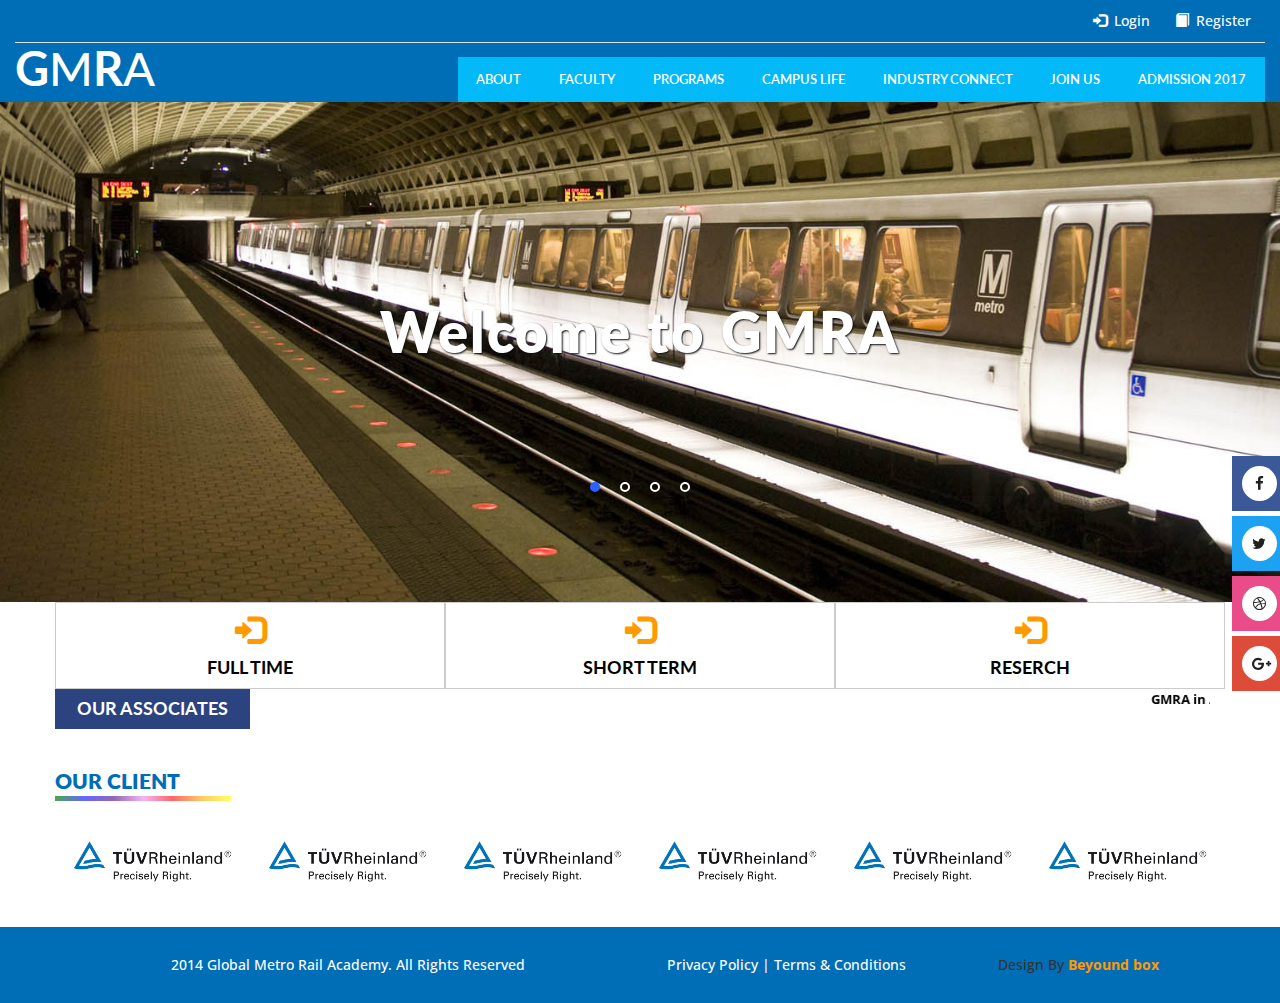
<file: index.html>
<!--
Author: W3layouts
Author URL: http://w3layouts.com
License: Creative Commons Attribution 3.0 Unported
License URL: http://creativecommons.org/licenses/by/3.0/
-->
<!DOCTYPE html>
<html lang="en">
<head>
	<title>GMRA</title>
	<!-- for-mobile-apps -->
	<meta name="viewport" content="width=device-width, initial-scale=1">
	<meta http-equiv="Content-Type" content="text/html; charset=utf-8" />
	<meta name="keywords" content="CityLine Responsive web template, Bootstrap Web Templates, Flat Web Templates, Android Compatible web template, 
Smartphone Compatible web template, free webdesigns for Nokia, Samsung, LG, SonyEricsson, Motorola web design" />
	<script type="application/x-javascript">
		addEventListener("load", function () {
			setTimeout(hideURLbar, 0);
		}, false);

		function hideURLbar() {
			window.scrollTo(0, 1);
		}
	</script>
	<!-- //for-mobile-apps -->
	<link href="css/bootstrap.css" rel="stylesheet" type="text/css" media="all" />
	<!-- services -->
	<!-- pop-up -->
	<link href="css/popuo-box.css" rel="stylesheet" type="text/css" media="all" />
	<!-- //pop-up -->
	<link href="css/easy-responsive-tabs.css" rel='stylesheet' type='text/css' />
	<!-- //services -->
	<link href="css/JiSlider.css" rel="stylesheet">
	<link href="css/font-awesome.css" rel="stylesheet" type="text/css" media="all" />
	<link href="css/style.css" rel="stylesheet" type="text/css" media="all" />
	<!-- js -->
	<script src="js/jquery-2.2.3.min.js"></script>
	<!--/js-->
	<link href='//fonts.googleapis.com/css?family=Open+Sans:400,300,300italic,400italic,600,600italic,700,700italic,800,800italic'
	    rel='stylesheet' type='text/css'>
	<link href='//fonts.googleapis.com/css?family=Lato:400,100,100italic,300,300italic,400italic,700,700italic,900,900italic'
		rel='stylesheet' type='text/css'>
			<!-- nav smooth scroll -->
<script>
$(document).ready(function(){
    $(".dropdown").hover(            
        function() {
            $('.dropdown-menu', this).stop( true, true ).slideDown("fast");
            $(this).toggleClass('open');        
        },
        function() {
            $('.dropdown-menu', this).stop( true, true ).slideUp("fast");
            $(this).toggleClass('open');       
        }
    );
});
</script>
<!-- //nav smooth scroll -->
</head>
<body>
	<!-- header -->
	
  
	<div class="header">
		<div class="container-fluid">
			<div class="header-grid">
				<div class="header-grid-left">
					<ul>
						
						<li><i class="glyphicon glyphicon-log-in" aria-hidden="true"></i><a href="#" class="login" data-toggle="modal" data-target="#myModal4">Login</a></li>
						<li><i class="glyphicon glyphicon-book" aria-hidden="true"></i><a href="#" class="login reg"  data-toggle="modal" data-target="#myModal5">Register</a></li>
					</ul>
				</div>
				<div class="clearfix"> </div>
			</div>
			<div class="logo-nav">
				<div class="logo-nav-left">
					<h1><a href="index.html"><b>G</b>M<b>R</b>A</a></a></h1>
				</div>
				<div class="logo-nav-left1">
					<nav class="navbar navbar-default">
						<!-- Brand and toggle get grouped for better mobile display -->
						<div class="navbar-header">
							<button type="button" class="navbar-toggle collapsed navbar-toggle1" data-toggle="collapse" data-target="#bs-megadropdown-tabs">Menu
							<span class="sr-only">Toggle navigation</span>
							<span class="icon-bar"></span>
							<span class="icon-bar"></span>
							<span class="icon-bar"></span>
						</button>
						</div>
						<div class="collapse navbar-collapse" id="bs-megadropdown-tabs">
							<ul class="nav navbar-nav">
<li class="agileits dropdown">
									<a href="#" data-toggle="dropdown" aria-expanded="true">about</a>
									<ul class="dropdown-menu agile_short_dropdown">
										<li><a href="whowe.html">Who we are</a></li>
                        <li><a href="whygmra.html">Why GMRA</a></li>
                        <li><a href="advisory.html">Advisory Council</a></li>
                        
									</ul>
								</li>
								<li class="agileits dropdown">
									<a href="#" data-toggle="dropdown" aria-expanded="true">Faculty</a>
									<ul class="dropdown-menu agile_short_dropdown">
										<li><a href="core.html">Core Faculty</a></li>
                        <li><a href="visiting.html">Visiting Faculty</a></li>
									</ul>
								</li>
								
								<li class="agileits dropdown">
									<a href="#" data-toggle="dropdown" aria-expanded="true">Programs</a>
									<ul class="dropdown-menu agile_short_dropdown">
										<li><a href="full.html">Full Time</a></li>
                        <li><a href="short.html">Short Term</a></li>
                        <li><a href="reserch.html">Reserch</a></li>
									</ul>
								</li>
								<li class="agileits dropdown">
									<a href="#" data-toggle="dropdown" aria-expanded="true">Campus Life</a>
									<ul class="dropdown-menu agile_short_dropdown">
										<li><a href="life.html">Life In GMRA</a></li>
<li><a href="connect.html">GMRA Connect</a></li>
									</ul>
								</li>
								<li><a href="#">Industry Connect</a></li>
								<li class="agileits dropdown">
									<a href="#" data-toggle="dropdown" aria-expanded="true">Join Us</a>
									<ul class="dropdown-menu agile_short_dropdown">
<li><a href="work.html">Work With Us</a></li>
                        <li><a href="submit.html">Submit Your Profile</a></li>
									</ul>
								</li>
								<li><a href="#">Admission 2017</a></li>
							</ul>
						</div>
					</nav>
				</div>
				<div class="clearfix"> </div>
			</div>
		</div>
	</div>
	<!-- //header -->
	<div class="general_social_icons">
		<nav class="wthree-social">
			<ul>
				<li class="w3_facebook"><a href="#"> <i class="fa fa-facebook"></i>Facebook</a></li>
				<li class="w3_twitter"><a href="#"><i class="fa fa-twitter"></i>Twitter </a></li>
				<li class="w3_dribbble"><a href="#"> <i class="fa fa-dribbble"></i>Dribbble</a></li>
				<li class="w3_g_plus"><a href="#"><i class="fa fa-google-plus"></i>Google+ </a></li>				  
			</ul>
		</nav>
	</div>
	<!-- banner -->
	<!-- banner -->
	<div class="banner-silder">
		<div id="JiSlider" class="jislider">
			<ul>

				<li>
					<div class="w3layouts-banner-top">

						<div class="container">
							<div class="agileits-banner-info">

								<h3>Welcome to GMRA</h3>
								

							</div>
						</div>
					</div>
				</li>
				<li>
					<div class="w3layouts-banner-top w3layouts-banner-top1">
						<div class="container">
							<div class="agileits-banner-info">

								<h3>Welcome to GMRA</h3>

							</div>
						</div>
					</div>
				</li>
				<li>
					<div class="w3layouts-banner-top w3layouts-banner-top2">
						<div class="container">
							<div class="agileits-banner-info">
								<h3>Welcome to GMRA</h3>
							</div>

						</div>
					</div>
				</li>
				<li>
					<div class="w3layouts-banner-top w3layouts-banner-top3">
						<div class="container">
							<div class="agileits-banner-info">
								<h3>Welcome to GMRA</h3>

							</div>

						</div>
					</div>
				</li>

			</ul>
		</div>
	</div>
	<!-- //banner -->
	
	<div class="service">
 <div class="container">
<div class="row">


 
 
<div class="col-md-4 service-left">
<span class="glyphicon glyphicon-log-in"></span>
<h4>Full time</h4>
</div> 
<div class="col-md-4 service-left">
<span class="glyphicon glyphicon-log-in"></span>
<h4>short term</h4>
</div> 
<div class="col-md-4 service-left">
<span class="glyphicon glyphicon-log-in"></span>
<h4>reserch</h4>
</div> 

</div>
</div>
<div class="m1">
 <div class="container">
 <div class="row">
 <div class="col-md-2" style="background:#2b437f; color:#fff; font-weight:bold;">
 <h4 style="color:#fff;">Our Associates</h4>
 
 </div>
 <div class="col-md-10">
 <marquee behavior="scroll" onmouseover="this.stop();" onmouseout="this.start();" direction="left"><a href="mrts.php" style="color:#000; text-decoration:none; font-weight:bold;font-size:13px;">GMRA in Association with L&T Metro and LTA Academy Singapore offers Refresher Course on Integrated Urban Transport Planning</a></marquee>
 </div>
 </div>
 
 </div>
 
 </div>	
 
 <div class="cl1">
 <div class="container">
 <div class="row">
 <h4 class="w3ls-inner-title" style="text-align:left;">OUR CLIENT</h4>
 <div class="col-md-2 service1">
 
 <img src="images/TUV.png"  class="img-responsive">
 
 </div>
 
 <div class="col-md-2 service1">
 
 <img src="images/TUV.png" class="img-responsive">
 
 </div>
 
 <div class="col-md-2 service1">
 
 <img src="images/TUV.png" class="img-responsive">
 
 </div>
 
 <div class="col-md-2 service1" >
 
 <img src="images/TUV.png"  class="img-responsive">
 
 </div>
 <div class="col-md-2 service1">
 
 <img src="images/TUV.png"  class="img-responsive">
 
 </div>
 <div class="col-md-2 service1">
 
 <img src="images/TUV.png"  class="img-responsive">
 
 </div>
 </div>
 
 </div>
 </div>
	
	
	
	<!-- footer -->
	<div class="footer">
		<!-- <div class="w3layouts-main-footer">
			<div class="col-md-2 col-sm-4 col-xs-6 w3_footer_grid">
				<h3>Quick links</h3>
				<ul class="w3_footer_grid_list">
					<li><a href="about.html">About us</a></li>
					<li><a href="media.html">media</a></li>
					<li><a href="contact.html">support</a></li>
					<li><a href="privacy.html">privacy policy</a></li>
				</ul>
			</div>
			<div class="col-md-2 col-sm-4 col-xs-6 w3_footer_grid">
				<h3>Digital TV</h3>
				<ul class="w3_footer_grid_list">
					<li><a href="packs.html">DTH Packs</a></li>
					<li><a href="faq.html">FAQ</a></li>
					<li><a href="cabletv.html">contact</a></li>
					<li><a href="pay.html">quick pay</a></li>
					<li><a href="media.html">support</a></li>
				</ul>
			</div>
			<div class="col-md-2 col-sm-4 col-xs-6 w3_footer_grid">
				<h3>Broad Band</h3>
				<ul class="w3_footer_grid_list">
					<li><a href="bbhome.html">Plans</a></li>
					<li><a href="faq.html">FAQ</a></li>
					<li><a href="broadband.html">contact</a></li>
					<li><a href="pay.html">quick pay</a></li>
					<li><a href="media.html">support</a></li>
				</ul>
			</div>
			<div class="col-md-2 col-sm-4 col-xs-6 w3_footer_grid">
				<h3>Advertise</h3>
				<ul class="w3_footer_grid_list">
					<li><a href="media.html">Media</a></li>
					<li><a href="faq.html">FAQ</a></li>
					<li><a href="contact.html">contact</a></li>
					<li><a href="pay.html">quick pay</a></li>
					<li><a href="media.html">support</a></li>
				</ul>
			</div>
			<div class="col-md-2 col-sm-4 col-xs-6 w3_footer_grid">
				<h3>policy info</h3>
				<ul class="w3_footer_grid_list">
					<li><a href="faq.html">FAQ</a></li>
					<li><a href="privacy.html">privacy policy</a></li>
					<li><a href="terms.html">terms of use</a></li>
				</ul>
			</div>
			<div class="col-md-2 col-sm-4 col-xs-6 w3_footer_grid">
				<h3>Support</h3>
				<ul class="w3_footer_grid_list">
					<li><a href="contact.html">support</a></li>
					<li><a href="privacy.html">privacy policy</a></li>
					<li><a href="faq.html">FAQ</a></li>
				</ul>
			</div>
			<div class="clearfix"> </div>
	</div>	 -->
		<!-- <div class="agile_footer_grids">
			<div class="col-md-4 col-sm-4 col-xs-4 w3_footer_grid agile_footer_grids_w3_footer">
				<div class="w3_footer_grid_bottom contact">
					<h3>Contact Info</h3>
					<ul>
						<li><span class="fa fa-map-marker" aria-hidden="true"></span><p>1234k Avenue, 4th block,New York City.</p></li>
						<li><span class="fa fa-envelope-o" aria-hidden="true"></span><a href="mailto:info@example.com">info@example.com</a></li>
						<li><span class="fa fa-phone" aria-hidden="true"></span><p>+1234 567 567</p></li>
					</ul>
				</div>
			</div>
			<div class="col-md-4 col-sm-4  col-xs-4 w3_footer_grid agile_footer_grids_w3_footer">
				<div class="w3_footer_grid_bottom">
					<h3>Legal</h3>
					<ul class="w3_footer_grid_list">
						<li><a href="terms.html">Terms & Conditions</a></li>
						<li><a href="privacy.html">Privacy Policy</a></li>
						<li><a href="terms.html">Disclaimer</a></li>
					</ul>
				</div>
			</div>
			<div class="col-md-4 col-sm-4  col-xs-4 w3_footer_grid agile_footer_grids_w3_footer">
				<div class="w3_footer_grid_bottom contact">
					<h3>our branches</h3>
					<img src="images/map.jpg" class="img-responsive" alt=""/>
				</div>
			</div>
			<div class="clearfix"> </div>
		</div> -->
		<div class="wthree_footer_copy">
			<div class="container">
 <div class="row">
 <div class="col-md-6">
 <div class="p1"style="color:#fff;">2014 Global Metro Rail Academy. All Rights Reserved</div>
 </div>
 
 <div class="col-md-3">
  <div class="p1"><a href="" style="color:#fff;">Privacy Policy | Terms & Conditions</a></div>
 
 </div>
 
 <div class="col-md-3">
 <div class="p1">Design By <a href="" style="color:#f90; font-weight:bold;">Beyound box</a></div>
 </div>
 
 </div>
 </div>
 </div>
		</div>
	</div>
	<!-- //footer -->
	  <!-- Modal1 -->
					<div class="modal fade" id="myModal4" tabindex="-1" role="dialog" >

							<div class="modal-dialog">
							<!-- Modal content-->
								<div class="modal-content">
									<div class="modal-header">
										<button type="button" class="close" data-dismiss="modal">&times;</button>
										<h4>Login</h4>
										<div class="login-form">
											<form action="#" method="post">
												<input type="email" name="email" placeholder="E-mail" required="">
												<input type="password" name="password" placeholder="Password" required="">
												<div class="tp">
													<input type="submit" value="LOGIN NOW">
												</div>
												<div class="forgot-grid">
												       <div class="log-check">
														<label class="checkbox"><input type="checkbox" name="checkbox">Remember me</label>
														</div>
														<div class="forgot">
															<a href="#" data-toggle="modal" data-target="#myModal2">Forgot Password?</a>
														</div>
														<div class="clearfix"></div>
													</div>
												
											</form>
										</div>
									</div>
								</div>
							</div>
						</div>
				<!-- //Modal1 -->
				  <!-- Modal1 -->
					<div class="modal fade" id="myModal5" tabindex="-1" role="dialog" >

							<div class="modal-dialog">
							<!-- Modal content-->
								<div class="modal-content">
									<div class="modal-header">
										<button type="button" class="close" data-dismiss="modal">&times;</button>
										<h4>Register</h4>
										<div class="login-form">
											<form action="#" method="post">
											    <input type="text" name="name" placeholder="Name" required="">
												<input type="email" name="email" placeholder="E-mail" required="">
												<input type="password" name="password" placeholder="Password" required="" id="password1">
												<input type="password" name="conform password" placeholder="Confirm Password" required="" id="password2">
												<div class="signin-rit">
													<span class="agree-checkbox">
														<label class="checkbox"><input type="checkbox" name="checkbox">I agree to your <a class="w3layouts-t" href="terms.html">Terms of Use</a> and <a class="w3layouts-t" href="privacy.html" target="_blank">Privacy Policy</a></label>
													</span>
												</div>
												<div class="tp">
													<input type="submit" value="REGISTER NOW">
												</div>
											</form>
										</div>
									</div>
								</div>
							</div>
						</div>
				<!-- //Modal1 -->
				<script type="text/javascript">
					window.onload = function () {
						document.getElementById("password1").onchange = validatePassword;
						document.getElementById("password2").onchange = validatePassword;
					}
					function validatePassword(){
						var pass2=document.getElementById("password2").value;
						var pass1=document.getElementById("password1").value;
						if(pass1!=pass2)
							document.getElementById("password2").setCustomValidity("Passwords Don't Match");
						else
							document.getElementById("password2").setCustomValidity('');	 
							//empty string means no validation error
					}

			</script>
				<script src="js/SmoothScroll.min.js"></script>
	<!-- //js -->
	<script src="js/JiSlider.js"></script>
	<script>
		$(window).load(function () {
			$('#JiSlider').JiSlider({
				color: '#fff',
				start:1,
				reverse: false
			}).addClass('ff')
		})
	</script>
	<script type="text/javascript">
		var _gaq = _gaq || [];
		_gaq.push(['_setAccount', 'UA-36251023-1']);
		_gaq.push(['_setDomainName', 'jqueryscript.net']);
		_gaq.push(['_trackPageview']);

		(function () {
			var ga = document.createElement('script');
			ga.type = 'text/javascript';
			ga.async = true;
			ga.src = ('https:' == document.location.protocol ? 'https://ssl' : 'http://www') + '.google-analytics.com/ga.js';
			var s = document.getElementsByTagName('script')[0];
			s.parentNode.insertBefore(ga, s);
		})();
	</script>
	<script src="js/SmoothScroll.min.js"></script>


	<!-- Bootstrap core JavaScript
    ================================================== -->
	<!-- Placed at the end of the document so the pages load faster -->
	<script src="js/bootstrap.js"></script>


</body>

</html>
</file>
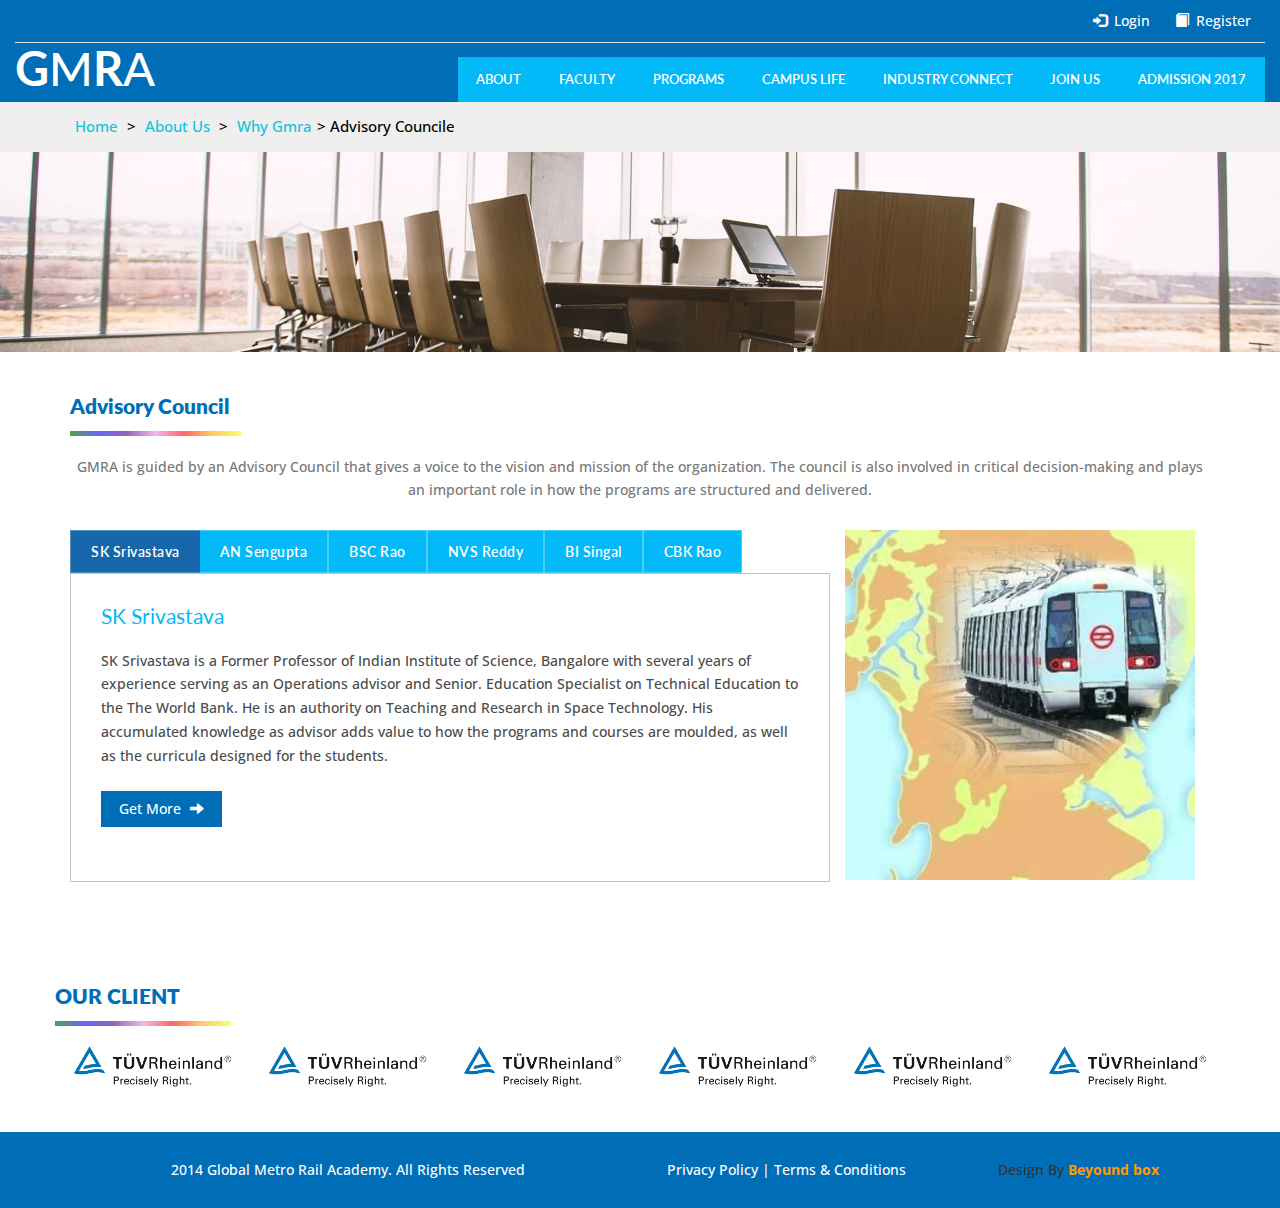
<file: advisory.html>
<!--
Author: W3layouts
Author URL: http://w3layouts.com
License: Creative Commons Attribution 3.0 Unported
License URL: http://creativecommons.org/licenses/by/3.0/
-->
<!DOCTYPE html>
<html lang="en">
<head>
	<title>GMRA</title>
	<!-- for-mobile-apps -->
	<meta name="viewport" content="width=device-width, initial-scale=1">
	<meta http-equiv="Content-Type" content="text/html; charset=utf-8" />
	<meta name="keywords" content="CityLine Responsive web template, Bootstrap Web Templates, Flat Web Templates, Android Compatible web template, 
Smartphone Compatible web template, free webdesigns for Nokia, Samsung, LG, SonyEricsson, Motorola web design" />
	<script type="application/x-javascript">
		addEventListener("load", function () {
			setTimeout(hideURLbar, 0);
		}, false);

		function hideURLbar() {
			window.scrollTo(0, 1);
		}
	</script>
	<!-- //for-mobile-apps -->
	<link href="css/bootstrap.css" rel="stylesheet" type="text/css" media="all" />
	<!-- services -->
	<!-- pop-up -->
	<link href="css/popuo-box.css" rel="stylesheet" type="text/css" media="all" />
	<!-- //pop-up -->
	<link href="css/easy-responsive-tabs.css" rel='stylesheet' type='text/css' />
	<!-- //services -->
	<link href="css/JiSlider.css" rel="stylesheet">
	<link href="css/font-awesome.css" rel="stylesheet" type="text/css" media="all" />
	<link href="css/style.css" rel="stylesheet" type="text/css" media="all" />
	<!-- js -->
	<script src="js/jquery-2.2.3.min.js"></script>
	<!--/js-->
	<link href='//fonts.googleapis.com/css?family=Open+Sans:400,300,300italic,400italic,600,600italic,700,700italic,800,800italic'
	    rel='stylesheet' type='text/css'>
	<link href='//fonts.googleapis.com/css?family=Lato:400,100,100italic,300,300italic,400italic,700,700italic,900,900italic'
		rel='stylesheet' type='text/css'>
			<!-- nav smooth scroll -->
<script>
$(document).ready(function(){
    $(".dropdown").hover(            
        function() {
            $('.dropdown-menu', this).stop( true, true ).slideDown("fast");
            $(this).toggleClass('open');        
        },
        function() {
            $('.dropdown-menu', this).stop( true, true ).slideUp("fast");
            $(this).toggleClass('open');       
        }
    );
});
</script>
<!-- //nav smooth scroll -->
</head>
<body>
	<!-- header -->
	
  
	<div class="header">
		<div class="container-fluid">
			<div class="header-grid">
				<div class="header-grid-left">
					<ul>
						
						<li><i class="glyphicon glyphicon-log-in" aria-hidden="true"></i><a href="#" class="login" data-toggle="modal" data-target="#myModal4">Login</a></li>
						<li><i class="glyphicon glyphicon-book" aria-hidden="true"></i><a href="#" class="login reg"  data-toggle="modal" data-target="#myModal5">Register</a></li>
					</ul>
				</div>
				<div class="clearfix"> </div>
			</div>
			<div class="logo-nav">
				<div class="logo-nav-left">
					<h1><a href="index.html"><b>G</b>M<b>R</b>A</a></a></h1>
				</div>
				<div class="logo-nav-left1">
					<nav class="navbar navbar-default">
						<!-- Brand and toggle get grouped for better mobile display -->
						<div class="navbar-header">
							<button type="button" class="navbar-toggle collapsed navbar-toggle1" data-toggle="collapse" data-target="#bs-megadropdown-tabs">Menu
							<span class="sr-only">Toggle navigation</span>
							<span class="icon-bar"></span>
							<span class="icon-bar"></span>
							<span class="icon-bar"></span>
						</button>
						</div>
						<div class="collapse navbar-collapse" id="bs-megadropdown-tabs">
							<ul class="nav navbar-nav">
<li class="agileits dropdown">
									<a href="#" data-toggle="dropdown" aria-expanded="true">about</a>
									<ul class="dropdown-menu agile_short_dropdown">
										<li><a href="whowe.html">Who we are</a></li>
                        <li><a href="whygmra.html">Why GMRA</a></li>
                        <li><a href="advisory.html">Advisory Council</a></li>
                        
									</ul>
								</li>
								<li class="agileits dropdown">
									<a href="#" data-toggle="dropdown" aria-expanded="true">Faculty</a>
									<ul class="dropdown-menu agile_short_dropdown">
										<li><a href="core.html">Core Faculty</a></li>
                        <li><a href="visiting.html">Visiting Faculty</a></li>
									</ul>
								</li>
								
								<li class="agileits dropdown">
									<a href="#" data-toggle="dropdown" aria-expanded="true">Programs</a>
									<ul class="dropdown-menu agile_short_dropdown">
																				<li><a href="full.html">Full Time</a></li>
                        <li><a href="short.html">Short Term</a></li>
                        <li><a href="reserch.html">Reserch</a></li>
									</ul>
								</li>
								<li class="agileits dropdown">
									<a href="#" data-toggle="dropdown" aria-expanded="true">Campus Life</a>
									<ul class="dropdown-menu agile_short_dropdown">
										<li><a href="life.html">Life In GMRA</a></li>
<li><a href="connect.html">GMRA Connect</a></li>
<li><a href="">Admission 2017</a></li>
									</ul>
								</li>
								<li><a href="#">Industry Connect</a></li>
								<li class="agileits dropdown">
									<a href="#" data-toggle="dropdown" aria-expanded="true">Join Us</a>
									<ul class="dropdown-menu agile_short_dropdown">
										<li><a href="work.html">Work With Us</a></li>
                        <li><a href="submit.html">Submit Your Profile</a></li>
									</ul>
								</li>
								<li><a href="#">Admission 2017</a></li>
							</ul>
						</div>
					</nav>
				</div>
				<div class="clearfix"> </div>
			</div>
		</div>
	</div>
	<!-- //header -->
	
	<!-- banner -->
	<!-- banner -->
	<div class="w3layouts-breadcrumbs text-center">
        <div class="container">
            <span class="agile-breadcrumbs"><a href="index.html">Home</a> &gt; <a href="#">About Us </a> &gt;<a href="whygmar.html"> Why Gmra</a>&gt; <span>Advisory Councile</span></span>
        </div>
    </div>
	<div class="banner1">
	
	<img src="images/ad.jpg" class="img-responsive">
	
	</div>
	
	<div class="container">
		
		<div class="w3ls-section w3_agileits-services" id="services">
			<h4 class="w3ls-inner-title">Advisory Council</h4>
			
			<p style="text-align:center;">GMRA is guided by an Advisory Council that gives a voice to the vision and mission of the organization. The council is also involved in critical decision-making and plays an important role in how the programs are structured and delivered.</p>
			<div class="agileinfo-about-main">
				<div class="col-md-8 demo">
					<div id="verticalTab">
						<ul class="resp-tabs-list">
							<li>
								<div class="tab1">
									<h3>SK Srivastava</h3>
								</div>
							</li>
							<li>
								<div class="tab1">
									<h3>AN Sengupta</h3>
								</div>
							</li>
							<li>
								<div class="tab1">
									<h3>BSC Rao</h3>
								</div>
							</li>
							<li>
								<div class="tab1">
									<h3>NVS Reddy</h3>
								</div>
							</li>
							<li>
								<div class="tab1">
									<h3>BI Singal</h3>
								</div>
								</li>
								<li>
								<div class="tab1">
									<h3>CBK Rao</h3>
								</div>

							</li>
						</ul>
						<div class="resp-tabs-container">
							<div class="tabs-right1">
								<h6>SK Srivastava</h6>
								<p>SK Srivastava is a Former Professor of Indian Institute of Science, Bangalore with several years of experience serving as an Operations advisor and Senior. Education Specialist on Technical Education to the The World Bank. He is an authority on Teaching and Research in Space Technology. His accumulated knowledge as advisor adds value to how the programs and courses are moulded, as well as the curricula designed for the students.</p>
								
								<div class="button">
									<a href="about.html">Get More<span class="glyphicon glyphicon-arrow-right" aria-hidden="true"></span></a>
								</div>
							</div>
							<div class="tabs-right1">
								<h6>A N Sengupta</h6>
								<p>A N Sengupta With Masters degrees from Harvard University and MIT in Urban Design and Architecture respectively, A N Sengupta has over 45 years of international experience as a leading urban planner and architect, with a specialization in transport-related development. He also has years of experience as a faculty of Anna University, King Saud University, and Texas Tech University.</p>
								
								<div class="button">
									<a href="about.html">Get More<span class="glyphicon glyphicon-arrow-right" aria-hidden="true"></span></a>
								</div>
							</div>
							<div class="tabs-right1">
								<h6>BSC Rao</h6>
								<p>BSC Rao comes with over 35 years of experience across the technical, commercial, concessional, financial, legal, and administrative areas in the railway sectors across the globe. He was Executive Director of the Bangalore Mass Urban Transit System as well.</p>
								
								<div class="button">
									<a href="about.html">Get More<span class="glyphicon glyphicon-arrow-right" aria-hidden="true"></span></a>
								</div>
							</div>
							<div class="tabs-right1">
								<h6>NVS Reddy</h6>
								<p>NVS Reddy is the Managing Director of Hyderabad Metro Rail Limited, making him the head of the world's largest Public Private Participation (PPP) Urban Transit Project. He has been a recepient of many awards, including the Railway Minister's Award for Excellence and Prime Minister's Award in recognition of his early completion of guage conversion projects.</p>
								
								<div class="button">
									<a href="about.html">Get More<span class="glyphicon glyphicon-arrow-right" aria-hidden="true"></span></a>
								</div>
							</div>
							<div class="tabs-right1">
								<h6>BI Singal</h6>
								<p>BI Singal is the Director General, Institute of Urban Transport, India a professional body that also works as technical advisor to the Ministy of Urban Development, Government of India. He has led the team responsible for the planning of Delhi Metro. He is also a Member of the Institution of Civil Engineers, London and Chartered Engineer(U.K).</p>
								
								<div class="button">
									<a href="about.html">Get More<span class="glyphicon glyphicon-arrow-right" aria-hidden="true"></span></a>
								</div>
							</div>
							<div class="tabs-right1">
								<h6>CBK Rao</h6>
								<p>CBK Rao has over four decades of experience in the rail and metro sector, and has held various prestigious positions, including Director, Projects & Planning, DMRC and Executive Director, DLF. He was nominated as an independent Director to the BMRC Board and is currently on the panel of experts for Hyderabad Metro.</p>
								
								<div class="button">
									<a href="about.html">Get More<span class="glyphicon glyphicon-arrow-right" aria-hidden="true"></span></a>
								</div>
							</div>
						</div>
					</div>
					<div style="height: 30px; clear: both"></div>
				</div>
				<div class="col-md-4 w3ls-about-right">
					<img src="images/m2.jpg" class="img-responsive" alt="" />
				</div>
				<div class="clearfix"></div>
			</div>
		</div>
		<script src="js/easy-responsive-tabs.js"></script>
		<script>
			$(document).ready(function () {
				$('#horizontalTab').easyResponsiveTabs({
					type: 'default', //Types: default, vertical, accordion           
					width: 'auto', //auto or any width like 600px
					fit: true, // 100% fit in a container
					closed: 'accordion', // Start closed if in accordion view
					activate: function (event) { // Callback function if tab is switched
						var $tab = $(this);
						var $info = $('#tabInfo');
						var $name = $('span', $info);
						$name.text($tab.text());
						$info.show();
					}
				});
				$('#verticalTab').easyResponsiveTabs({
					type: 'vertical',
					width: 'auto',
					fit: true
				});
			});
		</script>
	
	</div>
	
	
 
 <div class="cl1">
 <div class="container">
 <div class="row">
 <h4 class="w3ls-inner-title" style="text-align:left;">OUR CLIENT</h4>
 <div class="col-md-2 service1">
 
 <img src="images/TUV.png"  class="img-responsive">
 
 </div>
 
 <div class="col-md-2 service1">
 
 <img src="images/TUV.png" class="img-responsive">
 
 </div>
 
 <div class="col-md-2 service1">
 
 <img src="images/TUV.png" class="img-responsive">
 
 </div>
 
 <div class="col-md-2 service1" >
 
 <img src="images/TUV.png"  class="img-responsive">
 
 </div>
 <div class="col-md-2 service1">
 
 <img src="images/TUV.png"  class="img-responsive">
 
 </div>
 <div class="col-md-2 service1">
 
 <img src="images/TUV.png"  class="img-responsive">
 
 </div>
 </div>
 
 </div>
 </div>
	
	
	
	<div class="footer">
		
		<div class="wthree_footer_copy">
			<div class="container">
 <div class="row">
 <div class="col-md-6">
 <div class="p1"style="color:#fff;">2014 Global Metro Rail Academy. All Rights Reserved</div>
 </div>
 
 <div class="col-md-3">
  <div class="p1"><a href="" style="color:#fff;">Privacy Policy | Terms & Conditions</a></div>
 
 </div>
 
 <div class="col-md-3">
 <div class="p1">Design By <a href="" style="color:#f90; font-weight:bold;">Beyound box</a></div>
 </div>
 
 </div>
 </div>
 </div>
		</div>
	</div>
	<!-- //footer -->
	  <!-- Modal1 -->
					<div class="modal fade" id="myModal4" tabindex="-1" role="dialog" >

							<div class="modal-dialog">
							<!-- Modal content-->
								<div class="modal-content">
									<div class="modal-header">
										<button type="button" class="close" data-dismiss="modal">&times;</button>
										<h4>Login</h4>
										<div class="login-form">
											<form action="#" method="post">
												<input type="email" name="email" placeholder="E-mail" required="">
												<input type="password" name="password" placeholder="Password" required="">
												<div class="tp">
													<input type="submit" value="LOGIN NOW">
												</div>
												<div class="forgot-grid">
												       <div class="log-check">
														<label class="checkbox"><input type="checkbox" name="checkbox">Remember me</label>
														</div>
														<div class="forgot">
															<a href="#" data-toggle="modal" data-target="#myModal2">Forgot Password?</a>
														</div>
														<div class="clearfix"></div>
													</div>
												
											</form>
										</div>
									</div>
								</div>
							</div>
						</div>
				<!-- //Modal1 -->
				  <!-- Modal1 -->
					<div class="modal fade" id="myModal5" tabindex="-1" role="dialog" >

							<div class="modal-dialog">
							<!-- Modal content-->
								<div class="modal-content">
									<div class="modal-header">
										<button type="button" class="close" data-dismiss="modal">&times;</button>
										<h4>Register</h4>
										<div class="login-form">
											<form action="#" method="post">
											    <input type="text" name="name" placeholder="Name" required="">
												<input type="email" name="email" placeholder="E-mail" required="">
												<input type="password" name="password" placeholder="Password" required="" id="password1">
												<input type="password" name="conform password" placeholder="Confirm Password" required="" id="password2">
												<div class="signin-rit">
													<span class="agree-checkbox">
														<label class="checkbox"><input type="checkbox" name="checkbox">I agree to your <a class="w3layouts-t" href="terms.html">Terms of Use</a> and <a class="w3layouts-t" href="privacy.html" target="_blank">Privacy Policy</a></label>
													</span>
												</div>
												<div class="tp">
													<input type="submit" value="REGISTER NOW">
												</div>
											</form>
										</div>
									</div>
								</div>
							</div>
						</div>
				<!-- //Modal1 -->
				<script type="text/javascript">
					window.onload = function () {
						document.getElementById("password1").onchange = validatePassword;
						document.getElementById("password2").onchange = validatePassword;
					}
					function validatePassword(){
						var pass2=document.getElementById("password2").value;
						var pass1=document.getElementById("password1").value;
						if(pass1!=pass2)
							document.getElementById("password2").setCustomValidity("Passwords Don't Match");
						else
							document.getElementById("password2").setCustomValidity('');	 
							//empty string means no validation error
					}

			</script>
				<script src="js/SmoothScroll.min.js"></script>
	<!-- //js -->
	<script src="js/JiSlider.js"></script>
	<script>
		$(window).load(function () {
			$('#JiSlider').JiSlider({
				color: '#fff',
				start:1,
				reverse: false
			}).addClass('ff')
		})
	</script>
	<script type="text/javascript">
		var _gaq = _gaq || [];
		_gaq.push(['_setAccount', 'UA-36251023-1']);
		_gaq.push(['_setDomainName', 'jqueryscript.net']);
		_gaq.push(['_trackPageview']);

		(function () {
			var ga = document.createElement('script');
			ga.type = 'text/javascript';
			ga.async = true;
			ga.src = ('https:' == document.location.protocol ? 'https://ssl' : 'http://www') + '.google-analytics.com/ga.js';
			var s = document.getElementsByTagName('script')[0];
			s.parentNode.insertBefore(ga, s);
		})();
	</script>
	<script src="js/SmoothScroll.min.js"></script>


	<!-- Bootstrap core JavaScript
    ================================================== -->
	<!-- Placed at the end of the document so the pages load faster -->
	<script src="js/bootstrap.js"></script>


</body>

</html>
</file>
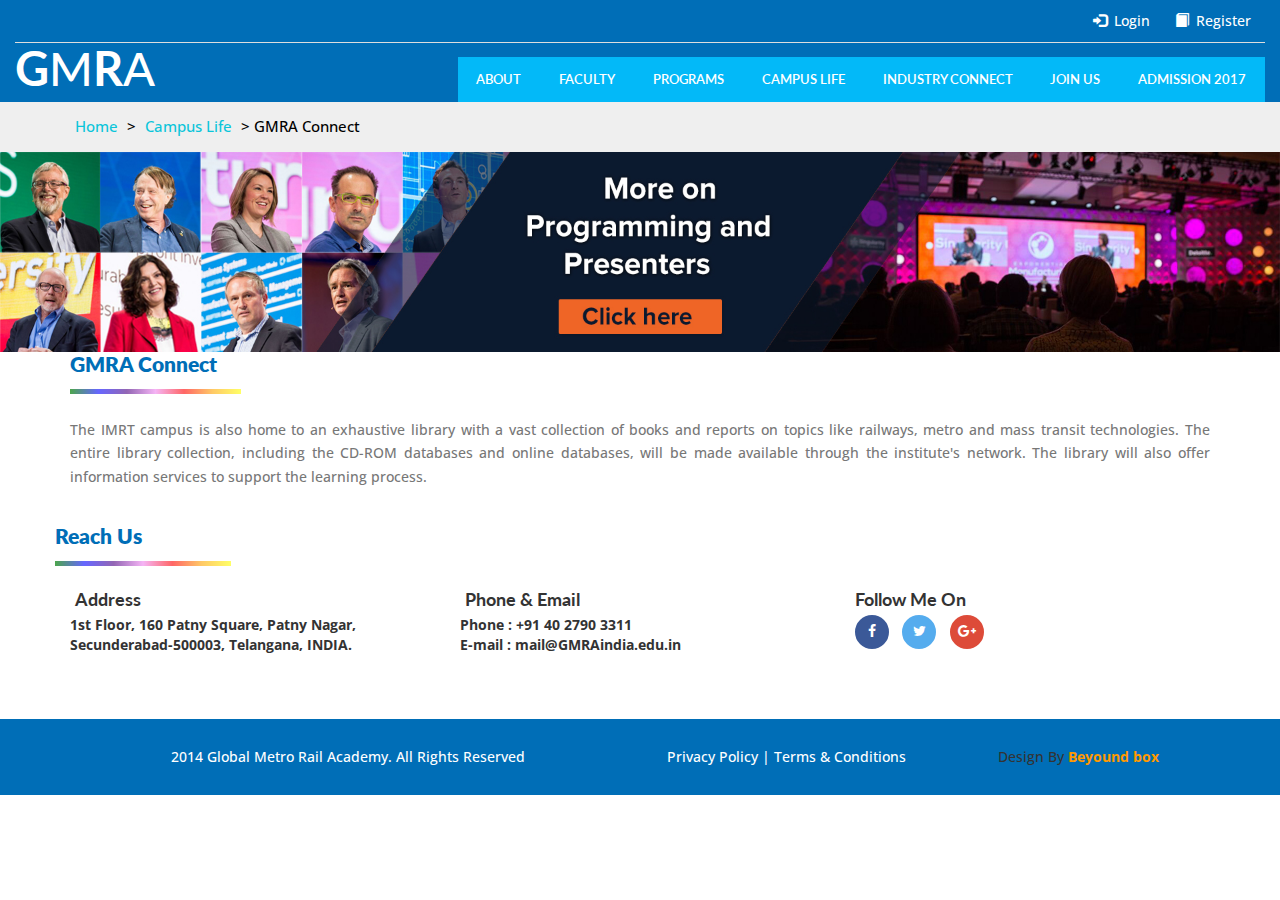
<file: connect.html>
<!--
Author: W3layouts
Author URL: http://w3layouts.com
License: Creative Commons Attribution 3.0 Unported
License URL: http://creativecommons.org/licenses/by/3.0/
-->
<!DOCTYPE html>
<html lang="en">
<head>
	<title>GMRA</title>
	<!-- for-mobile-apps -->
	<meta name="viewport" content="width=device-width, initial-scale=1">
	<meta http-equiv="Content-Type" content="text/html; charset=utf-8" />
	<meta name="keywords" content="CityLine Responsive web template, Bootstrap Web Templates, Flat Web Templates, Android Compatible web template, 
Smartphone Compatible web template, free webdesigns for Nokia, Samsung, LG, SonyEricsson, Motorola web design" />
	<script type="application/x-javascript">
		addEventListener("load", function () {
			setTimeout(hideURLbar, 0);
		}, false);

		function hideURLbar() {
			window.scrollTo(0, 1);
		}
	</script>
	<!-- //for-mobile-apps -->
	<link href="css/bootstrap.css" rel="stylesheet" type="text/css" media="all" />
	<!-- services -->
	<!-- pop-up -->
	<link href="css/popuo-box.css" rel="stylesheet" type="text/css" media="all" />
	<!-- //pop-up -->
	<link href="css/easy-responsive-tabs.css" rel='stylesheet' type='text/css' />
	<!-- //services -->
	<link href="css/JiSlider.css" rel="stylesheet">
	<link href="css/font-awesome.css" rel="stylesheet" type="text/css" media="all" />
	<link href="css/style.css" rel="stylesheet" type="text/css" media="all" />
	<!-- js -->
	<script src="js/jquery-2.2.3.min.js"></script>
	<!--/js-->
	<link href='//fonts.googleapis.com/css?family=Open+Sans:400,300,300italic,400italic,600,600italic,700,700italic,800,800italic'
	    rel='stylesheet' type='text/css'>
	<link href='//fonts.googleapis.com/css?family=Lato:400,100,100italic,300,300italic,400italic,700,700italic,900,900italic'
		rel='stylesheet' type='text/css'>
			<!-- nav smooth scroll -->
<script>
$(document).ready(function(){
    $(".dropdown").hover(            
        function() {
            $('.dropdown-menu', this).stop( true, true ).slideDown("fast");
            $(this).toggleClass('open');        
        },
        function() {
            $('.dropdown-menu', this).stop( true, true ).slideUp("fast");
            $(this).toggleClass('open');       
        }
    );
});
</script>
<!-- //nav smooth scroll -->
</head>
<body>
	<!-- header -->
	
  
	<div class="header">
		<div class="container-fluid">
			<div class="header-grid">
				<div class="header-grid-left">
					<ul>
						
						<li><i class="glyphicon glyphicon-log-in" aria-hidden="true"></i><a href="#" class="login" data-toggle="modal" data-target="#myModal4">Login</a></li>
						<li><i class="glyphicon glyphicon-book" aria-hidden="true"></i><a href="#" class="login reg"  data-toggle="modal" data-target="#myModal5">Register</a></li>
					</ul>
				</div>
				<div class="clearfix"> </div>
			</div>
			<div class="logo-nav">
				<div class="logo-nav-left">
					<h1><a href="index.html"><b>G</b>M<b>R</b>A</a></a></h1>
				</div>
				<div class="logo-nav-left1">
					<nav class="navbar navbar-default">
						<!-- Brand and toggle get grouped for better mobile display -->
						<div class="navbar-header">
							<button type="button" class="navbar-toggle collapsed navbar-toggle1" data-toggle="collapse" data-target="#bs-megadropdown-tabs">Menu
							<span class="sr-only">Toggle navigation</span>
							<span class="icon-bar"></span>
							<span class="icon-bar"></span>
							<span class="icon-bar"></span>
						</button>
						</div>
						<div class="collapse navbar-collapse" id="bs-megadropdown-tabs">
							<ul class="nav navbar-nav">
<li class="agileits dropdown">
									<a href="#" data-toggle="dropdown" aria-expanded="true">about</a>
									<ul class="dropdown-menu agile_short_dropdown">
										<li><a href="whowe.html">Who we are</a></li>
                        <li><a href="whygmra.html">Why GMRA</a></li>
                        <li><a href="advisory.html">Advisory Council</a></li>
                        
									</ul>
								</li>
								<li class="agileits dropdown">
									<a href="#" data-toggle="dropdown" aria-expanded="true">Faculty</a>
									<ul class="dropdown-menu agile_short_dropdown">
										<li><a href="core.html">Core Faculty</a></li>
                        <li><a href="visiting.html">Visiting Faculty</a></li>
									</ul>
								</li>
								
								<li class="agileits dropdown">
									<a href="#" data-toggle="dropdown" aria-expanded="true">Programs</a>
									<ul class="dropdown-menu agile_short_dropdown">
																				<li><a href="full.html">Full Time</a></li>
                        <li><a href="short.html">Short Term</a></li>
                        <li><a href="reserch.html">Reserch</a></li>
									</ul>
								</li>
								<li class="agileits dropdown">
									<a href="#" data-toggle="dropdown" aria-expanded="true">Campus Life</a>
									<ul class="dropdown-menu agile_short_dropdown">
										<li><a href="life.html">Life In GMRA</a></li>
<li><a href="connect.html">GMRA Connect</a></li>

									</ul>
								</li>
								<li><a href="#">Industry Connect</a></li>
								<li class="agileits dropdown">
									<a href="#" data-toggle="dropdown" aria-expanded="true">Join Us</a>
									<ul class="dropdown-menu agile_short_dropdown">
										<li><a href="work.html">Work With Us</a></li>
                        <li><a href="submit.html">Submit Your Profile</a></li>
									</ul>
								</li>
								<li><a href="#">Admission 2017</a></li>
							</ul>
						</div>
					</nav>
				</div>
				<div class="clearfix"> </div>
			</div>
		</div>
	</div>
	<!-- //header -->
	
	<!-- banner -->
	<!-- banner -->
	 <div class="w3layouts-breadcrumbs text-center">
        <div class="container">
            <span class="agile-breadcrumbs"><a href="index.html">Home</a> &gt; <a href="#">Campus Life </a> &gt; <span>GMRA Connect</span></span>
        </div>
    </div>
	<div class="banner1">
	
	<img src="images/m4.jpg" class="img-responsive">
	
	</div>
	<div class="vis">
	<div class="container">
	<div class="row">
	<div class="col-md-12">
	<h4 class="w3ls-inner-title" style="text-align:left;"> GMRA Connect</h4>
	
	
	<p style="text-align:justify; padding:5px 0px;">The IMRT campus is also home to an exhaustive library with a vast collection of books and reports on topics like railways, metro and mass transit technologies. The entire library collection, including the CD-ROM databases and online databases, will be made available through the institute's network. The library will also offer information services to support the learning process.
</p>
	


	



	



	</div>
	
	</div>
	
	</div>
	</div>
	
	
	
 
 <div class="cl1">
 <div class="container">
 <div class="row">
 <h4 class="w3ls-inner-title" style="text-align:left;">Reach Us</h4>
 
 
 
 
 
 
 
 <div class="col-md-4 service1">
 <h4 style="font-weight:bold; padding:5px; color:E90;">Address</h4>
 <address style="font-weight:bold;">1st Floor, 160 Patny Square,
Patny Nagar, <br>Secunderabad-500003,
Telangana, INDIA.<address>
 
 
 </div>
 <div class="col-md-4 service1">
 <h4 style="font-weight:bold; padding:5px; color:E90;">Phone & Email</h4>
 <address style="font-weight:bold;">Phone : +91 40 2790 3311 <br>E-mail : mail@GMRAindia.edu.in<address>
 
 
 </div>
 <div class="col-md-4 service1">
 <h4 style="font-weight:bold; padding:5px; color:E90;">Follow Me On</h4>
 <ul class="agileits_social_icons">
						<li><a href="#" class="facebook"><i class="fa fa-facebook" aria-hidden="true"></i></a></li>
						<li><a href="#" class="twitter"><i class="fa fa-twitter" aria-hidden="true"></i></a></li>
						<li><a href="#" class="google"><i class="fa fa-google-plus" aria-hidden="true"></i></a></li>
					</ul>
 </div>
 </div>
 
 </div>
 </div>
	
	
	
	<div class="footer">
		
		<div class="wthree_footer_copy">
			<div class="container">
 <div class="row">
 <div class="col-md-6">
 <div class="p1"style="color:#fff;">2014 Global Metro Rail Academy. All Rights Reserved</div>
 </div>
 
 <div class="col-md-3">
  <div class="p1"><a href="" style="color:#fff;">Privacy Policy | Terms & Conditions</a></div>
 
 </div>
 
 <div class="col-md-3">
 <div class="p1">Design By <a href="" style="color:#f90; font-weight:bold;">Beyound box</a></div>
 </div>
 
 </div>
 </div>
 </div>
		</div>
	</div>
	<!-- //footer -->
	  <!-- Modal1 -->
					<div class="modal fade" id="myModal4" tabindex="-1" role="dialog" >

							<div class="modal-dialog">
							<!-- Modal content-->
								<div class="modal-content">
									<div class="modal-header">
										<button type="button" class="close" data-dismiss="modal">&times;</button>
										<h4>Login</h4>
										<div class="login-form">
											<form action="#" method="post">
												<input type="email" name="email" placeholder="E-mail" required="">
												<input type="password" name="password" placeholder="Password" required="">
												<div class="tp">
													<input type="submit" value="LOGIN NOW">
												</div>
												<div class="forgot-grid">
												       <div class="log-check">
														<label class="checkbox"><input type="checkbox" name="checkbox">Remember me</label>
														</div>
														<div class="forgot">
															<a href="#" data-toggle="modal" data-target="#myModal2">Forgot Password?</a>
														</div>
														<div class="clearfix"></div>
													</div>
												
											</form>
										</div>
									</div>
								</div>
							</div>
						</div>
				<!-- //Modal1 -->
				  <!-- Modal1 -->
					<div class="modal fade" id="myModal5" tabindex="-1" role="dialog" >

							<div class="modal-dialog">
							<!-- Modal content-->
								<div class="modal-content">
									<div class="modal-header">
										<button type="button" class="close" data-dismiss="modal">&times;</button>
										<h4>Register</h4>
										<div class="login-form">
											<form action="#" method="post">
											    <input type="text" name="name" placeholder="Name" required="">
												<input type="email" name="email" placeholder="E-mail" required="">
												<input type="password" name="password" placeholder="Password" required="" id="password1">
												<input type="password" name="conform password" placeholder="Confirm Password" required="" id="password2">
												<div class="signin-rit">
													<span class="agree-checkbox">
														<label class="checkbox"><input type="checkbox" name="checkbox">I agree to your <a class="w3layouts-t" href="terms.html">Terms of Use</a> and <a class="w3layouts-t" href="privacy.html" target="_blank">Privacy Policy</a></label>
													</span>
												</div>
												<div class="tp">
													<input type="submit" value="REGISTER NOW">
												</div>
											</form>
										</div>
									</div>
								</div>
							</div>
						</div>
				<!-- //Modal1 -->
				<script type="text/javascript">
					window.onload = function () {
						document.getElementById("password1").onchange = validatePassword;
						document.getElementById("password2").onchange = validatePassword;
					}
					function validatePassword(){
						var pass2=document.getElementById("password2").value;
						var pass1=document.getElementById("password1").value;
						if(pass1!=pass2)
							document.getElementById("password2").setCustomValidity("Passwords Don't Match");
						else
							document.getElementById("password2").setCustomValidity('');	 
							//empty string means no validation error
					}

			</script>
				<script src="js/SmoothScroll.min.js"></script>
	<!-- //js -->
	<script src="js/JiSlider.js"></script>
	<script>
		$(window).load(function () {
			$('#JiSlider').JiSlider({
				color: '#fff',
				start:1,
				reverse: false
			}).addClass('ff')
		})
	</script>
	<script type="text/javascript">
		var _gaq = _gaq || [];
		_gaq.push(['_setAccount', 'UA-36251023-1']);
		_gaq.push(['_setDomainName', 'jqueryscript.net']);
		_gaq.push(['_trackPageview']);

		(function () {
			var ga = document.createElement('script');
			ga.type = 'text/javascript';
			ga.async = true;
			ga.src = ('https:' == document.location.protocol ? 'https://ssl' : 'http://www') + '.google-analytics.com/ga.js';
			var s = document.getElementsByTagName('script')[0];
			s.parentNode.insertBefore(ga, s);
		})();
	</script>
	<script src="js/SmoothScroll.min.js"></script>


	<!-- Bootstrap core JavaScript
    ================================================== -->
	<!-- Placed at the end of the document so the pages load faster -->
	<script src="js/bootstrap.js"></script>


</body>

</html>
</file>
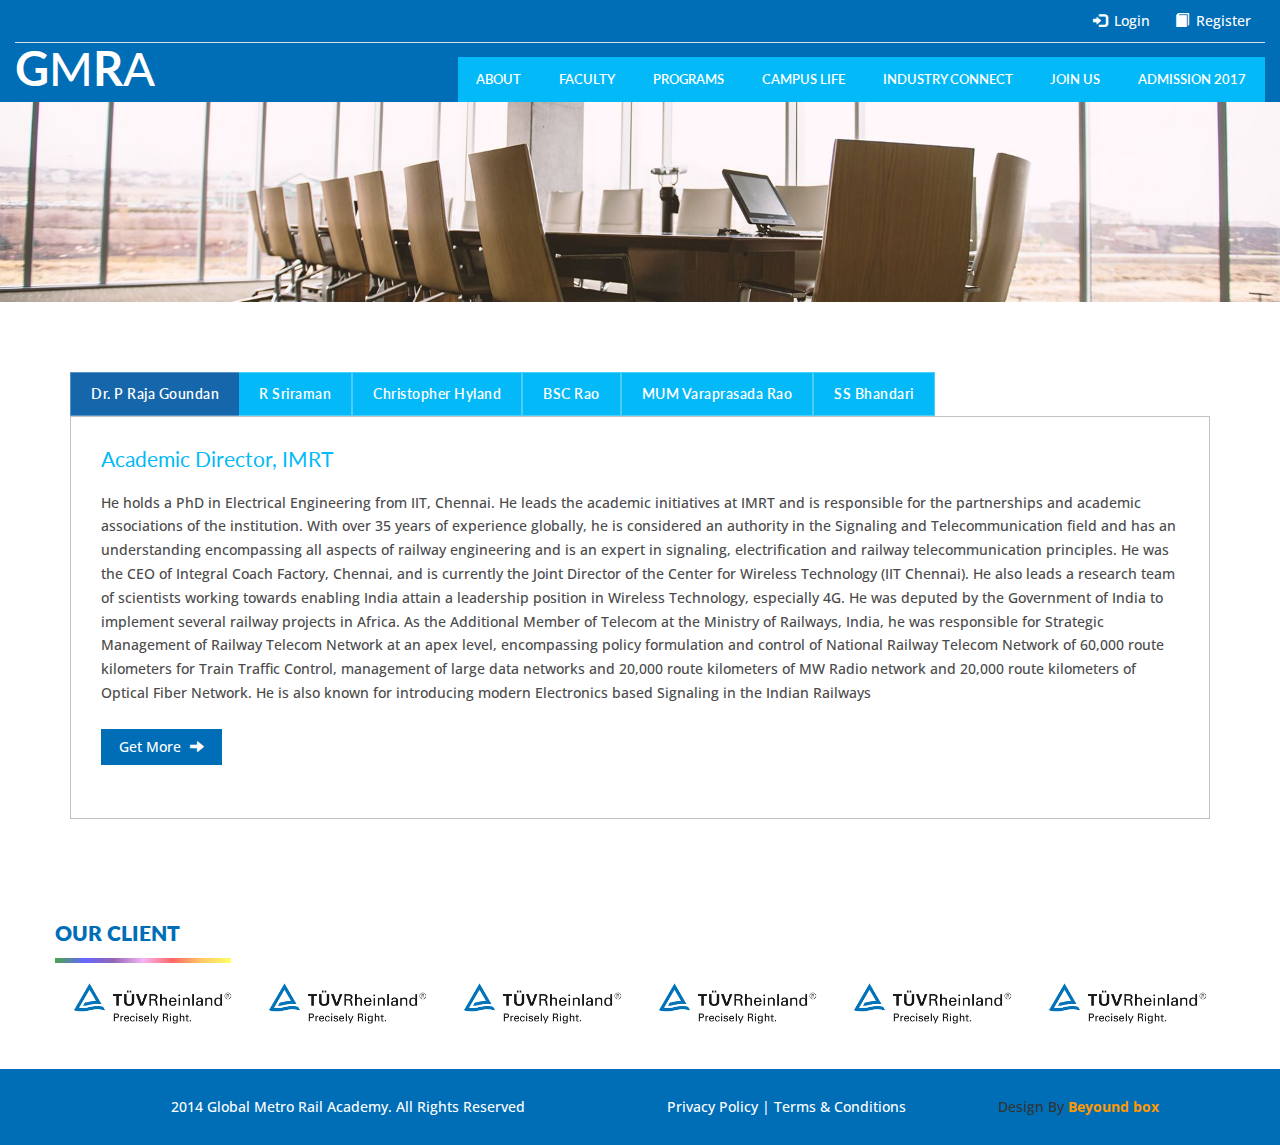
<file: core.html>
<!--
Author: W3layouts
Author URL: http://w3layouts.com
License: Creative Commons Attribution 3.0 Unported
License URL: http://creativecommons.org/licenses/by/3.0/
-->
<!DOCTYPE html>
<html lang="en">
<head>
	<title>GMRA</title>
	<!-- for-mobile-apps -->
	<meta name="viewport" content="width=device-width, initial-scale=1">
	<meta http-equiv="Content-Type" content="text/html; charset=utf-8" />
	<meta name="keywords" content="CityLine Responsive web template, Bootstrap Web Templates, Flat Web Templates, Android Compatible web template, 
Smartphone Compatible web template, free webdesigns for Nokia, Samsung, LG, SonyEricsson, Motorola web design" />
	<script type="application/x-javascript">
		addEventListener("load", function () {
			setTimeout(hideURLbar, 0);
		}, false);

		function hideURLbar() {
			window.scrollTo(0, 1);
		}
	</script>
	<!-- //for-mobile-apps -->
	<link href="css/bootstrap.css" rel="stylesheet" type="text/css" media="all" />
	<!-- services -->
	<!-- pop-up -->
	<link href="css/popuo-box.css" rel="stylesheet" type="text/css" media="all" />
	<!-- //pop-up -->
	<link href="css/easy-responsive-tabs.css" rel='stylesheet' type='text/css' />
	<!-- //services -->
	<link href="css/JiSlider.css" rel="stylesheet">
	<link href="css/font-awesome.css" rel="stylesheet" type="text/css" media="all" />
	<link href="css/style.css" rel="stylesheet" type="text/css" media="all" />
	<!-- js -->
	<script src="js/jquery-2.2.3.min.js"></script>
	<!--/js-->
	<link href='//fonts.googleapis.com/css?family=Open+Sans:400,300,300italic,400italic,600,600italic,700,700italic,800,800italic'
	    rel='stylesheet' type='text/css'>
	<link href='//fonts.googleapis.com/css?family=Lato:400,100,100italic,300,300italic,400italic,700,700italic,900,900italic'
		rel='stylesheet' type='text/css'>
			<!-- nav smooth scroll -->
<script>
$(document).ready(function(){
    $(".dropdown").hover(            
        function() {
            $('.dropdown-menu', this).stop( true, true ).slideDown("fast");
            $(this).toggleClass('open');        
        },
        function() {
            $('.dropdown-menu', this).stop( true, true ).slideUp("fast");
            $(this).toggleClass('open');       
        }
    );
});
</script>
<!-- //nav smooth scroll -->
</head>
<body>
	<!-- header -->
	
  
	<div class="header">
		<div class="container-fluid">
			<div class="header-grid">
				<div class="header-grid-left">
					<ul>
						
						<li><i class="glyphicon glyphicon-log-in" aria-hidden="true"></i><a href="#" class="login" data-toggle="modal" data-target="#myModal4">Login</a></li>
						<li><i class="glyphicon glyphicon-book" aria-hidden="true"></i><a href="#" class="login reg"  data-toggle="modal" data-target="#myModal5">Register</a></li>
					</ul>
				</div>
				<div class="clearfix"> </div>
			</div>
			<div class="logo-nav">
				<div class="logo-nav-left">
					<h1><a href="index.html"><b>G</b>M<b>R</b>A</a></a></h1>
				</div>
				<div class="logo-nav-left1">
					<nav class="navbar navbar-default">
						<!-- Brand and toggle get grouped for better mobile display -->
						<div class="navbar-header">
							<button type="button" class="navbar-toggle collapsed navbar-toggle1" data-toggle="collapse" data-target="#bs-megadropdown-tabs">Menu
							<span class="sr-only">Toggle navigation</span>
							<span class="icon-bar"></span>
							<span class="icon-bar"></span>
							<span class="icon-bar"></span>
						</button>
						</div>
						<div class="collapse navbar-collapse" id="bs-megadropdown-tabs">
							<ul class="nav navbar-nav">
<li class="agileits dropdown">
									<a href="#" data-toggle="dropdown" aria-expanded="true">about</a>
									<ul class="dropdown-menu agile_short_dropdown">
										<li><a href="whowe.html">Who we are</a></li>
                        <li><a href="whygmra.html">Why GMRA</a></li>
                        <li><a href="advisory.html">Advisory Council</a></li>
                        
									</ul>
								</li>
								<li class="agileits dropdown">
									<a href="#" data-toggle="dropdown" aria-expanded="true">Faculty</a>
									<ul class="dropdown-menu agile_short_dropdown">
										<li><a href="core.html">Core Faculty</a></li>
                        <li><a href="visiting.html">Visiting Faculty</a></li>
									</ul>
								</li>
								
								<li class="agileits dropdown">
									<a href="#" data-toggle="dropdown" aria-expanded="true">Programs</a>
									<ul class="dropdown-menu agile_short_dropdown">
																				<li><a href="full.html">Full Time</a></li>
                        <li><a href="short.html">Short Term</a></li>
                        <li><a href="reserch.html">Reserch</a></li>
									</ul>
								</li>
								<li class="agileits dropdown">
									<a href="#" data-toggle="dropdown" aria-expanded="true">Campus Life</a>
									<ul class="dropdown-menu agile_short_dropdown">
										<li><a href="life.html">Life In GMRA</a></li>
<li><a href="connect.html">GMRA Connect</a></li>
<li><a href="">Admission 2017</a></li>
									</ul>
								</li>
								<li><a href="#">Industry Connect</a></li>
								<li class="agileits dropdown">
									<a href="#" data-toggle="dropdown" aria-expanded="true">Join Us</a>
									<ul class="dropdown-menu agile_short_dropdown">
<li><a href="work.html">Work With Us</a></li>
                        <li><a href="submit.html">Submit Your Profile</a></li>
									</ul>
								</li>
								<li><a href="#">Admission 2017</a></li>
							</ul>
						</div>
					</nav>
				</div>
				<div class="clearfix"> </div>
			</div>
		</div>
	</div>
	<!-- //header -->
	
	<!-- banner -->
	<!-- banner -->
	<!-- <div class="w3layouts-breadcrumbs text-center">
        <div class="container">
            <span class="agile-breadcrumbs"><a href="index.html">Home</a> &gt; <a href="#">About Us </a> &gt;<a href="whygmar.html"> Why Gmra</a>&gt; <span>Advisory Councile</span></span>
        </div>
    </div> -->
	<div class="banner1">
	
	<img src="images/ad.jpg" class="img-responsive">
	
	</div>
	
	<div class="container">
		
		<div class="w3ls-section w3_agileits-services" id="services">
			
			<div class="agileinfo-about-main">
				<div class="col-md-12 demo">
					<div id="verticalTab">
						<ul class="resp-tabs-list">
							<li>
								<div class="tab1">
									<h3>Dr. P Raja Goundan</h3>
								</div>
							</li>
							<li>
								<div class="tab1">
									<h3>R Sriraman</h3>
								</div>
							</li>
							<li>
								<div class="tab1">
									<h3>Christopher Hyland</h3>
								</div>
							</li>
							<li>
								<div class="tab1">
									<h3>BSC Rao</h3>
								</div>
							</li>
							<li>
								<div class="tab1">
									<h3>MUM Varaprasada Rao</h3>
								</div>
								</li>
								<li>
								<div class="tab1">
									<h3>SS Bhandari</h3>
								</div>

							</li>
						</ul>
						<div class="resp-tabs-container">
							<div class="tabs-right1">
								<h6>Academic Director, IMRT</h6>
								<p>He holds a PhD in Electrical Engineering from IIT, Chennai. He leads the academic initiatives at IMRT and is responsible for the partnerships and academic associations of the institution. With over 35 years of experience globally, he is considered an authority in the Signaling and Telecommunication field and has an understanding encompassing all aspects of railway engineering and is an expert in signaling, electrification and railway telecommunication principles. He was the CEO of Integral Coach Factory, Chennai, and is currently the Joint Director of the Center for Wireless Technology (IIT Chennai). He also leads a research team of scientists working towards enabling India attain a leadership position in Wireless Technology, especially 4G. He was deputed by the Government of India to implement several railway projects in Africa. As the Additional Member of Telecom at the Ministry of Railways, India, he was responsible for Strategic Management of Railway Telecom Network at an apex level, encompassing policy formulation and control of National Railway Telecom Network of 60,000 route kilometers for Train Traffic Control, management of large data networks and 20,000 route kilometers of MW Radio network and 20,000 route kilometers of Optical Fiber Network. He is also known for introducing modern Electronics based Signaling in
								the Indian Railways</p>
								
								<div class="button">
									<a href="about.html">Get More<span class="glyphicon glyphicon-arrow-right" aria-hidden="true"></span></a>
								</div>
							</div>
							<div class="tabs-right1">
								<h6>Rolling Stock & Mechanical Systems</h6>
								<p>A Mechanical Engineer from the University of Madras, he has carved a niche for himself in the Rolling Stock and Mechanical Systems domain. His expertise include design, manufacture and inspection of various types of passenger coaches, diesel and electric multiple units, metro coaches and other self-propelled vehicles. He went on to become Joint 
								Director of the RDSO and served the organization for nine years.</p>
								
								<div class="button">
									<a href="about.html">Get More<span class="glyphicon glyphicon-arrow-right" aria-hidden="true"></span></a>
								</div>
							</div>
							<div class="tabs-right1">
								<h6>Project and Interface Management</h6>
								<p>He is a Mechanical Engineer from Adelaide University and has had an illustrious career in infrastructure and building projects for transportation, hotels, hospitals, and industrial facilities across Australia, Spain, Taiwan, Singapore, Thailand, Philippines, China, Vietnam, India, and Hong Kong. He has held major planning and design roles for Hong Kong MTRS and KCRC, Singapore LTA, Taiwan CKS MRT, Taiwan High Speed Rail Project, Thailand MRTA, and MRTs in India. 
								He was also the MD of Parsons Brinckerhoff, India.</p>
								
								<div class="button">
									<a href="about.html">Get More<span class="glyphicon glyphicon-arrow-right" aria-hidden="true"></span></a>
								</div>
							</div>
							<div class="tabs-right1">
								<h6>Civil Structures and Metro Rail Systems</h6>
								<p>BSC Rao is a highly respected professional in Indian Rail & Metro sector. With over 35 years of professional experience encompassing technical, commercial, concessional, financial, legal and administrative aspects in the sector, Mr. Rao boasts of a highly decorated career. He was involved in Design, Construction Management of Metro Systems in Taipei and Singapore. More recently, He was on the Board of Namma Metro Bengaluru. Today, he is an advisor to many reputed organizations and visiting faculty to internationally acknowledged institute, CEPT University, 
								Ahmedabad.</p>
								
								<div class="button">
									<a href="about.html">Get More<span class="glyphicon glyphicon-arrow-right" aria-hidden="true"></span></a>
								</div>
							</div>
							<div class="tabs-right1">
								<h6>Electrical Power Systems</h6>
								<p>After completing his M.Tech in Computer Science at IIT Kanpur, he has served the Indian Railways with distinction. Before becoming a consultant in Electrical Engineering to the Hyderabad Metro Rail Network, he was the Technical Director at ICOMM and a Chief Electrical Engineer with the Indian Railways. Among his several accomplishments, he commissioned the passenger reservation system at Secunderabad and introduced networking software 
								in the passenger reservation system in railways</p>
								
								<div class="button">
									<a href="about.html">Get More<span class="glyphicon glyphicon-arrow-right" aria-hidden="true"></span></a>
								</div>
							</div>
							<div class="tabs-right1">
								<h6>Train and Freight Operations</h6>
								<p>After completing his M.A. from Punjab University in 1964, he held positions with the Central, South Eastern, and Konkan Railways in India and was also the Deputy Director (Operations) for the Baghdad Al Qaim - Akashat Railway
(BAAR), Iraq. He was also on the Board of Konkan Railways and Coal India Ltd. He has held important positions in train and freight operations for several prestigious projects of the Indian Railways. Currently, he is a Transportation Advisor to BARSYL.
.</p>
								
								<div class="button">
									<a href="about.html">Get More<span class="glyphicon glyphicon-arrow-right" aria-hidden="true"></span></a>
								</div>
							</div>
						</div>
					</div>
					<div style="height: 30px; clear: both"></div>
				</div>
				
				<div class="clearfix"></div>
			</div>
		</div>
		<script src="js/easy-responsive-tabs.js"></script>
		<script>
			$(document).ready(function () {
				$('#horizontalTab').easyResponsiveTabs({
					type: 'default', //Types: default, vertical, accordion           
					width: 'auto', //auto or any width like 600px
					fit: true, // 100% fit in a container
					closed: 'accordion', // Start closed if in accordion view
					activate: function (event) { // Callback function if tab is switched
						var $tab = $(this);
						var $info = $('#tabInfo');
						var $name = $('span', $info);
						$name.text($tab.text());
						$info.show();
					}
				});
				$('#verticalTab').easyResponsiveTabs({
					type: 'vertical',
					width: 'auto',
					fit: true
				});
			});
		</script>
	
	</div>
	
	
 
 <div class="cl1">
 <div class="container">
 <div class="row">
 <h4 class="w3ls-inner-title" style="text-align:left;">OUR CLIENT</h4>
 <div class="col-md-2 service1">
 
 <img src="images/TUV.png"  class="img-responsive">
 
 </div>
 
 <div class="col-md-2 service1">
 
 <img src="images/TUV.png" class="img-responsive">
 
 </div>
 
 <div class="col-md-2 service1">
 
 <img src="images/TUV.png" class="img-responsive">
 
 </div>
 
 <div class="col-md-2 service1" >
 
 <img src="images/TUV.png"  class="img-responsive">
 
 </div>
 <div class="col-md-2 service1">
 
 <img src="images/TUV.png"  class="img-responsive">
 
 </div>
 <div class="col-md-2 service1">
 
 <img src="images/TUV.png"  class="img-responsive">
 
 </div>
 </div>
 
 </div>
 </div>
	
	
	
	<div class="footer">
		
		<div class="wthree_footer_copy">
			<div class="container">
 <div class="row">
 <div class="col-md-6">
 <div class="p1"style="color:#fff;">2014 Global Metro Rail Academy. All Rights Reserved</div>
 </div>
 
 <div class="col-md-3">
  <div class="p1"><a href="" style="color:#fff;">Privacy Policy | Terms & Conditions</a></div>
 
 </div>
 
 <div class="col-md-3">
 <div class="p1">Design By <a href="" style="color:#f90; font-weight:bold;">Beyound box</a></div>
 </div>
 
 </div>
 </div>
 </div>
		</div>
	</div>
	<!-- //footer -->
	  <!-- Modal1 -->
					<div class="modal fade" id="myModal4" tabindex="-1" role="dialog" >

							<div class="modal-dialog">
							<!-- Modal content-->
								<div class="modal-content">
									<div class="modal-header">
										<button type="button" class="close" data-dismiss="modal">&times;</button>
										<h4>Login</h4>
										<div class="login-form">
											<form action="#" method="post">
												<input type="email" name="email" placeholder="E-mail" required="">
												<input type="password" name="password" placeholder="Password" required="">
												<div class="tp">
													<input type="submit" value="LOGIN NOW">
												</div>
												<div class="forgot-grid">
												       <div class="log-check">
														<label class="checkbox"><input type="checkbox" name="checkbox">Remember me</label>
														</div>
														<div class="forgot">
															<a href="#" data-toggle="modal" data-target="#myModal2">Forgot Password?</a>
														</div>
														<div class="clearfix"></div>
													</div>
												
											</form>
										</div>
									</div>
								</div>
							</div>
						</div>
				<!-- //Modal1 -->
				  <!-- Modal1 -->
					<div class="modal fade" id="myModal5" tabindex="-1" role="dialog" >

							<div class="modal-dialog">
							<!-- Modal content-->
								<div class="modal-content">
									<div class="modal-header">
										<button type="button" class="close" data-dismiss="modal">&times;</button>
										<h4>Register</h4>
										<div class="login-form">
											<form action="#" method="post">
											    <input type="text" name="name" placeholder="Name" required="">
												<input type="email" name="email" placeholder="E-mail" required="">
												<input type="password" name="password" placeholder="Password" required="" id="password1">
												<input type="password" name="conform password" placeholder="Confirm Password" required="" id="password2">
												<div class="signin-rit">
													<span class="agree-checkbox">
														<label class="checkbox"><input type="checkbox" name="checkbox">I agree to your <a class="w3layouts-t" href="terms.html">Terms of Use</a> and <a class="w3layouts-t" href="privacy.html" target="_blank">Privacy Policy</a></label>
													</span>
												</div>
												<div class="tp">
													<input type="submit" value="REGISTER NOW">
												</div>
											</form>
										</div>
									</div>
								</div>
							</div>
						</div>
				<!-- //Modal1 -->
				<script type="text/javascript">
					window.onload = function () {
						document.getElementById("password1").onchange = validatePassword;
						document.getElementById("password2").onchange = validatePassword;
					}
					function validatePassword(){
						var pass2=document.getElementById("password2").value;
						var pass1=document.getElementById("password1").value;
						if(pass1!=pass2)
							document.getElementById("password2").setCustomValidity("Passwords Don't Match");
						else
							document.getElementById("password2").setCustomValidity('');	 
							//empty string means no validation error
					}

			</script>
				<script src="js/SmoothScroll.min.js"></script>
	<!-- //js -->
	<script src="js/JiSlider.js"></script>
	<script>
		$(window).load(function () {
			$('#JiSlider').JiSlider({
				color: '#fff',
				start:1,
				reverse: false
			}).addClass('ff')
		})
	</script>
	<script type="text/javascript">
		var _gaq = _gaq || [];
		_gaq.push(['_setAccount', 'UA-36251023-1']);
		_gaq.push(['_setDomainName', 'jqueryscript.net']);
		_gaq.push(['_trackPageview']);

		(function () {
			var ga = document.createElement('script');
			ga.type = 'text/javascript';
			ga.async = true;
			ga.src = ('https:' == document.location.protocol ? 'https://ssl' : 'http://www') + '.google-analytics.com/ga.js';
			var s = document.getElementsByTagName('script')[0];
			s.parentNode.insertBefore(ga, s);
		})();
	</script>
	<script src="js/SmoothScroll.min.js"></script>


	<!-- Bootstrap core JavaScript
    ================================================== -->
	<!-- Placed at the end of the document so the pages load faster -->
	<script src="js/bootstrap.js"></script>


</body>

</html>
</file>
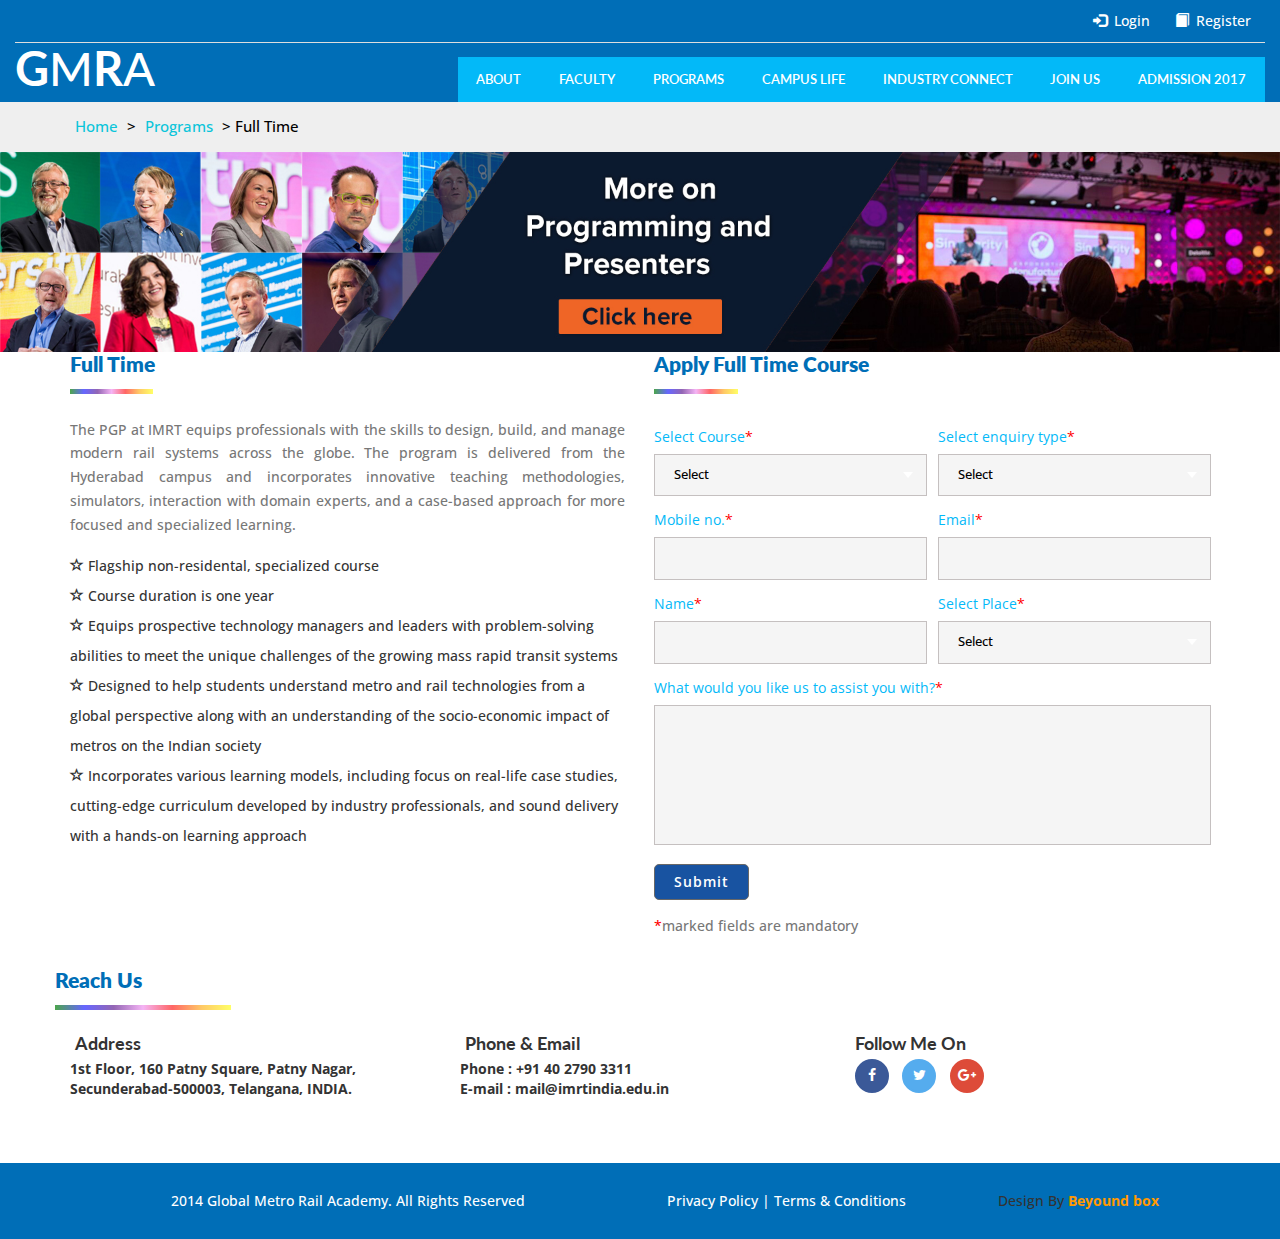
<file: full.html>
<!--
Author: W3layouts
Author URL: http://w3layouts.com
License: Creative Commons Attribution 3.0 Unported
License URL: http://creativecommons.org/licenses/by/3.0/
-->
<!DOCTYPE html>
<html lang="en">
<head>
	<title>GMRA</title>
	<!-- for-mobile-apps -->
	<meta name="viewport" content="width=device-width, initial-scale=1">
	<meta http-equiv="Content-Type" content="text/html; charset=utf-8" />
	<meta name="keywords" content="CityLine Responsive web template, Bootstrap Web Templates, Flat Web Templates, Android Compatible web template, 
Smartphone Compatible web template, free webdesigns for Nokia, Samsung, LG, SonyEricsson, Motorola web design" />
	<script type="application/x-javascript">
		addEventListener("load", function () {
			setTimeout(hideURLbar, 0);
		}, false);

		function hideURLbar() {
			window.scrollTo(0, 1);
		}
	</script>
	<!-- //for-mobile-apps -->
	<link href="css/bootstrap.css" rel="stylesheet" type="text/css" media="all" />
	<!-- services -->
	<!-- pop-up -->
	<link href="css/popuo-box.css" rel="stylesheet" type="text/css" media="all" />
	<!-- //pop-up -->
	<link href="css/easy-responsive-tabs.css" rel='stylesheet' type='text/css' />
	<!-- //services -->
	<link href="css/JiSlider.css" rel="stylesheet">
	<link href="css/font-awesome.css" rel="stylesheet" type="text/css" media="all" />
	<link href="css/style.css" rel="stylesheet" type="text/css" media="all" />
	<!-- js -->
	<script src="js/jquery-2.2.3.min.js"></script>
	<!--/js-->
	<link href='//fonts.googleapis.com/css?family=Open+Sans:400,300,300italic,400italic,600,600italic,700,700italic,800,800italic'
	    rel='stylesheet' type='text/css'>
	<link href='//fonts.googleapis.com/css?family=Lato:400,100,100italic,300,300italic,400italic,700,700italic,900,900italic'
		rel='stylesheet' type='text/css'>
			<!-- nav smooth scroll -->
<script>
$(document).ready(function(){
    $(".dropdown").hover(            
        function() {
            $('.dropdown-menu', this).stop( true, true ).slideDown("fast");
            $(this).toggleClass('open');        
        },
        function() {
            $('.dropdown-menu', this).stop( true, true ).slideUp("fast");
            $(this).toggleClass('open');       
        }
    );
});
</script>
<!-- //nav smooth scroll -->
</head>
<body>
	<!-- header -->
	
  
	<div class="header">
		<div class="container-fluid">
			<div class="header-grid">
				<div class="header-grid-left">
					<ul>
						
						<li><i class="glyphicon glyphicon-log-in" aria-hidden="true"></i><a href="#" class="login" data-toggle="modal" data-target="#myModal4">Login</a></li>
						<li><i class="glyphicon glyphicon-book" aria-hidden="true"></i><a href="#" class="login reg"  data-toggle="modal" data-target="#myModal5">Register</a></li>
					</ul>
				</div>
				<div class="clearfix"> </div>
			</div>
			<div class="logo-nav">
				<div class="logo-nav-left">
					<h1><a href="index.html"><b>G</b>M<b>R</b>A</a></a></h1>
				</div>
				<div class="logo-nav-left1">
					<nav class="navbar navbar-default">
						<!-- Brand and toggle get grouped for better mobile display -->
						<div class="navbar-header">
							<button type="button" class="navbar-toggle collapsed navbar-toggle1" data-toggle="collapse" data-target="#bs-megadropdown-tabs">Menu
							<span class="sr-only">Toggle navigation</span>
							<span class="icon-bar"></span>
							<span class="icon-bar"></span>
							<span class="icon-bar"></span>
						</button>
						</div>
						<div class="collapse navbar-collapse" id="bs-megadropdown-tabs">
							<ul class="nav navbar-nav">
<li class="agileits dropdown">
									<a href="#" data-toggle="dropdown" aria-expanded="true">about</a>
									<ul class="dropdown-menu agile_short_dropdown">
										<li><a href="whowe.html">Who we are</a></li>
                        <li><a href="whygmra.html">Why GMRA</a></li>
                        <li><a href="advisory.html">Advisory Council</a></li>
                        
									</ul>
								</li>
								<li class="agileits dropdown">
									<a href="#" data-toggle="dropdown" aria-expanded="true">Faculty</a>
									<ul class="dropdown-menu agile_short_dropdown">
										<li><a href="core.html">Core Faculty</a></li>
                        <li><a href="visiting.html">Visiting Faculty</a></li>
									</ul>
								</li>
								
								<li class="agileits dropdown">
									<a href="#" data-toggle="dropdown" aria-expanded="true">Programs</a>
									<ul class="dropdown-menu agile_short_dropdown">
																				<li><a href="full.html">Full Time</a></li>
                        <li><a href="short.html">Short Term</a></li>
                        <li><a href="reserch.html">Reserch</a></li>
									</ul>
								</li>
								<li class="agileits dropdown">
									<a href="#" data-toggle="dropdown" aria-expanded="true">Campus Life</a>
									<ul class="dropdown-menu agile_short_dropdown">
										<li><a href="life.html">Life In GMRA</a></li>
<li><a href="connect.html">GMRA Connect</a></li>
<li><a href="">Admission 2017</a></li>
									</ul>
								</li>
								<li><a href="#">Industry Connect</a></li>
								<li class="agileits dropdown">
									<a href="#" data-toggle="dropdown" aria-expanded="true">Join Us</a>
									<ul class="dropdown-menu agile_short_dropdown">
										<li><a href="work.html">Work With Us</a></li>
                        <li><a href="submit.html">Submit Your Profile</a></li>
									</ul>
								</li>
								<li><a href="#">Admission 2017</a></li>
							</ul>
						</div>
					</nav>
				</div>
				<div class="clearfix"> </div>
			</div>
		</div>
	</div>
	<!-- //header -->
	
	<!-- banner -->
	<!-- banner -->
	 <div class="w3layouts-breadcrumbs text-center">
        <div class="container">
            <span class="agile-breadcrumbs"><a href="index.html">Home</a> &gt; <a href="#">Programs </a> &gt; <span>Full Time</span></span>
        </div>
    </div>
	<div class="banner1">
	
	<img src="images/m4.jpg" class="img-responsive">
	
	</div>
	<div class="vis">
	<div class="container">
	<div class="row">
	<div class="col-md-6">
	<h4 class="w3ls-inner-title" style="text-align:left;">Full Time</h4>
	<p style="text-align:justify; padding:5px 0px;">The PGP at IMRT equips professionals with the skills to design, build, and manage modern rail systems across the globe. The program is delivered from the Hyderabad campus and incorporates innovative teaching methodologies, simulators, interaction with domain experts, and a case-based approach for more focused and specialized learning.
</p>

<ul class="m1" style="padding:10px 0px;">
	<li style="line-height:30px;"><span class="glyphicon glyphicon-star-empty"></span>&nbspFlagship non-residental, specialized course</li>
	<li style="line-height:30px;"><span class="glyphicon glyphicon-star-empty"></span>&nbspCourse duration is one year</li>
	<li style="line-height:30px;"><span class="glyphicon glyphicon-star-empty"></span>&nbspEquips prospective technology managers and leaders with problem-solving abilities to meet the unique challenges of the growing mass rapid transit systems
</li>
	<li style="line-height:30px;"><span class="glyphicon glyphicon-star-empty"></span>&nbspDesigned to help students understand metro and rail technologies from a global perspective along with an understanding of the socio-economic impact of metros on the Indian society
</li>
	<li style="line-height:30px;"><span class="glyphicon glyphicon-star-empty"></span>&nbspIncorporates various learning models, including focus on real-life case studies, cutting-edge curriculum developed by industry professionals, and sound delivery with a hands-on learning approach
</li>
	
	
	</ul>
	</div>
	
	<div class="col-md-6 agileinfo-contact-main-address">
                <h4 class="w3ls-inner-title">Apply Full Time Course</h4>
                
                <div class="list_agileits_w3layouts">
                    <div class="section_class_agileits sec-left">
                        <label class="contact-form-w3ls">Select Course<span>*</span></label>
                        <select>
                            <option value="0"> Select </option>
                            <option value="1">Full Time Course </option>
                            <option value="2">Part Time Course</option>   
                    </select>
                    </div>
                    <div class="section_class_agileits sec-right">
                        <label class="contact-form-w3ls">Select enquiry type<span>*</span></label>
                        <select>
                            <option value="0">Select </option>
                            <option value="1">Request</option>
                            <option value="3">Query</option>
                            
				         </select>
                    </div>
                    <div class="clearfix"></div>
                </div>
                <div class="agileits-main-right">
                    
                    <form action="#" method="post" class="agile_form">
                        <div class="w3ls-text sec-left">
                            <label class="contact-form-w3ls">Mobile no.<span>*</span></label>
                            <input placeholder=" " name="first name" type="text" required="">
                        </div>	
                        <div class="w3ls-text sec-right">
                            <label class="contact-form-w3ls">Email<span>*</span></label>
                            <input placeholder=" " name="first name" type="email" required="">
                        </div>	
                        <div class="clearfix"></div>
                        <div class="w3ls-text sec-left">
                            <label class="contact-form-w3ls">Name<span>*</span></label>
                            <input placeholder=" " name="first name" type="text" required="">
                        </div>
                        <div class="section_class_agileits sec-right">
                            <label class="contact-form-w3ls">Select Place<span>*</span></label>
                            <select>
                                <option value="0">Select </option>
                                <option value="1">City1</option>
                                <option value="3">City2</option>
                                <option value="2">City3</option>
                                <option value="1">City4</option>
                            </select>
                        </div>
                        <div class="clearfix"></div>
                        <label class="contact-form-w3ls">What would you like us to assist you with?<span>*</span></label>
                        <textarea class="w3l_summary" required=""></textarea>
                        <input type="submit" value="Submit">
                        <p><span>*</span>marked fields are mandatory</p>

                    </form>
		        </div>
		        <div class="clearfix">	</div>
	        </div>
	</div>
	
	</div>
	</div>
	
	
	
 
 <div class="cl1">
 <div class="container">
 <div class="row">
 <h4 class="w3ls-inner-title" style="text-align:left;">Reach Us</h4>
 
 
 
 
 
 
 
 <div class="col-md-4 service1">
 <h4 style="font-weight:bold; padding:5px; color:E90;">Address</h4>
 <address style="font-weight:bold;">1st Floor, 160 Patny Square,
Patny Nagar, <br>Secunderabad-500003,
Telangana, INDIA.<address>
 
 
 </div>
 <div class="col-md-4 service1">
 <h4 style="font-weight:bold; padding:5px; color:E90;">Phone & Email</h4>
 <address style="font-weight:bold;">Phone : +91 40 2790 3311 <br>E-mail : mail@imrtindia.edu.in<address>
 
 
 </div>
 <div class="col-md-4 service1">
 <h4 style="font-weight:bold; padding:5px; color:E90;">Follow Me On</h4>
 <ul class="agileits_social_icons">
						<li><a href="#" class="facebook"><i class="fa fa-facebook" aria-hidden="true"></i></a></li>
						<li><a href="#" class="twitter"><i class="fa fa-twitter" aria-hidden="true"></i></a></li>
						<li><a href="#" class="google"><i class="fa fa-google-plus" aria-hidden="true"></i></a></li>
					</ul>
 </div>
 </div>
 
 </div>
 </div>
	
	
	
	<div class="footer">
		
		<div class="wthree_footer_copy">
			<div class="container">
 <div class="row">
 <div class="col-md-6">
 <div class="p1"style="color:#fff;">2014 Global Metro Rail Academy. All Rights Reserved</div>
 </div>
 
 <div class="col-md-3">
  <div class="p1"><a href="" style="color:#fff;">Privacy Policy | Terms & Conditions</a></div>
 
 </div>
 
 <div class="col-md-3">
 <div class="p1">Design By <a href="" style="color:#f90; font-weight:bold;">Beyound box</a></div>
 </div>
 
 </div>
 </div>
 </div>
		</div>
	</div>
	<!-- //footer -->
	  <!-- Modal1 -->
					<div class="modal fade" id="myModal4" tabindex="-1" role="dialog" >

							<div class="modal-dialog">
							<!-- Modal content-->
								<div class="modal-content">
									<div class="modal-header">
										<button type="button" class="close" data-dismiss="modal">&times;</button>
										<h4>Login</h4>
										<div class="login-form">
											<form action="#" method="post">
												<input type="email" name="email" placeholder="E-mail" required="">
												<input type="password" name="password" placeholder="Password" required="">
												<div class="tp">
													<input type="submit" value="LOGIN NOW">
												</div>
												<div class="forgot-grid">
												       <div class="log-check">
														<label class="checkbox"><input type="checkbox" name="checkbox">Remember me</label>
														</div>
														<div class="forgot">
															<a href="#" data-toggle="modal" data-target="#myModal2">Forgot Password?</a>
														</div>
														<div class="clearfix"></div>
													</div>
												
											</form>
										</div>
									</div>
								</div>
							</div>
						</div>
				<!-- //Modal1 -->
				  <!-- Modal1 -->
					<div class="modal fade" id="myModal5" tabindex="-1" role="dialog" >

							<div class="modal-dialog">
							<!-- Modal content-->
								<div class="modal-content">
									<div class="modal-header">
										<button type="button" class="close" data-dismiss="modal">&times;</button>
										<h4>Register</h4>
										<div class="login-form">
											<form action="#" method="post">
											    <input type="text" name="name" placeholder="Name" required="">
												<input type="email" name="email" placeholder="E-mail" required="">
												<input type="password" name="password" placeholder="Password" required="" id="password1">
												<input type="password" name="conform password" placeholder="Confirm Password" required="" id="password2">
												<div class="signin-rit">
													<span class="agree-checkbox">
														<label class="checkbox"><input type="checkbox" name="checkbox">I agree to your <a class="w3layouts-t" href="terms.html">Terms of Use</a> and <a class="w3layouts-t" href="privacy.html" target="_blank">Privacy Policy</a></label>
													</span>
												</div>
												<div class="tp">
													<input type="submit" value="REGISTER NOW">
												</div>
											</form>
										</div>
									</div>
								</div>
							</div>
						</div>
				<!-- //Modal1 -->
				<script type="text/javascript">
					window.onload = function () {
						document.getElementById("password1").onchange = validatePassword;
						document.getElementById("password2").onchange = validatePassword;
					}
					function validatePassword(){
						var pass2=document.getElementById("password2").value;
						var pass1=document.getElementById("password1").value;
						if(pass1!=pass2)
							document.getElementById("password2").setCustomValidity("Passwords Don't Match");
						else
							document.getElementById("password2").setCustomValidity('');	 
							//empty string means no validation error
					}

			</script>
				<script src="js/SmoothScroll.min.js"></script>
	<!-- //js -->
	<script src="js/JiSlider.js"></script>
	<script>
		$(window).load(function () {
			$('#JiSlider').JiSlider({
				color: '#fff',
				start:1,
				reverse: false
			}).addClass('ff')
		})
	</script>
	<script type="text/javascript">
		var _gaq = _gaq || [];
		_gaq.push(['_setAccount', 'UA-36251023-1']);
		_gaq.push(['_setDomainName', 'jqueryscript.net']);
		_gaq.push(['_trackPageview']);

		(function () {
			var ga = document.createElement('script');
			ga.type = 'text/javascript';
			ga.async = true;
			ga.src = ('https:' == document.location.protocol ? 'https://ssl' : 'http://www') + '.google-analytics.com/ga.js';
			var s = document.getElementsByTagName('script')[0];
			s.parentNode.insertBefore(ga, s);
		})();
	</script>
	<script src="js/SmoothScroll.min.js"></script>


	<!-- Bootstrap core JavaScript
    ================================================== -->
	<!-- Placed at the end of the document so the pages load faster -->
	<script src="js/bootstrap.js"></script>


</body>

</html>
</file>
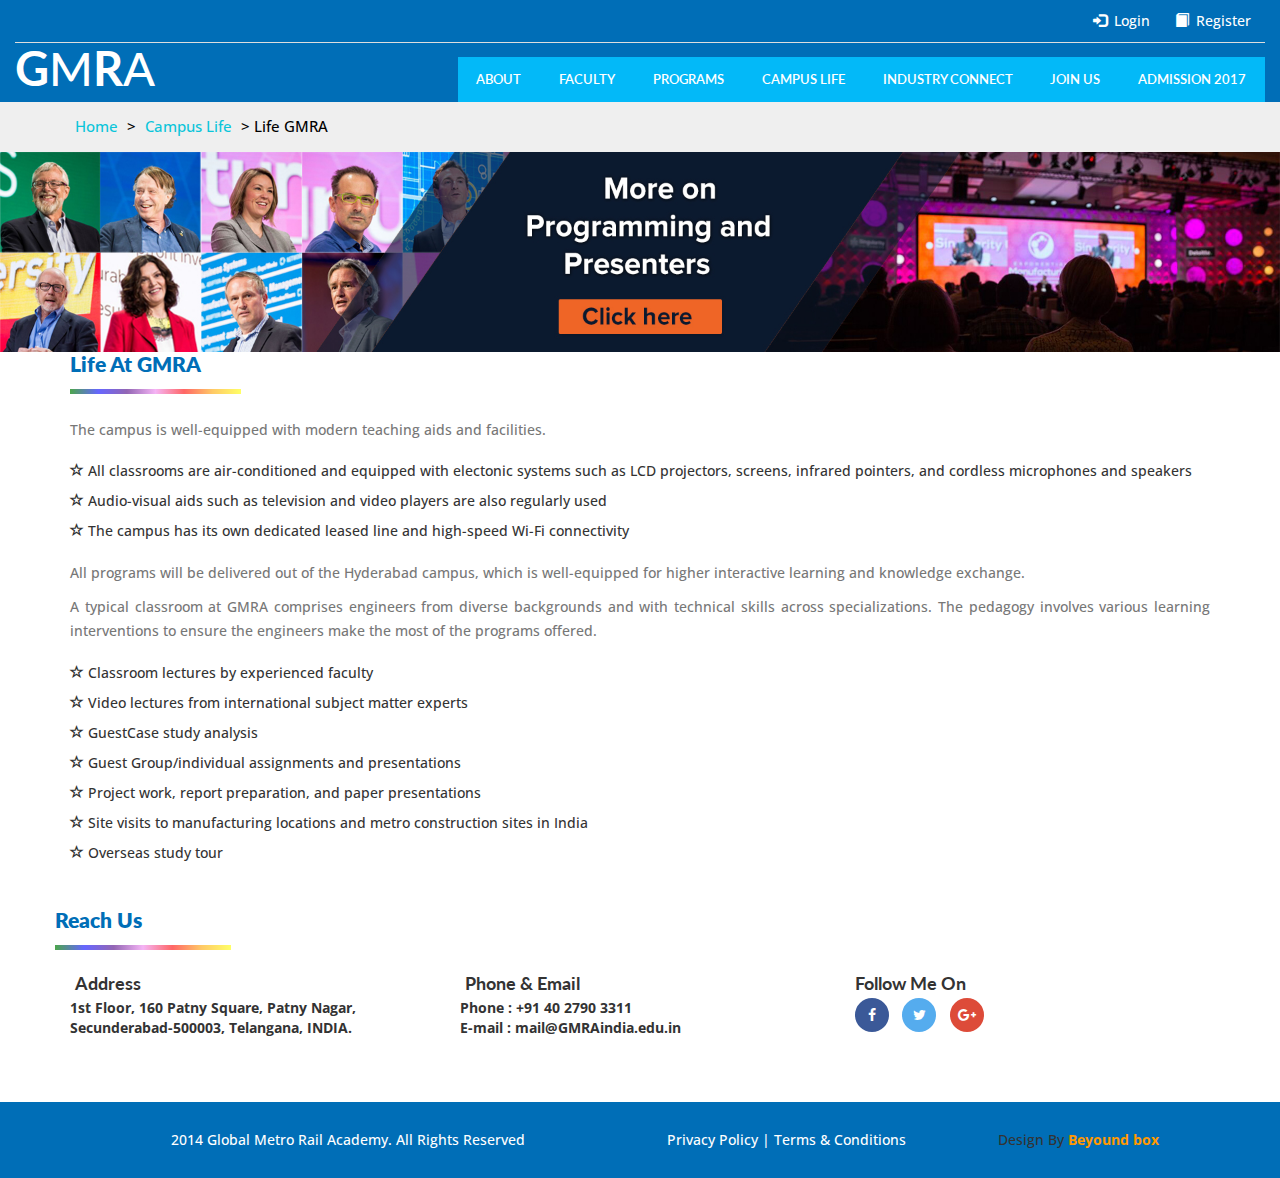
<file: life.html>
<!--
Author: W3layouts
Author URL: http://w3layouts.com
License: Creative Commons Attribution 3.0 Unported
License URL: http://creativecommons.org/licenses/by/3.0/
-->
<!DOCTYPE html>
<html lang="en">
<head>
	<title>GMRA</title>
	<!-- for-mobile-apps -->
	<meta name="viewport" content="width=device-width, initial-scale=1">
	<meta http-equiv="Content-Type" content="text/html; charset=utf-8" />
	<meta name="keywords" content="CityLine Responsive web template, Bootstrap Web Templates, Flat Web Templates, Android Compatible web template, 
Smartphone Compatible web template, free webdesigns for Nokia, Samsung, LG, SonyEricsson, Motorola web design" />
	<script type="application/x-javascript">
		addEventListener("load", function () {
			setTimeout(hideURLbar, 0);
		}, false);

		function hideURLbar() {
			window.scrollTo(0, 1);
		}
	</script>
	<!-- //for-mobile-apps -->
	<link href="css/bootstrap.css" rel="stylesheet" type="text/css" media="all" />
	<!-- services -->
	<!-- pop-up -->
	<link href="css/popuo-box.css" rel="stylesheet" type="text/css" media="all" />
	<!-- //pop-up -->
	<link href="css/easy-responsive-tabs.css" rel='stylesheet' type='text/css' />
	<!-- //services -->
	<link href="css/JiSlider.css" rel="stylesheet">
	<link href="css/font-awesome.css" rel="stylesheet" type="text/css" media="all" />
	<link href="css/style.css" rel="stylesheet" type="text/css" media="all" />
	<!-- js -->
	<script src="js/jquery-2.2.3.min.js"></script>
	<!--/js-->
	<link href='//fonts.googleapis.com/css?family=Open+Sans:400,300,300italic,400italic,600,600italic,700,700italic,800,800italic'
	    rel='stylesheet' type='text/css'>
	<link href='//fonts.googleapis.com/css?family=Lato:400,100,100italic,300,300italic,400italic,700,700italic,900,900italic'
		rel='stylesheet' type='text/css'>
			<!-- nav smooth scroll -->
<script>
$(document).ready(function(){
    $(".dropdown").hover(            
        function() {
            $('.dropdown-menu', this).stop( true, true ).slideDown("fast");
            $(this).toggleClass('open');        
        },
        function() {
            $('.dropdown-menu', this).stop( true, true ).slideUp("fast");
            $(this).toggleClass('open');       
        }
    );
});
</script>
<!-- //nav smooth scroll -->
</head>
<body>
	<!-- header -->
	
  
	<div class="header">
		<div class="container-fluid">
			<div class="header-grid">
				<div class="header-grid-left">
					<ul>
						
						<li><i class="glyphicon glyphicon-log-in" aria-hidden="true"></i><a href="#" class="login" data-toggle="modal" data-target="#myModal4">Login</a></li>
						<li><i class="glyphicon glyphicon-book" aria-hidden="true"></i><a href="#" class="login reg"  data-toggle="modal" data-target="#myModal5">Register</a></li>
					</ul>
				</div>
				<div class="clearfix"> </div>
			</div>
			<div class="logo-nav">
				<div class="logo-nav-left">
					<h1><a href="index.html"><b>G</b>M<b>R</b>A</a></a></h1>
				</div>
				<div class="logo-nav-left1">
					<nav class="navbar navbar-default">
						<!-- Brand and toggle get grouped for better mobile display -->
						<div class="navbar-header">
							<button type="button" class="navbar-toggle collapsed navbar-toggle1" data-toggle="collapse" data-target="#bs-megadropdown-tabs">Menu
							<span class="sr-only">Toggle navigation</span>
							<span class="icon-bar"></span>
							<span class="icon-bar"></span>
							<span class="icon-bar"></span>
						</button>
						</div>
						<div class="collapse navbar-collapse" id="bs-megadropdown-tabs">
							<ul class="nav navbar-nav">
<li class="agileits dropdown">
									<a href="#" data-toggle="dropdown" aria-expanded="true">about</a>
									<ul class="dropdown-menu agile_short_dropdown">
										<li><a href="whowe.html">Who we are</a></li>
                        <li><a href="whygmra.html">Why GMRA</a></li>
                        <li><a href="advisory.html">Advisory Council</a></li>
                        
									</ul>
								</li>
								<li class="agileits dropdown">
									<a href="#" data-toggle="dropdown" aria-expanded="true">Faculty</a>
									<ul class="dropdown-menu agile_short_dropdown">
										<li><a href="core.html">Core Faculty</a></li>
                        <li><a href="visiting.html">Visiting Faculty</a></li>
									</ul>
								</li>
								
								<li class="agileits dropdown">
									<a href="#" data-toggle="dropdown" aria-expanded="true">Programs</a>
									<ul class="dropdown-menu agile_short_dropdown">
																				<li><a href="full.html">Full Time</a></li>
                        <li><a href="short.html">Short Term</a></li>
                        <li><a href="reserch.html">Reserch</a></li>
									</ul>
								</li>
								<li class="agileits dropdown">
									<a href="#" data-toggle="dropdown" aria-expanded="true">Campus Life</a>
									<ul class="dropdown-menu agile_short_dropdown">
										<li><a href="life.html">Life In GMRA</a></li>
<li><a href="connect.html">GMRA Connect</a></li>

									</ul>
								</li>
								<li><a href="#">Industry Connect</a></li>
								<li class="agileits dropdown">
									<a href="#" data-toggle="dropdown" aria-expanded="true">Join Us</a>
									<ul class="dropdown-menu agile_short_dropdown">
										<li><a href="work.html">Work With Us</a></li>
                        <li><a href="submit.html">Submit Your Profile</a></li>
									</ul>
								</li>
								<li><a href="#">Admission 2017</a></li>
							</ul>
						</div>
					</nav>
				</div>
				<div class="clearfix"> </div>
			</div>
		</div>
	</div>
	<!-- //header -->
	
	<!-- banner -->
	<!-- banner -->
	 <div class="w3layouts-breadcrumbs text-center">
        <div class="container">
            <span class="agile-breadcrumbs"><a href="index.html">Home</a> &gt; <a href="#">Campus Life </a> &gt; <span>Life GMRA</span></span>
        </div>
    </div>
	<div class="banner1">
	
	<img src="images/m4.jpg" class="img-responsive">
	
	</div>
	<div class="vis">
	<div class="container">
	<div class="row">
	<div class="col-md-12">
	<h4 class="w3ls-inner-title" style="text-align:left;">Life at GMRA</h4>
	
	
	<p style="text-align:justify; padding:5px 0px;">The campus is well-equipped with modern teaching aids and facilities.</p>
	
<ul class="m1" style="padding:10px 0px;">
	<li style="line-height:30px;"><span class="glyphicon glyphicon-star-empty"></span>&nbspAll classrooms are air-conditioned and equipped with electonic systems such as LCD projectors, screens, infrared pointers, and cordless microphones and speakers
</li>
	<li style="line-height:30px;"><span class="glyphicon glyphicon-star-empty"></span>&nbspAudio-visual aids such as television and video players are also regularly used
</li>
	<li style="line-height:30px;"><span class="glyphicon glyphicon-star-empty"></span>&nbspThe campus has its own dedicated leased line and high-speed Wi-Fi connectivity

</li>

	
	
	</ul>


	<p style="text-align:justify; padding:5px 0px;">All programs will be delivered out of the Hyderabad campus, which is well-equipped for higher interactive learning and knowledge exchange.
</p>



	<p style="text-align:justify; padding:5px 0px;">A typical classroom at GMRA comprises engineers from diverse backgrounds and with technical skills across specializations. The pedagogy involves various learning interventions to ensure the engineers make the most of the programs offered.
</p>
<ul class="m1" style="padding:10px 0px;">
	<li style="line-height:30px;"><span class="glyphicon glyphicon-star-empty"></span>&nbspClassroom lectures by experienced faculty
</li>
	<li style="line-height:30px;"><span class="glyphicon glyphicon-star-empty"></span>&nbspVideo lectures from international subject matter experts
</li>
	<li style="line-height:30px;"><span class="glyphicon glyphicon-star-empty"></span>&nbspGuestCase study analysis
</li>
<li style="line-height:30px;"><span class="glyphicon glyphicon-star-empty"></span>&nbspGuest Group/individual assignments and presentations
</li>
<li style="line-height:30px;"><span class="glyphicon glyphicon-star-empty"></span>&nbspProject work, report preparation, and paper presentations
</li>
<li style="line-height:30px;"><span class="glyphicon glyphicon-star-empty"></span>&nbspSite visits to manufacturing locations and metro construction sites in India
</li>
<li style="line-height:30px;"><span class="glyphicon glyphicon-star-empty"></span>&nbspOverseas study tour
</li>
	
	
	</ul>



	</div>
	
	</div>
	
	</div>
	</div>
	
	
	
 
 <div class="cl1">
 <div class="container">
 <div class="row">
 <h4 class="w3ls-inner-title" style="text-align:left;">Reach Us</h4>
 
 
 
 
 
 
 
 <div class="col-md-4 service1">
 <h4 style="font-weight:bold; padding:5px; color:E90;">Address</h4>
 <address style="font-weight:bold;">1st Floor, 160 Patny Square,
Patny Nagar, <br>Secunderabad-500003,
Telangana, INDIA.<address>
 
 
 </div>
 <div class="col-md-4 service1">
 <h4 style="font-weight:bold; padding:5px; color:E90;">Phone & Email</h4>
 <address style="font-weight:bold;">Phone : +91 40 2790 3311 <br>E-mail : mail@GMRAindia.edu.in<address>
 
 
 </div>
 <div class="col-md-4 service1">
 <h4 style="font-weight:bold; padding:5px; color:E90;">Follow Me On</h4>
 <ul class="agileits_social_icons">
						<li><a href="#" class="facebook"><i class="fa fa-facebook" aria-hidden="true"></i></a></li>
						<li><a href="#" class="twitter"><i class="fa fa-twitter" aria-hidden="true"></i></a></li>
						<li><a href="#" class="google"><i class="fa fa-google-plus" aria-hidden="true"></i></a></li>
					</ul>
 </div>
 </div>
 
 </div>
 </div>
	
	
	
	<div class="footer">
		
		<div class="wthree_footer_copy">
			<div class="container">
 <div class="row">
 <div class="col-md-6">
 <div class="p1"style="color:#fff;">2014 Global Metro Rail Academy. All Rights Reserved</div>
 </div>
 
 <div class="col-md-3">
  <div class="p1"><a href="" style="color:#fff;">Privacy Policy | Terms & Conditions</a></div>
 
 </div>
 
 <div class="col-md-3">
 <div class="p1">Design By <a href="" style="color:#f90; font-weight:bold;">Beyound box</a></div>
 </div>
 
 </div>
 </div>
 </div>
		</div>
	</div>
	<!-- //footer -->
	  <!-- Modal1 -->
					<div class="modal fade" id="myModal4" tabindex="-1" role="dialog" >

							<div class="modal-dialog">
							<!-- Modal content-->
								<div class="modal-content">
									<div class="modal-header">
										<button type="button" class="close" data-dismiss="modal">&times;</button>
										<h4>Login</h4>
										<div class="login-form">
											<form action="#" method="post">
												<input type="email" name="email" placeholder="E-mail" required="">
												<input type="password" name="password" placeholder="Password" required="">
												<div class="tp">
													<input type="submit" value="LOGIN NOW">
												</div>
												<div class="forgot-grid">
												       <div class="log-check">
														<label class="checkbox"><input type="checkbox" name="checkbox">Remember me</label>
														</div>
														<div class="forgot">
															<a href="#" data-toggle="modal" data-target="#myModal2">Forgot Password?</a>
														</div>
														<div class="clearfix"></div>
													</div>
												
											</form>
										</div>
									</div>
								</div>
							</div>
						</div>
				<!-- //Modal1 -->
				  <!-- Modal1 -->
					<div class="modal fade" id="myModal5" tabindex="-1" role="dialog" >

							<div class="modal-dialog">
							<!-- Modal content-->
								<div class="modal-content">
									<div class="modal-header">
										<button type="button" class="close" data-dismiss="modal">&times;</button>
										<h4>Register</h4>
										<div class="login-form">
											<form action="#" method="post">
											    <input type="text" name="name" placeholder="Name" required="">
												<input type="email" name="email" placeholder="E-mail" required="">
												<input type="password" name="password" placeholder="Password" required="" id="password1">
												<input type="password" name="conform password" placeholder="Confirm Password" required="" id="password2">
												<div class="signin-rit">
													<span class="agree-checkbox">
														<label class="checkbox"><input type="checkbox" name="checkbox">I agree to your <a class="w3layouts-t" href="terms.html">Terms of Use</a> and <a class="w3layouts-t" href="privacy.html" target="_blank">Privacy Policy</a></label>
													</span>
												</div>
												<div class="tp">
													<input type="submit" value="REGISTER NOW">
												</div>
											</form>
										</div>
									</div>
								</div>
							</div>
						</div>
				<!-- //Modal1 -->
				<script type="text/javascript">
					window.onload = function () {
						document.getElementById("password1").onchange = validatePassword;
						document.getElementById("password2").onchange = validatePassword;
					}
					function validatePassword(){
						var pass2=document.getElementById("password2").value;
						var pass1=document.getElementById("password1").value;
						if(pass1!=pass2)
							document.getElementById("password2").setCustomValidity("Passwords Don't Match");
						else
							document.getElementById("password2").setCustomValidity('');	 
							//empty string means no validation error
					}

			</script>
				<script src="js/SmoothScroll.min.js"></script>
	<!-- //js -->
	<script src="js/JiSlider.js"></script>
	<script>
		$(window).load(function () {
			$('#JiSlider').JiSlider({
				color: '#fff',
				start:1,
				reverse: false
			}).addClass('ff')
		})
	</script>
	<script type="text/javascript">
		var _gaq = _gaq || [];
		_gaq.push(['_setAccount', 'UA-36251023-1']);
		_gaq.push(['_setDomainName', 'jqueryscript.net']);
		_gaq.push(['_trackPageview']);

		(function () {
			var ga = document.createElement('script');
			ga.type = 'text/javascript';
			ga.async = true;
			ga.src = ('https:' == document.location.protocol ? 'https://ssl' : 'http://www') + '.google-analytics.com/ga.js';
			var s = document.getElementsByTagName('script')[0];
			s.parentNode.insertBefore(ga, s);
		})();
	</script>
	<script src="js/SmoothScroll.min.js"></script>


	<!-- Bootstrap core JavaScript
    ================================================== -->
	<!-- Placed at the end of the document so the pages load faster -->
	<script src="js/bootstrap.js"></script>


</body>

</html>
</file>
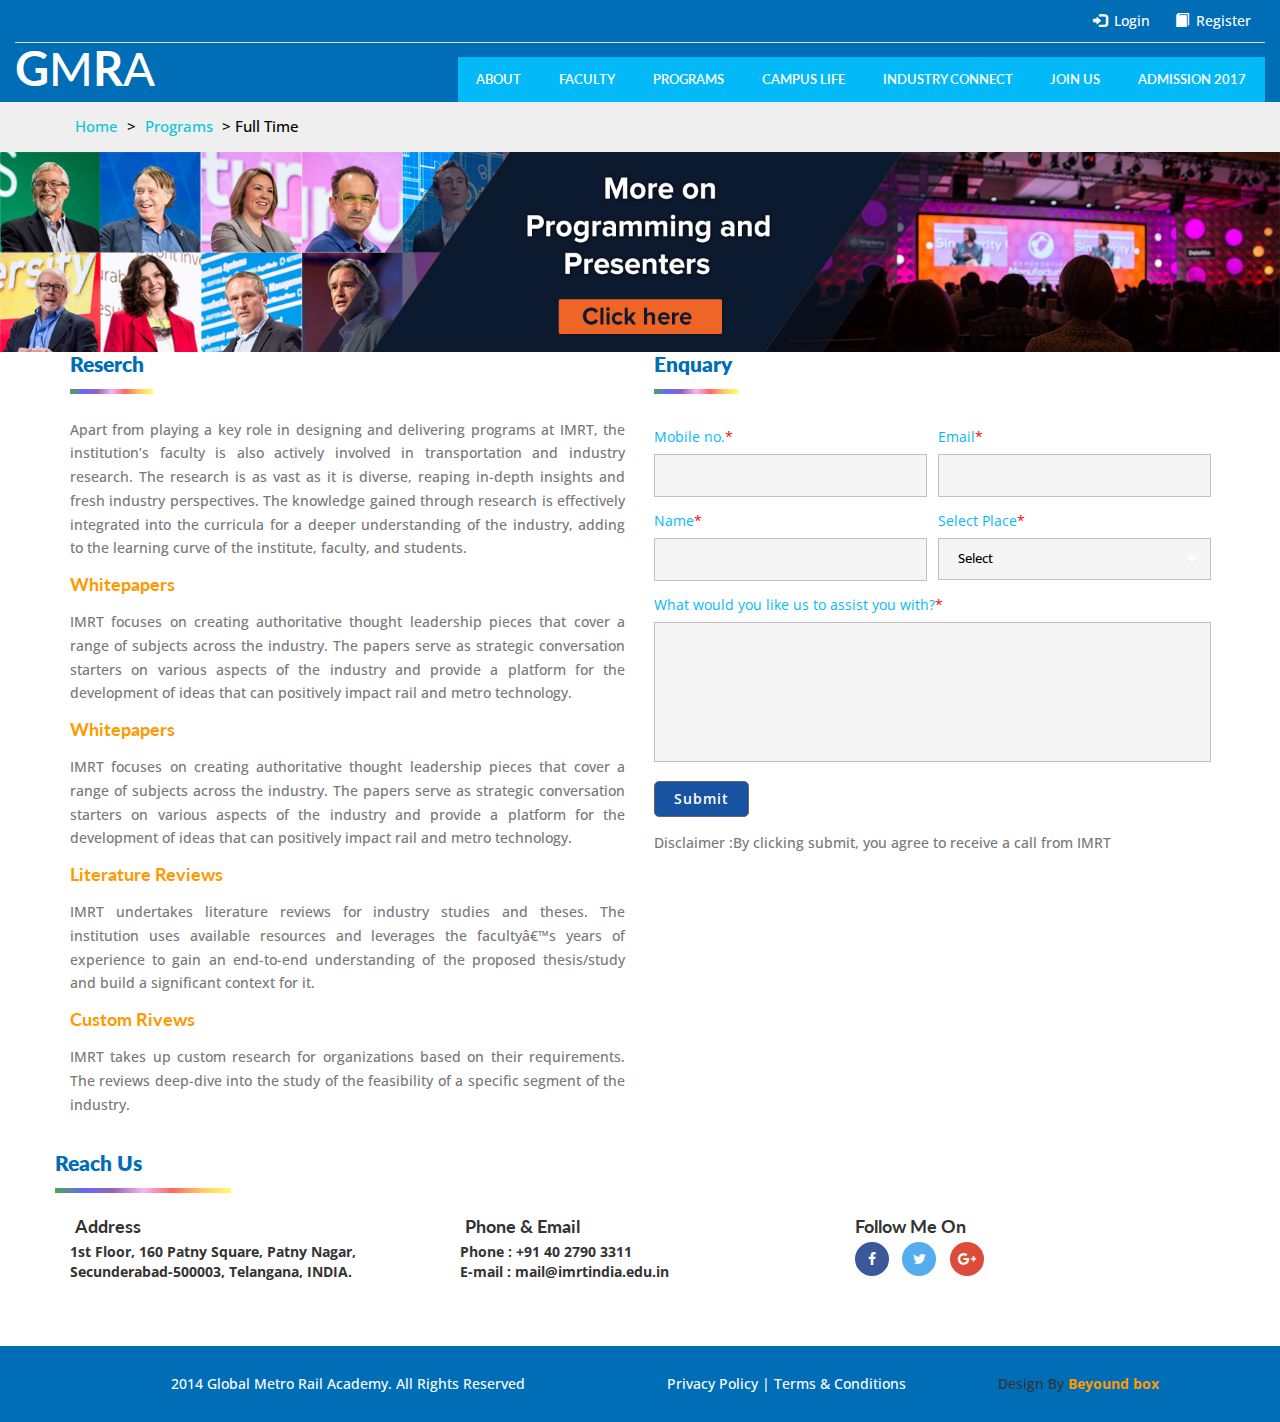
<file: reserch.html>
<!--
Author: W3layouts
Author URL: http://w3layouts.com
License: Creative Commons Attribution 3.0 Unported
License URL: http://creativecommons.org/licenses/by/3.0/
-->
<!DOCTYPE html>
<html lang="en">
<head>
	<title>GMRA</title>
	<!-- for-mobile-apps -->
	<meta name="viewport" content="width=device-width, initial-scale=1">
	<meta http-equiv="Content-Type" content="text/html; charset=utf-8" />
	<meta name="keywords" content="CityLine Responsive web template, Bootstrap Web Templates, Flat Web Templates, Android Compatible web template, 
Smartphone Compatible web template, free webdesigns for Nokia, Samsung, LG, SonyEricsson, Motorola web design" />
	<script type="application/x-javascript">
		addEventListener("load", function () {
			setTimeout(hideURLbar, 0);
		}, false);

		function hideURLbar() {
			window.scrollTo(0, 1);
		}
	</script>
	<!-- //for-mobile-apps -->
	<link href="css/bootstrap.css" rel="stylesheet" type="text/css" media="all" />
	<!-- services -->
	<!-- pop-up -->
	<link href="css/popuo-box.css" rel="stylesheet" type="text/css" media="all" />
	<!-- //pop-up -->
	<link href="css/easy-responsive-tabs.css" rel='stylesheet' type='text/css' />
	<!-- //services -->
	<link href="css/JiSlider.css" rel="stylesheet">
	<link href="css/font-awesome.css" rel="stylesheet" type="text/css" media="all" />
	<link href="css/style.css" rel="stylesheet" type="text/css" media="all" />
	<!-- js -->
	<script src="js/jquery-2.2.3.min.js"></script>
	<!--/js-->
	<link href='//fonts.googleapis.com/css?family=Open+Sans:400,300,300italic,400italic,600,600italic,700,700italic,800,800italic'
	    rel='stylesheet' type='text/css'>
	<link href='//fonts.googleapis.com/css?family=Lato:400,100,100italic,300,300italic,400italic,700,700italic,900,900italic'
		rel='stylesheet' type='text/css'>
			<!-- nav smooth scroll -->
<script>
$(document).ready(function(){
    $(".dropdown").hover(            
        function() {
            $('.dropdown-menu', this).stop( true, true ).slideDown("fast");
            $(this).toggleClass('open');        
        },
        function() {
            $('.dropdown-menu', this).stop( true, true ).slideUp("fast");
            $(this).toggleClass('open');       
        }
    );
});
</script>
<!-- //nav smooth scroll -->
</head>
<body>
	<!-- header -->
	
  
	<div class="header">
		<div class="container-fluid">
			<div class="header-grid">
				<div class="header-grid-left">
					<ul>
						
						<li><i class="glyphicon glyphicon-log-in" aria-hidden="true"></i><a href="#" class="login" data-toggle="modal" data-target="#myModal4">Login</a></li>
						<li><i class="glyphicon glyphicon-book" aria-hidden="true"></i><a href="#" class="login reg"  data-toggle="modal" data-target="#myModal5">Register</a></li>
					</ul>
				</div>
				<div class="clearfix"> </div>
			</div>
			<div class="logo-nav">
				<div class="logo-nav-left">
					<h1><a href="index.html"><b>G</b>M<b>R</b>A</a></a></h1>
				</div>
				<div class="logo-nav-left1">
					<nav class="navbar navbar-default">
						<!-- Brand and toggle get grouped for better mobile display -->
						<div class="navbar-header">
							<button type="button" class="navbar-toggle collapsed navbar-toggle1" data-toggle="collapse" data-target="#bs-megadropdown-tabs">Menu
							<span class="sr-only">Toggle navigation</span>
							<span class="icon-bar"></span>
							<span class="icon-bar"></span>
							<span class="icon-bar"></span>
						</button>
						</div>
						<div class="collapse navbar-collapse" id="bs-megadropdown-tabs">
							<ul class="nav navbar-nav">
<li class="agileits dropdown">
									<a href="#" data-toggle="dropdown" aria-expanded="true">about</a>
									<ul class="dropdown-menu agile_short_dropdown">
										<li><a href="whowe.html">Who we are</a></li>
                        <li><a href="whygmra.html">Why GMRA</a></li>
                        <li><a href="advisory.html">Advisory Council</a></li>
                        
									</ul>
								</li>
								<li class="agileits dropdown">
									<a href="#" data-toggle="dropdown" aria-expanded="true">Faculty</a>
									<ul class="dropdown-menu agile_short_dropdown">
										<li><a href="core.html">Core Faculty</a></li>
                        <li><a href="visiting.html">Visiting Faculty</a></li>
									</ul>
								</li>
								
								<li class="agileits dropdown">
									<a href="#" data-toggle="dropdown" aria-expanded="true">Programs</a>
									<ul class="dropdown-menu agile_short_dropdown">
																				<li><a href="full.html">Full Time</a></li>
                        <li><a href="short.html">Short Term</a></li>
                        <li><a href="reserch.html">Reserch</a></li>
									</ul>
								</li>
								<li class="agileits dropdown">
									<a href="#" data-toggle="dropdown" aria-expanded="true">Campus Life</a>
									<ul class="dropdown-menu agile_short_dropdown">
										<li><a href="life.html">Life In GMRA</a></li>
<li><a href="connect.html">GMRA Connect</a></li>
<li><a href="">Admission 2017</a></li>
									</ul>
								</li>
								<li><a href="#">Industry Connect</a></li>
								<li class="agileits dropdown">
									<a href="#" data-toggle="dropdown" aria-expanded="true">Join Us</a>
									<ul class="dropdown-menu agile_short_dropdown">
										<li><a href="work.html">Work With Us</a></li>
                        <li><a href="submit.html">Submit Your Profile</a></li>
									</ul>
								</li>
								<li><a href="#">Admission 2017</a></li>
							</ul>
						</div>
					</nav>
				</div>
				<div class="clearfix"> </div>
			</div>
		</div>
	</div>
	<!-- //header -->
	
	<!-- banner -->
	<!-- banner -->
	 <div class="w3layouts-breadcrumbs text-center">
        <div class="container">
            <span class="agile-breadcrumbs"><a href="index.html">Home</a> &gt; <a href="#">Programs </a> &gt; <span>Full Time</span></span>
        </div>
    </div>
	<div class="banner1">
	
	<img src="images/m4.jpg" class="img-responsive">
	
	</div>
	<div class="vis">
	<div class="container">
	<div class="row">
	<div class="col-md-6">
	<h4 class="w3ls-inner-title" style="text-align:left;">Reserch</h4>
	
	
	<p style="text-align:justify; padding:5px 0px;">Apart from playing a key role in designing and delivering programs at IMRT, the institution’s faculty is also actively involved in transportation and industry research. The research is as vast as it is diverse, reaping in-depth insights and fresh industry perspectives. The knowledge gained through research is effectively integrated into the curricula for a deeper understanding of the industry, adding to the learning curve of the institute, faculty, and students.</p>
<h4 style="padding:10px 0px; font-weight:bold; color:#f90;">Whitepapers</h4>
	<p style="text-align:justify; padding:5px 0px;">IMRT focuses on creating authoritative thought leadership pieces that cover a range of subjects across the industry. The papers serve as strategic conversation starters on various aspects of the industry and provide a platform for the development of ideas that can positively impact rail and metro technology.
</p>


<h4 style="padding:10px 0px; font-weight:bold; color:#f90;">Whitepapers</h4>
	<p style="text-align:justify; padding:5px 0px;">IMRT focuses on creating authoritative thought leadership pieces that cover a range of subjects across the industry. The papers serve as strategic conversation starters on various aspects of the industry and provide a platform for the development of ideas that can positively impact rail and metro technology.
</p>


<h4 style="padding:10px 0px; font-weight:bold; color:#f90;">Literature Reviews</h4>
	<p style="text-align:justify; padding:5px 0px;">IMRT undertakes literature reviews for industry studies and theses. The institution uses available resources and leverages the facultyâ€™s years of experience to gain an end-to-end understanding of the proposed thesis/study and build a significant context for it.
</p>

<h4 style="padding:10px 0px; font-weight:bold; color:#f90;">Custom Rivews</h4>
	<p style="text-align:justify; padding:5px 0px;">IMRT takes up custom research for organizations based on their requirements. The reviews deep-dive into the study of the feasibility of a specific segment of the industry.
</p>

	</div>
	
	<div class="col-md-6 agileinfo-contact-main-address">
                <h4 class="w3ls-inner-title">Enquary</h4>
                
                <div class="list_agileits_w3layouts">
                    
                    
                </div>
                <div class="agileits-main-right">
                    
                    <form action="#" method="post" class="agile_form">
                        <div class="w3ls-text sec-left">
                            <label class="contact-form-w3ls">Mobile no.<span>*</span></label>
                            <input placeholder=" " name="first name" type="text" required="">
                        </div>	
                        <div class="w3ls-text sec-right">
                            <label class="contact-form-w3ls">Email<span>*</span></label>
                            <input placeholder=" " name="first name" type="email" required="">
                        </div>	
                        <div class="clearfix"></div>
                        <div class="w3ls-text sec-left">
                            <label class="contact-form-w3ls">Name<span>*</span></label>
                            <input placeholder=" " name="first name" type="text" required="">
                        </div>
                        <div class="section_class_agileits sec-right">
                            <label class="contact-form-w3ls">Select Place<span>*</span></label>
                            <select>
                                <option value="0">Select </option>
                                <option value="1">City1</option>
                                <option value="3">City2</option>
                                <option value="2">City3</option>
                                <option value="1">City4</option>
                            </select>
                        </div>
                        <div class="clearfix"></div>
                        <label class="contact-form-w3ls">What would you like us to assist you with?<span>*</span></label>
                        <textarea class="w3l_summary" required=""></textarea>
                        <input type="submit" value="Submit">
                        <p>Disclaimer :By clicking submit, you agree to receive
a call from IMRT</p>

                    </form>
		        </div>
		        <div class="clearfix">	</div>
	        </div>
	</div>
	
	</div>
	</div>
	
	
	
 
 <div class="cl1">
 <div class="container">
 <div class="row">
 <h4 class="w3ls-inner-title" style="text-align:left;">Reach Us</h4>
 
 
 
 
 
 
 
 <div class="col-md-4 service1">
 <h4 style="font-weight:bold; padding:5px; color:E90;">Address</h4>
 <address style="font-weight:bold;">1st Floor, 160 Patny Square,
Patny Nagar, <br>Secunderabad-500003,
Telangana, INDIA.<address>
 
 
 </div>
 <div class="col-md-4 service1">
 <h4 style="font-weight:bold; padding:5px; color:E90;">Phone & Email</h4>
 <address style="font-weight:bold;">Phone : +91 40 2790 3311 <br>E-mail : mail@imrtindia.edu.in<address>
 
 
 </div>
 <div class="col-md-4 service1">
 <h4 style="font-weight:bold; padding:5px; color:E90;">Follow Me On</h4>
 <ul class="agileits_social_icons">
						<li><a href="#" class="facebook"><i class="fa fa-facebook" aria-hidden="true"></i></a></li>
						<li><a href="#" class="twitter"><i class="fa fa-twitter" aria-hidden="true"></i></a></li>
						<li><a href="#" class="google"><i class="fa fa-google-plus" aria-hidden="true"></i></a></li>
					</ul>
 </div>
 </div>
 
 </div>
 </div>
	
	
	
	<div class="footer">
		
		<div class="wthree_footer_copy">
			<div class="container">
 <div class="row">
 <div class="col-md-6">
 <div class="p1"style="color:#fff;">2014 Global Metro Rail Academy. All Rights Reserved</div>
 </div>
 
 <div class="col-md-3">
  <div class="p1"><a href="" style="color:#fff;">Privacy Policy | Terms & Conditions</a></div>
 
 </div>
 
 <div class="col-md-3">
 <div class="p1">Design By <a href="" style="color:#f90; font-weight:bold;">Beyound box</a></div>
 </div>
 
 </div>
 </div>
 </div>
		</div>
	</div>
	<!-- //footer -->
	  <!-- Modal1 -->
					<div class="modal fade" id="myModal4" tabindex="-1" role="dialog" >

							<div class="modal-dialog">
							<!-- Modal content-->
								<div class="modal-content">
									<div class="modal-header">
										<button type="button" class="close" data-dismiss="modal">&times;</button>
										<h4>Login</h4>
										<div class="login-form">
											<form action="#" method="post">
												<input type="email" name="email" placeholder="E-mail" required="">
												<input type="password" name="password" placeholder="Password" required="">
												<div class="tp">
													<input type="submit" value="LOGIN NOW">
												</div>
												<div class="forgot-grid">
												       <div class="log-check">
														<label class="checkbox"><input type="checkbox" name="checkbox">Remember me</label>
														</div>
														<div class="forgot">
															<a href="#" data-toggle="modal" data-target="#myModal2">Forgot Password?</a>
														</div>
														<div class="clearfix"></div>
													</div>
												
											</form>
										</div>
									</div>
								</div>
							</div>
						</div>
				<!-- //Modal1 -->
				  <!-- Modal1 -->
					<div class="modal fade" id="myModal5" tabindex="-1" role="dialog" >

							<div class="modal-dialog">
							<!-- Modal content-->
								<div class="modal-content">
									<div class="modal-header">
										<button type="button" class="close" data-dismiss="modal">&times;</button>
										<h4>Register</h4>
										<div class="login-form">
											<form action="#" method="post">
											    <input type="text" name="name" placeholder="Name" required="">
												<input type="email" name="email" placeholder="E-mail" required="">
												<input type="password" name="password" placeholder="Password" required="" id="password1">
												<input type="password" name="conform password" placeholder="Confirm Password" required="" id="password2">
												<div class="signin-rit">
													<span class="agree-checkbox">
														<label class="checkbox"><input type="checkbox" name="checkbox">I agree to your <a class="w3layouts-t" href="terms.html">Terms of Use</a> and <a class="w3layouts-t" href="privacy.html" target="_blank">Privacy Policy</a></label>
													</span>
												</div>
												<div class="tp">
													<input type="submit" value="REGISTER NOW">
												</div>
											</form>
										</div>
									</div>
								</div>
							</div>
						</div>
				<!-- //Modal1 -->
				<script type="text/javascript">
					window.onload = function () {
						document.getElementById("password1").onchange = validatePassword;
						document.getElementById("password2").onchange = validatePassword;
					}
					function validatePassword(){
						var pass2=document.getElementById("password2").value;
						var pass1=document.getElementById("password1").value;
						if(pass1!=pass2)
							document.getElementById("password2").setCustomValidity("Passwords Don't Match");
						else
							document.getElementById("password2").setCustomValidity('');	 
							//empty string means no validation error
					}

			</script>
				<script src="js/SmoothScroll.min.js"></script>
	<!-- //js -->
	<script src="js/JiSlider.js"></script>
	<script>
		$(window).load(function () {
			$('#JiSlider').JiSlider({
				color: '#fff',
				start:1,
				reverse: false
			}).addClass('ff')
		})
	</script>
	<script type="text/javascript">
		var _gaq = _gaq || [];
		_gaq.push(['_setAccount', 'UA-36251023-1']);
		_gaq.push(['_setDomainName', 'jqueryscript.net']);
		_gaq.push(['_trackPageview']);

		(function () {
			var ga = document.createElement('script');
			ga.type = 'text/javascript';
			ga.async = true;
			ga.src = ('https:' == document.location.protocol ? 'https://ssl' : 'http://www') + '.google-analytics.com/ga.js';
			var s = document.getElementsByTagName('script')[0];
			s.parentNode.insertBefore(ga, s);
		})();
	</script>
	<script src="js/SmoothScroll.min.js"></script>


	<!-- Bootstrap core JavaScript
    ================================================== -->
	<!-- Placed at the end of the document so the pages load faster -->
	<script src="js/bootstrap.js"></script>


</body>

</html>
</file>
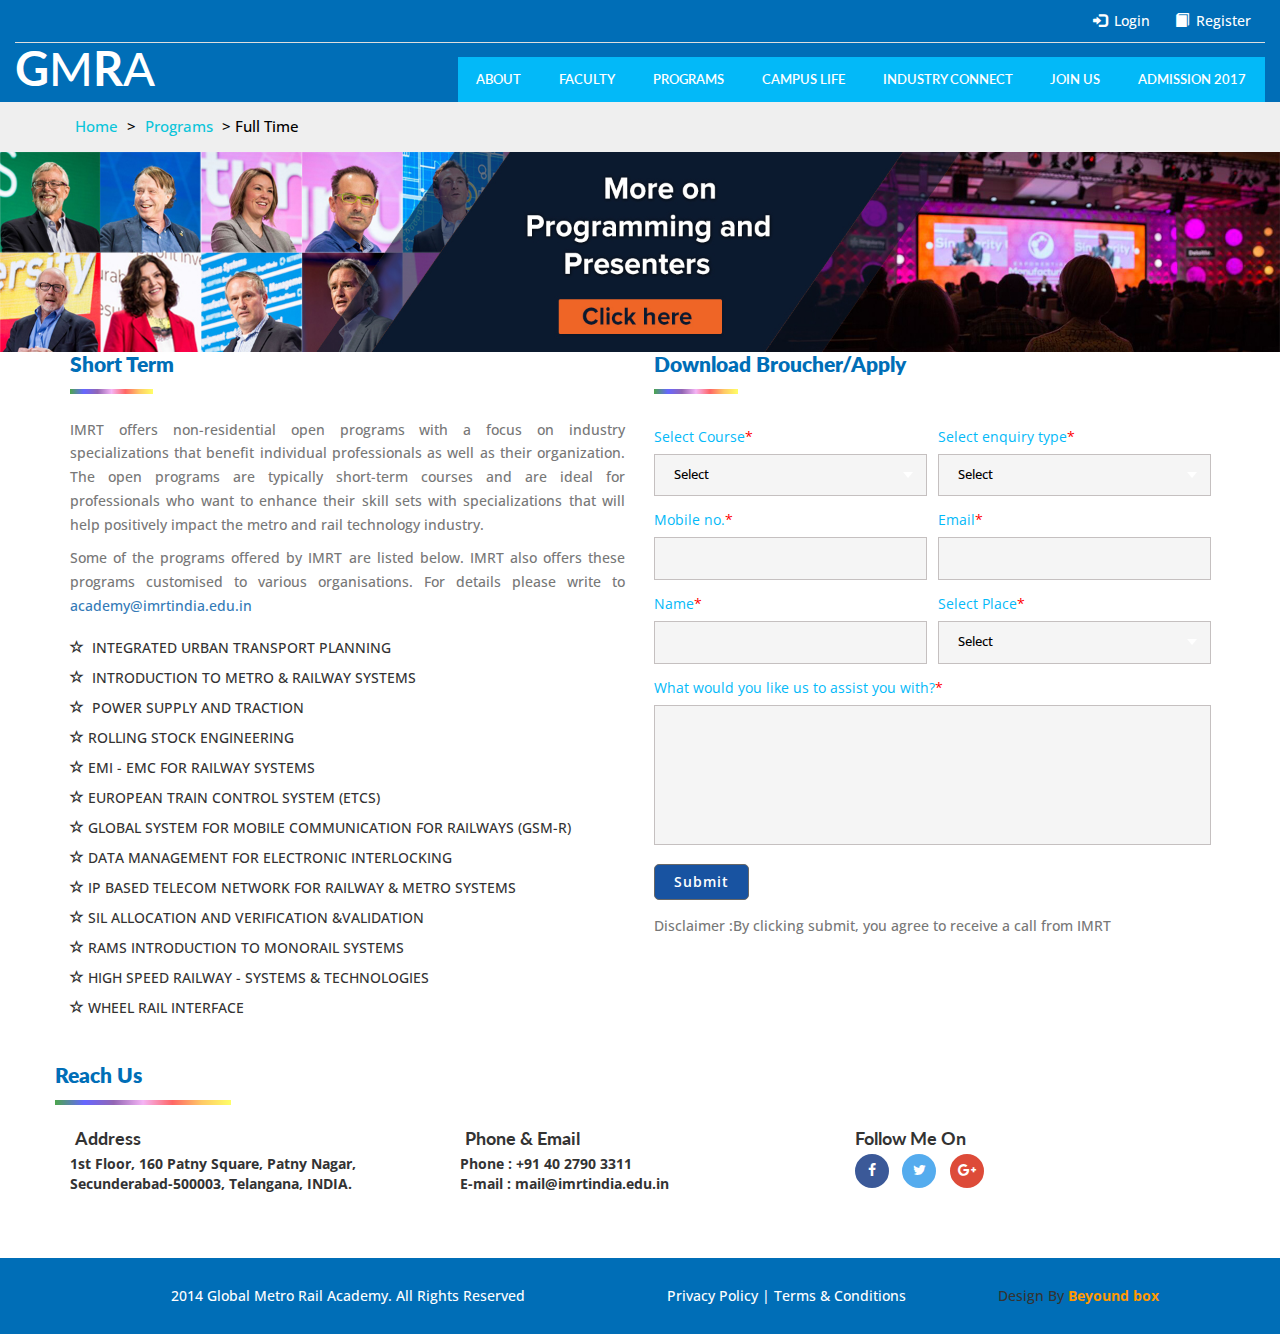
<file: short.html>
<!--
Author: W3layouts
Author URL: http://w3layouts.com
License: Creative Commons Attribution 3.0 Unported
License URL: http://creativecommons.org/licenses/by/3.0/
-->
<!DOCTYPE html>
<html lang="en">
<head>
	<title>GMRA</title>
	<!-- for-mobile-apps -->
	<meta name="viewport" content="width=device-width, initial-scale=1">
	<meta http-equiv="Content-Type" content="text/html; charset=utf-8" />
	<meta name="keywords" content="CityLine Responsive web template, Bootstrap Web Templates, Flat Web Templates, Android Compatible web template, 
Smartphone Compatible web template, free webdesigns for Nokia, Samsung, LG, SonyEricsson, Motorola web design" />
	<script type="application/x-javascript">
		addEventListener("load", function () {
			setTimeout(hideURLbar, 0);
		}, false);

		function hideURLbar() {
			window.scrollTo(0, 1);
		}
	</script>
	<!-- //for-mobile-apps -->
	<link href="css/bootstrap.css" rel="stylesheet" type="text/css" media="all" />
	<!-- services -->
	<!-- pop-up -->
	<link href="css/popuo-box.css" rel="stylesheet" type="text/css" media="all" />
	<!-- //pop-up -->
	<link href="css/easy-responsive-tabs.css" rel='stylesheet' type='text/css' />
	<!-- //services -->
	<link href="css/JiSlider.css" rel="stylesheet">
	<link href="css/font-awesome.css" rel="stylesheet" type="text/css" media="all" />
	<link href="css/style.css" rel="stylesheet" type="text/css" media="all" />
	<!-- js -->
	<script src="js/jquery-2.2.3.min.js"></script>
	<!--/js-->
	<link href='//fonts.googleapis.com/css?family=Open+Sans:400,300,300italic,400italic,600,600italic,700,700italic,800,800italic'
	    rel='stylesheet' type='text/css'>
	<link href='//fonts.googleapis.com/css?family=Lato:400,100,100italic,300,300italic,400italic,700,700italic,900,900italic'
		rel='stylesheet' type='text/css'>
			<!-- nav smooth scroll -->
<script>
$(document).ready(function(){
    $(".dropdown").hover(            
        function() {
            $('.dropdown-menu', this).stop( true, true ).slideDown("fast");
            $(this).toggleClass('open');        
        },
        function() {
            $('.dropdown-menu', this).stop( true, true ).slideUp("fast");
            $(this).toggleClass('open');       
        }
    );
});
</script>
<!-- //nav smooth scroll -->
</head>
<body>
	<!-- header -->
	
  
	<div class="header">
		<div class="container-fluid">
			<div class="header-grid">
				<div class="header-grid-left">
					<ul>
						
						<li><i class="glyphicon glyphicon-log-in" aria-hidden="true"></i><a href="#" class="login" data-toggle="modal" data-target="#myModal4">Login</a></li>
						<li><i class="glyphicon glyphicon-book" aria-hidden="true"></i><a href="#" class="login reg"  data-toggle="modal" data-target="#myModal5">Register</a></li>
					</ul>
				</div>
				<div class="clearfix"> </div>
			</div>
			<div class="logo-nav">
				<div class="logo-nav-left">
					<h1><a href="index.html"><b>G</b>M<b>R</b>A</a></a></h1>
				</div>
				<div class="logo-nav-left1">
					<nav class="navbar navbar-default">
						<!-- Brand and toggle get grouped for better mobile display -->
						<div class="navbar-header">
							<button type="button" class="navbar-toggle collapsed navbar-toggle1" data-toggle="collapse" data-target="#bs-megadropdown-tabs">Menu
							<span class="sr-only">Toggle navigation</span>
							<span class="icon-bar"></span>
							<span class="icon-bar"></span>
							<span class="icon-bar"></span>
						</button>
						</div>
						<div class="collapse navbar-collapse" id="bs-megadropdown-tabs">
							<ul class="nav navbar-nav">
<li class="agileits dropdown">
									<a href="#" data-toggle="dropdown" aria-expanded="true">about</a>
									<ul class="dropdown-menu agile_short_dropdown">
										<li><a href="whowe.html">Who we are</a></li>
                        <li><a href="whygmra.html">Why GMRA</a></li>
                        <li><a href="advisory.html">Advisory Council</a></li>
                        
									</ul>
								</li>
								<li class="agileits dropdown">
									<a href="#" data-toggle="dropdown" aria-expanded="true">Faculty</a>
									<ul class="dropdown-menu agile_short_dropdown">
										<li><a href="core.html">Core Faculty</a></li>
                        <li><a href="visiting.html">Visiting Faculty</a></li>
									</ul>
								</li>
								
								<li class="agileits dropdown">
									<a href="#" data-toggle="dropdown" aria-expanded="true">Programs</a>
									<ul class="dropdown-menu agile_short_dropdown">
																				<li><a href="full.html">Full Time</a></li>
                        <li><a href="short.html">Short Term</a></li>
                        <li><a href="reserch.html">Reserch</a></li>
									</ul>
								</li>
								<li class="agileits dropdown">
									<a href="#" data-toggle="dropdown" aria-expanded="true">Campus Life</a>
									<ul class="dropdown-menu agile_short_dropdown">
										<li><a href="life.html">Life In GMRA</a></li>
<li><a href="connect.html">GMRA Connect</a></li>

									</ul>
								</li>
								<li><a href="#">Industry Connect</a></li>
								<li class="agileits dropdown">
									<a href="#" data-toggle="dropdown" aria-expanded="true">Join Us</a>
									<ul class="dropdown-menu agile_short_dropdown">
										<li><a href="work.html">Work With Us</a></li>
                        <li><a href="submit.html">Submit Your Profile</a></li>
									</ul>
								</li>
								<li><a href="#">Admission 2017</a></li>
							</ul>
						</div>
					</nav>
				</div>
				<div class="clearfix"> </div>
			</div>
		</div>
	</div>
	<!-- //header -->
	
	<!-- banner -->
	<!-- banner -->
	 <div class="w3layouts-breadcrumbs text-center">
        <div class="container">
            <span class="agile-breadcrumbs"><a href="index.html">Home</a> &gt; <a href="#">Programs </a> &gt; <span>Full Time</span></span>
        </div>
    </div>
	<div class="banner1">
	
	<img src="images/m4.jpg" class="img-responsive">
	
	</div>
	<div class="vis">
	<div class="container">
	<div class="row">
	<div class="col-md-6">
	<h4 class="w3ls-inner-title" style="text-align:left;">Short Term</h4>
	<p style="text-align:justify; padding:5px 0px;">IMRT offers non-residential open programs with a focus on industry specializations that benefit individual professionals as well as their organization. The open programs are typically short-term courses and are ideal for professionals who want to enhance their skill sets with specializations that will help positively impact the metro and rail technology industry.
</p>
<p style="text-align:justify; padding:5px 0px;">Some of the programs offered by IMRT are listed below. IMRT also offers these programs customised to various organisations. For details please write to <a href="">academy@imrtindia.edu.in</a>

</p>

<ul class="m1" style="padding:10px 0px;">
	<li style="line-height:30px;"><span class="glyphicon glyphicon-star-empty"></span>&nbsp INTEGRATED URBAN TRANSPORT PLANNING</li>
	<li style="line-height:30px;"><span class="glyphicon glyphicon-star-empty"></span>&nbsp INTRODUCTION TO METRO & RAILWAY SYSTEMS</li>
	<li style="line-height:30px;"><span class="glyphicon glyphicon-star-empty"></span>&nbsp POWER SUPPLY AND TRACTION
</li>
	<li style="line-height:30px;"><span class="glyphicon glyphicon-star-empty"></span>&nbspROLLING STOCK ENGINEERING</li>
	<li style="line-height:30px;"><span class="glyphicon glyphicon-star-empty"></span>&nbspEMI - EMC FOR RAILWAY SYSTEMS</li>
	
	<li style="line-height:30px;"><span class="glyphicon glyphicon-star-empty"></span>&nbspEUROPEAN TRAIN CONTROL SYSTEM (ETCS)</li>
	<li style="line-height:30px;"><span class="glyphicon glyphicon-star-empty"></span>&nbspGLOBAL SYSTEM FOR MOBILE COMMUNICATION FOR RAILWAYS (GSM-R)</li>
	<li style="line-height:30px;"><span class="glyphicon glyphicon-star-empty"></span>&nbspDATA MANAGEMENT FOR ELECTRONIC INTERLOCKING</li>
	<li style="line-height:30px;"><span class="glyphicon glyphicon-star-empty"></span>&nbspIP BASED TELECOM NETWORK FOR RAILWAY & METRO SYSTEMS</li>
	<li style="line-height:30px;"><span class="glyphicon glyphicon-star-empty"></span>&nbspSIL ALLOCATION AND VERIFICATION &VALIDATION</li>
	<li style="line-height:30px;"><span class="glyphicon glyphicon-star-empty"></span>&nbspRAMS INTRODUCTION TO MONORAIL SYSTEMS</li>
	<li style="line-height:30px;"><span class="glyphicon glyphicon-star-empty"></span>&nbspHIGH SPEED RAILWAY - SYSTEMS & TECHNOLOGIES</li>
	<li style="line-height:30px;"><span class="glyphicon glyphicon-star-empty"></span>&nbspWHEEL RAIL INTERFACE</li>
	
	
	</ul>
	</div>
	
	<div class="col-md-6 agileinfo-contact-main-address">
                <h4 class="w3ls-inner-title">Download Broucher/Apply</h4>
                
                <div class="list_agileits_w3layouts">
                    <div class="section_class_agileits sec-left">
                        <label class="contact-form-w3ls">Select Course<span>*</span></label>
                        <select>
                            <option value="0"> Select </option>
                            <option value="1">Full Time Course </option>
                            <option value="2">Part Time Course</option>   
                    </select>
                    </div>
                    <div class="section_class_agileits sec-right">
                        <label class="contact-form-w3ls">Select enquiry type<span>*</span></label>
                        <select>
                            <option value="0">Select </option>
                            <option value="1">Request</option>
                            <option value="3">Query</option>
                            
				         </select>
                    </div>
                    <div class="clearfix"></div>
                </div>
                <div class="agileits-main-right">
                    
                    <form action="#" method="post" class="agile_form">
                        <div class="w3ls-text sec-left">
                            <label class="contact-form-w3ls">Mobile no.<span>*</span></label>
                            <input placeholder=" " name="first name" type="text" required="">
                        </div>	
                        <div class="w3ls-text sec-right">
                            <label class="contact-form-w3ls">Email<span>*</span></label>
                            <input placeholder=" " name="first name" type="email" required="">
                        </div>	
                        <div class="clearfix"></div>
                        <div class="w3ls-text sec-left">
                            <label class="contact-form-w3ls">Name<span>*</span></label>
                            <input placeholder=" " name="first name" type="text" required="">
                        </div>
                        <div class="section_class_agileits sec-right">
                            <label class="contact-form-w3ls">Select Place<span>*</span></label>
                            <select>
                                <option value="0">Select </option>
                                <option value="1">City1</option>
                                <option value="3">City2</option>
                                <option value="2">City3</option>
                                <option value="1">City4</option>
                            </select>
                        </div>
                        <div class="clearfix"></div>
                        <label class="contact-form-w3ls">What would you like us to assist you with?<span>*</span></label>
                        <textarea class="w3l_summary" required=""></textarea>
                        <input type="submit" value="Submit">
                        <p>Disclaimer :By clicking submit, you agree to receive
a call from IMRT</p>

                    </form>
		        </div>
		        <div class="clearfix">	</div>
	        </div>
	</div>
	
	</div>
	</div>
	
	
	
 
 <div class="cl1">
 <div class="container">
 <div class="row">
 <h4 class="w3ls-inner-title" style="text-align:left;">Reach Us</h4>
 
 
 
 
 
 
 
 <div class="col-md-4 service1">
 <h4 style="font-weight:bold; padding:5px; color:E90;">Address</h4>
 <address style="font-weight:bold;">1st Floor, 160 Patny Square,
Patny Nagar, <br>Secunderabad-500003,
Telangana, INDIA.<address>
 
 
 </div>
 <div class="col-md-4 service1">
 <h4 style="font-weight:bold; padding:5px; color:E90;">Phone & Email</h4>
 <address style="font-weight:bold;">Phone : +91 40 2790 3311 <br>E-mail : mail@imrtindia.edu.in<address>
 
 
 </div>
 <div class="col-md-4 service1">
 <h4 style="font-weight:bold; padding:5px; color:E90;">Follow Me On</h4>
 <ul class="agileits_social_icons">
						<li><a href="#" class="facebook"><i class="fa fa-facebook" aria-hidden="true"></i></a></li>
						<li><a href="#" class="twitter"><i class="fa fa-twitter" aria-hidden="true"></i></a></li>
						<li><a href="#" class="google"><i class="fa fa-google-plus" aria-hidden="true"></i></a></li>
					</ul>
 </div>
 </div>
 
 </div>
 </div>
	
	
	
	<div class="footer">
		
		<div class="wthree_footer_copy">
			<div class="container">
 <div class="row">
 <div class="col-md-6">
 <div class="p1"style="color:#fff;">2014 Global Metro Rail Academy. All Rights Reserved</div>
 </div>
 
 <div class="col-md-3">
  <div class="p1"><a href="" style="color:#fff;">Privacy Policy | Terms & Conditions</a></div>
 
 </div>
 
 <div class="col-md-3">
 <div class="p1">Design By <a href="" style="color:#f90; font-weight:bold;">Beyound box</a></div>
 </div>
 
 </div>
 </div>
 </div>
		</div>
	</div>
	<!-- //footer -->
	  <!-- Modal1 -->
					<div class="modal fade" id="myModal4" tabindex="-1" role="dialog" >

							<div class="modal-dialog">
							<!-- Modal content-->
								<div class="modal-content">
									<div class="modal-header">
										<button type="button" class="close" data-dismiss="modal">&times;</button>
										<h4>Login</h4>
										<div class="login-form">
											<form action="#" method="post">
												<input type="email" name="email" placeholder="E-mail" required="">
												<input type="password" name="password" placeholder="Password" required="">
												<div class="tp">
													<input type="submit" value="LOGIN NOW">
												</div>
												<div class="forgot-grid">
												       <div class="log-check">
														<label class="checkbox"><input type="checkbox" name="checkbox">Remember me</label>
														</div>
														<div class="forgot">
															<a href="#" data-toggle="modal" data-target="#myModal2">Forgot Password?</a>
														</div>
														<div class="clearfix"></div>
													</div>
												
											</form>
										</div>
									</div>
								</div>
							</div>
						</div>
				<!-- //Modal1 -->
				  <!-- Modal1 -->
					<div class="modal fade" id="myModal5" tabindex="-1" role="dialog" >

							<div class="modal-dialog">
							<!-- Modal content-->
								<div class="modal-content">
									<div class="modal-header">
										<button type="button" class="close" data-dismiss="modal">&times;</button>
										<h4>Register</h4>
										<div class="login-form">
											<form action="#" method="post">
											    <input type="text" name="name" placeholder="Name" required="">
												<input type="email" name="email" placeholder="E-mail" required="">
												<input type="password" name="password" placeholder="Password" required="" id="password1">
												<input type="password" name="conform password" placeholder="Confirm Password" required="" id="password2">
												<div class="signin-rit">
													<span class="agree-checkbox">
														<label class="checkbox"><input type="checkbox" name="checkbox">I agree to your <a class="w3layouts-t" href="terms.html">Terms of Use</a> and <a class="w3layouts-t" href="privacy.html" target="_blank">Privacy Policy</a></label>
													</span>
												</div>
												<div class="tp">
													<input type="submit" value="REGISTER NOW">
												</div>
											</form>
										</div>
									</div>
								</div>
							</div>
						</div>
				<!-- //Modal1 -->
				<script type="text/javascript">
					window.onload = function () {
						document.getElementById("password1").onchange = validatePassword;
						document.getElementById("password2").onchange = validatePassword;
					}
					function validatePassword(){
						var pass2=document.getElementById("password2").value;
						var pass1=document.getElementById("password1").value;
						if(pass1!=pass2)
							document.getElementById("password2").setCustomValidity("Passwords Don't Match");
						else
							document.getElementById("password2").setCustomValidity('');	 
							//empty string means no validation error
					}

			</script>
				<script src="js/SmoothScroll.min.js"></script>
	<!-- //js -->
	<script src="js/JiSlider.js"></script>
	<script>
		$(window).load(function () {
			$('#JiSlider').JiSlider({
				color: '#fff',
				start:1,
				reverse: false
			}).addClass('ff')
		})
	</script>
	<script type="text/javascript">
		var _gaq = _gaq || [];
		_gaq.push(['_setAccount', 'UA-36251023-1']);
		_gaq.push(['_setDomainName', 'jqueryscript.net']);
		_gaq.push(['_trackPageview']);

		(function () {
			var ga = document.createElement('script');
			ga.type = 'text/javascript';
			ga.async = true;
			ga.src = ('https:' == document.location.protocol ? 'https://ssl' : 'http://www') + '.google-analytics.com/ga.js';
			var s = document.getElementsByTagName('script')[0];
			s.parentNode.insertBefore(ga, s);
		})();
	</script>
	<script src="js/SmoothScroll.min.js"></script>


	<!-- Bootstrap core JavaScript
    ================================================== -->
	<!-- Placed at the end of the document so the pages load faster -->
	<script src="js/bootstrap.js"></script>


</body>

</html>
</file>
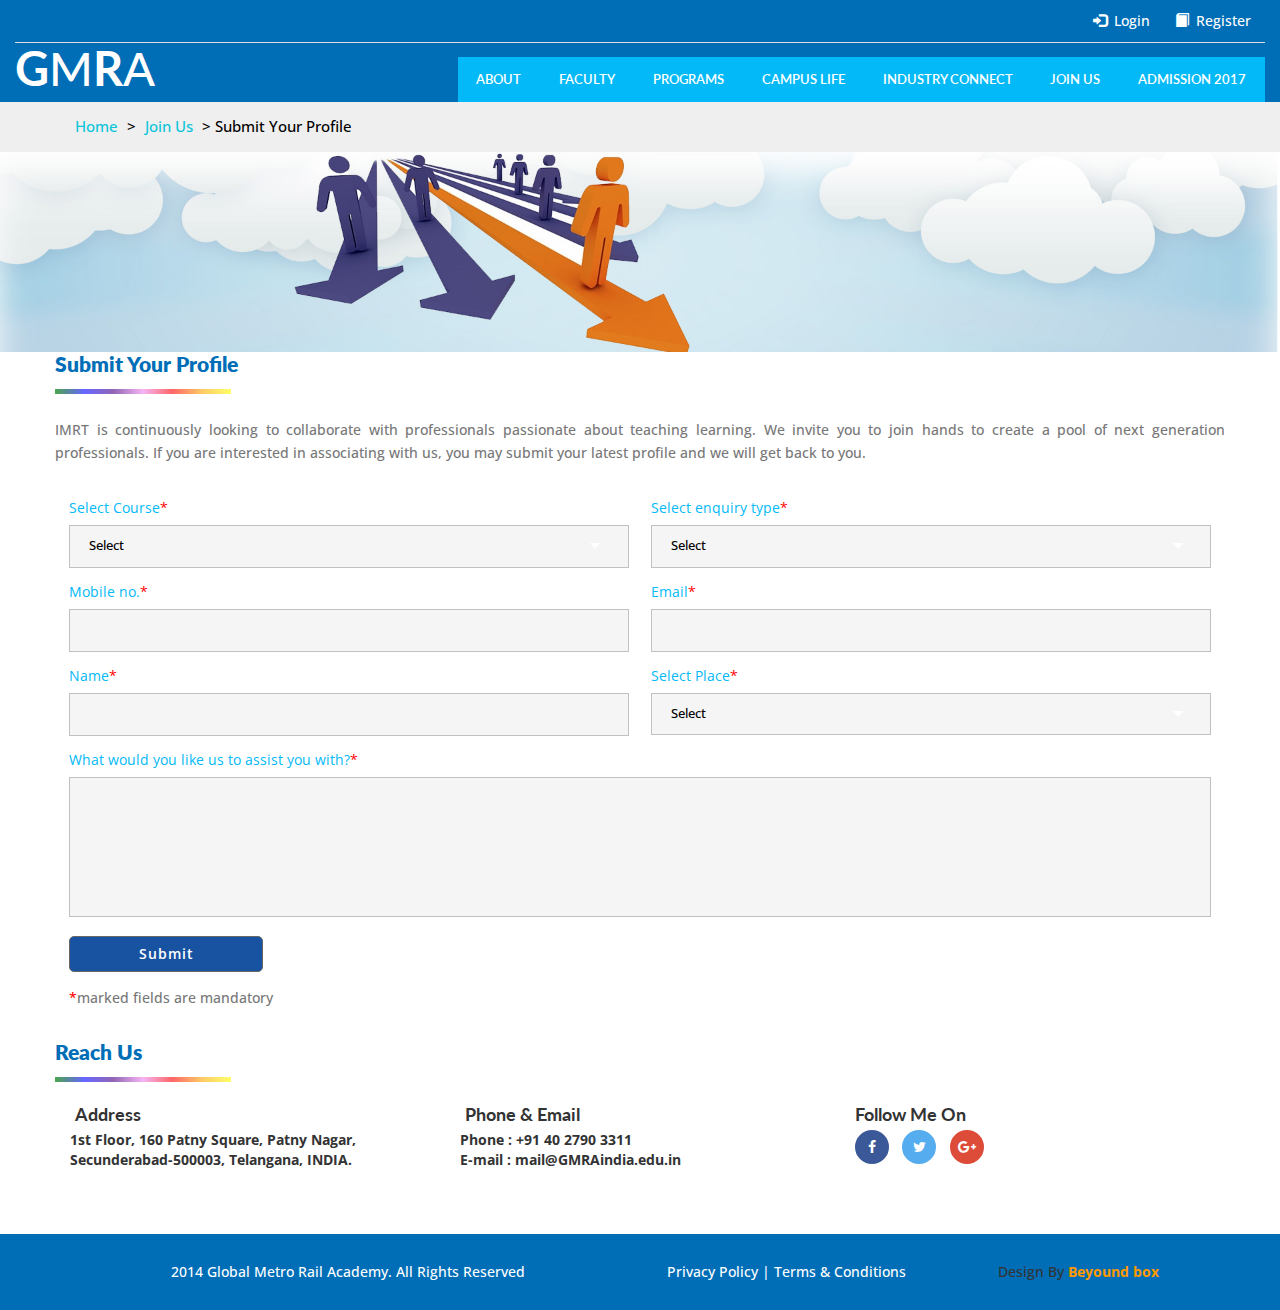
<file: submit.html>
<!--
Author: W3layouts
Author URL: http://w3layouts.com
License: Creative Commons Attribution 3.0 Unported
License URL: http://creativecommons.org/licenses/by/3.0/
-->
<!DOCTYPE html>
<html lang="en">
<head>
	<title>GMRA</title>
	<!-- for-mobile-apps -->
	<meta name="viewport" content="width=device-width, initial-scale=1">
	<meta http-equiv="Content-Type" content="text/html; charset=utf-8" />
	<meta name="keywords" content="CityLine Responsive web template, Bootstrap Web Templates, Flat Web Templates, Android Compatible web template, 
Smartphone Compatible web template, free webdesigns for Nokia, Samsung, LG, SonyEricsson, Motorola web design" />
	<script type="application/x-javascript">
		addEventListener("load", function () {
			setTimeout(hideURLbar, 0);
		}, false);

		function hideURLbar() {
			window.scrollTo(0, 1);
		}
	</script>
	<!-- //for-mobile-apps -->
	<link href="css/bootstrap.css" rel="stylesheet" type="text/css" media="all" />
	<!-- services -->
	<!-- pop-up -->
	<link href="css/popuo-box.css" rel="stylesheet" type="text/css" media="all" />
	<!-- //pop-up -->
	<link href="css/easy-responsive-tabs.css" rel='stylesheet' type='text/css' />
	<!-- //services -->
	<link href="css/JiSlider.css" rel="stylesheet">
	<link href="css/font-awesome.css" rel="stylesheet" type="text/css" media="all" />
	<link href="css/style.css" rel="stylesheet" type="text/css" media="all" />
	<!-- js -->
	<script src="js/jquery-2.2.3.min.js"></script>
	<!--/js-->
	<link href='//fonts.googleapis.com/css?family=Open+Sans:400,300,300italic,400italic,600,600italic,700,700italic,800,800italic'
	    rel='stylesheet' type='text/css'>
	<link href='//fonts.googleapis.com/css?family=Lato:400,100,100italic,300,300italic,400italic,700,700italic,900,900italic'
		rel='stylesheet' type='text/css'>
			<!-- nav smooth scroll -->
<script>
$(document).ready(function(){
    $(".dropdown").hover(            
        function() {
            $('.dropdown-menu', this).stop( true, true ).slideDown("fast");
            $(this).toggleClass('open');        
        },
        function() {
            $('.dropdown-menu', this).stop( true, true ).slideUp("fast");
            $(this).toggleClass('open');       
        }
    );
});
</script>
<!-- //nav smooth scroll -->
</head>
<body>
	<!-- header -->
	
  
	<div class="header">
		<div class="container-fluid">
			<div class="header-grid">
				<div class="header-grid-left">
					<ul>
						
						<li><i class="glyphicon glyphicon-log-in" aria-hidden="true"></i><a href="#" class="login" data-toggle="modal" data-target="#myModal4">Login</a></li>
						<li><i class="glyphicon glyphicon-book" aria-hidden="true"></i><a href="#" class="login reg"  data-toggle="modal" data-target="#myModal5">Register</a></li>
					</ul>
				</div>
				<div class="clearfix"> </div>
			</div>
			<div class="logo-nav">
				<div class="logo-nav-left">
					<h1><a href="index.html"><b>G</b>M<b>R</b>A</a></h1>
				</div>
				<div class="logo-nav-left1">
					<nav class="navbar navbar-default">
						<!-- Brand and toggle get grouped for better mobile display -->
						<div class="navbar-header">
							<button type="button" class="navbar-toggle collapsed navbar-toggle1" data-toggle="collapse" data-target="#bs-megadropdown-tabs">Menu
							<span class="sr-only">Toggle navigation</span>
							<span class="icon-bar"></span>
							<span class="icon-bar"></span>
							<span class="icon-bar"></span>
						</button>
						</div>
						<div class="collapse navbar-collapse" id="bs-megadropdown-tabs">
							<ul class="nav navbar-nav">
<li class="agileits dropdown">
									<a href="#" data-toggle="dropdown" aria-expanded="true">about</a>
									<ul class="dropdown-menu agile_short_dropdown">
										<li><a href="whowe.html">Who we are</a></li>
                        <li><a href="whygmra.html">Why GMRA</a></li>
                        <li><a href="advisory.html">Advisory Council</a></li>
                        
									</ul>
								</li>
								<li class="agileits dropdown">
									<a href="#" data-toggle="dropdown" aria-expanded="true">Faculty</a>
									<ul class="dropdown-menu agile_short_dropdown">
										<li><a href="core.html">Core Faculty</a></li>
                        <li><a href="visiting.html">Visiting Faculty</a></li>
									</ul>
								</li>
								
								<li class="agileits dropdown">
									<a href="#" data-toggle="dropdown" aria-expanded="true">Programs</a>
									<ul class="dropdown-menu agile_short_dropdown">
																				<li><a href="full.html">Full Time</a></li>
                        <li><a href="short.html">Short Term</a></li>
                        <li><a href="reserch.html">Reserch</a></li>
									</ul>
								</li>
								<li class="agileits dropdown">
									<a href="#" data-toggle="dropdown" aria-expanded="true">Campus Life</a>
									<ul class="dropdown-menu agile_short_dropdown">
										<li><a href="life.html">Life In GMRA</a></li>
<li><a href="connect.html">GMRA Connect</a></li>

									</ul>
								</li>
								<li><a href="#">Industry Connect</a></li>
								<li class="agileits dropdown">
									<a href="#" data-toggle="dropdown" aria-expanded="true">Join Us</a>
									<ul class="dropdown-menu agile_short_dropdown">
										<li><a href="work.html">Work With Us</a></li>
                        <li><a href="submit.html">Submit Your Profile</a></li>
                        
									</ul>
								</li>
								<li><a href="#">Admission 2017</a></li>
							</ul>
						</div>
					</nav>
				</div>
				<div class="clearfix"> </div>
			</div>
		</div>
	</div>
	<!-- //header -->
	
	<!-- banner -->
	<!-- banner -->
	 <div class="w3layouts-breadcrumbs text-center">
        <div class="container">
            <span class="agile-breadcrumbs"><a href="index.html">Home</a> &gt; <a href="#">Join Us </a> &gt; <span>Submit Your Profile</span></span>
        </div>
    </div>
	<div class="banner1">
	
	<img src="images/m6.jpg" class="img-responsive">
	
	</div>
	<div class="vis">
	<div class="container">
	<div class="row">
	
	<h4 class="w3ls-inner-title" style="text-align:left;">Submit Your Profile</h4>
	<p style="text-align:justify; padding:5px 0px;">IMRT is continuously looking to collaborate with professionals passionate about teaching learning. We invite you to join hands to create a pool of next generation professionals. If you are interested in associating with us, you may submit your latest profile and we will get back to you.
</p>
	<div class="col-md-12 agileinfo-contact-main-address">
                
                
                <div class="list_agileits_w3layouts">
                    <div class="section_class_agileits sec-left">
                        <label class="contact-form-w3ls">Select Course<span>*</span></label>
                        <select>
                            <option value="0"> Select </option>
                            <option value="1">Full Time Course </option>
                            <option value="2">Part Time Course</option>   
                    </select>
                    </div>
                    <div class="section_class_agileits sec-right">
                        <label class="contact-form-w3ls">Select enquiry type<span>*</span></label>
                        <select>
                            <option value="0">Select </option>
                            <option value="1">Request</option>
                            <option value="3">Query</option>
                            
				         </select>
                    </div>
                    <div class="clearfix"></div>
                </div>
                <div class="agileits-main-right">
                    
                    <form action="#" method="post" class="agile_form">
                        <div class="w3ls-text sec-left">
                            <label class="contact-form-w3ls">Mobile no.<span>*</span></label>
                            <input placeholder=" " name="first name" type="text" required="">
                        </div>	
                        <div class="w3ls-text sec-right">
                            <label class="contact-form-w3ls">Email<span>*</span></label>
                            <input placeholder=" " name="first name" type="email" required="">
                        </div>	
                        <div class="clearfix"></div>
                        <div class="w3ls-text sec-left">
                            <label class="contact-form-w3ls">Name<span>*</span></label>
                            <input placeholder=" " name="first name" type="text" required="">
                        </div>
                        <div class="section_class_agileits sec-right">
                            <label class="contact-form-w3ls">Select Place<span>*</span></label>
                            <select>
                                <option value="0">Select </option>
                                <option value="1">City1</option>
                                <option value="3">City2</option>
                                <option value="2">City3</option>
                                <option value="1">City4</option>
                            </select>
                        </div>
                        <div class="clearfix"></div>
                        <label class="contact-form-w3ls">What would you like us to assist you with?<span>*</span></label>
                        <textarea class="w3l_summary" required=""></textarea>
                        <input type="submit" value="Submit">
                        <p><span>*</span>marked fields are mandatory</p>

                    </form>
		        </div>
		        <div class="clearfix">	</div>
	        </div>
	
	


	



	



	
	
	</div>
	
	</div>
	</div>
	
	
	
 
 <div class="cl1">
 <div class="container">
 <div class="row">
 <h4 class="w3ls-inner-title" style="text-align:left;">Reach Us</h4>
 
 
 
 
 
 
 
 <div class="col-md-4 service1">
 <h4 style="font-weight:bold; padding:5px; color:E90;">Address</h4>
 <address style="font-weight:bold;">1st Floor, 160 Patny Square,
Patny Nagar, <br>Secunderabad-500003,
Telangana, INDIA.<address>
 
 
 </div>
 <div class="col-md-4 service1">
 <h4 style="font-weight:bold; padding:5px; color:E90;">Phone & Email</h4>
 <address style="font-weight:bold;">Phone : +91 40 2790 3311 <br>E-mail : mail@GMRAindia.edu.in<address>
 
 
 </div>
 <div class="col-md-4 service1">
 <h4 style="font-weight:bold; padding:5px; color:E90;">Follow Me On</h4>
 <ul class="agileits_social_icons">
						<li><a href="#" class="facebook"><i class="fa fa-facebook" aria-hidden="true"></i></a></li>
						<li><a href="#" class="twitter"><i class="fa fa-twitter" aria-hidden="true"></i></a></li>
						<li><a href="#" class="google"><i class="fa fa-google-plus" aria-hidden="true"></i></a></li>
					</ul>
 </div>
 </div>
 
 </div>
 </div>
	
	
	
	<div class="footer">
		
		<div class="wthree_footer_copy">
			<div class="container">
 <div class="row">
 <div class="col-md-6">
 <div class="p1"style="color:#fff;">2014 Global Metro Rail Academy. All Rights Reserved</div>
 </div>
 
 <div class="col-md-3">
  <div class="p1"><a href="" style="color:#fff;">Privacy Policy | Terms & Conditions</a></div>
 
 </div>
 
 <div class="col-md-3">
 <div class="p1">Design By <a href="" style="color:#f90; font-weight:bold;">Beyound box</a></div>
 </div>
 
 </div>
 </div>
 </div>
		</div>
	</div>
	<!-- //footer -->
	  <!-- Modal1 -->
					<div class="modal fade" id="myModal4" tabindex="-1" role="dialog" >

							<div class="modal-dialog">
							<!-- Modal content-->
								<div class="modal-content">
									<div class="modal-header">
										<button type="button" class="close" data-dismiss="modal">&times;</button>
										<h4>Login</h4>
										<div class="login-form">
											<form action="#" method="post">
												<input type="email" name="email" placeholder="E-mail" required="">
												<input type="password" name="password" placeholder="Password" required="">
												<div class="tp">
													<input type="submit" value="LOGIN NOW">
												</div>
												<div class="forgot-grid">
												       <div class="log-check">
														<label class="checkbox"><input type="checkbox" name="checkbox">Remember me</label>
														</div>
														<div class="forgot">
															<a href="#" data-toggle="modal" data-target="#myModal2">Forgot Password?</a>
														</div>
														<div class="clearfix"></div>
													</div>
												
											</form>
										</div>
									</div>
								</div>
							</div>
						</div>
				<!-- //Modal1 -->
				  <!-- Modal1 -->
					<div class="modal fade" id="myModal5" tabindex="-1" role="dialog" >

							<div class="modal-dialog">
							<!-- Modal content-->
								<div class="modal-content">
									<div class="modal-header">
										<button type="button" class="close" data-dismiss="modal">&times;</button>
										<h4>Register</h4>
										<div class="login-form">
											<form action="#" method="post">
											    <input type="text" name="name" placeholder="Name" required="">
												<input type="email" name="email" placeholder="E-mail" required="">
												<input type="password" name="password" placeholder="Password" required="" id="password1">
												<input type="password" name="conform password" placeholder="Confirm Password" required="" id="password2">
												<div class="signin-rit">
													<span class="agree-checkbox">
														<label class="checkbox"><input type="checkbox" name="checkbox">I agree to your <a class="w3layouts-t" href="terms.html">Terms of Use</a> and <a class="w3layouts-t" href="privacy.html" target="_blank">Privacy Policy</a></label>
													</span>
												</div>
												<div class="tp">
													<input type="submit" value="REGISTER NOW">
												</div>
											</form>
										</div>
									</div>
								</div>
							</div>
						</div>
				<!-- //Modal1 -->
				<script type="text/javascript">
					window.onload = function () {
						document.getElementById("password1").onchange = validatePassword;
						document.getElementById("password2").onchange = validatePassword;
					}
					function validatePassword(){
						var pass2=document.getElementById("password2").value;
						var pass1=document.getElementById("password1").value;
						if(pass1!=pass2)
							document.getElementById("password2").setCustomValidity("Passwords Don't Match");
						else
							document.getElementById("password2").setCustomValidity('');	 
							//empty string means no validation error
					}

			</script>
				<script src="js/SmoothScroll.min.js"></script>
	<!-- //js -->
	<script src="js/JiSlider.js"></script>
	<script>
		$(window).load(function () {
			$('#JiSlider').JiSlider({
				color: '#fff',
				start:1,
				reverse: false
			}).addClass('ff')
		})
	</script>
	<script type="text/javascript">
		var _gaq = _gaq || [];
		_gaq.push(['_setAccount', 'UA-36251023-1']);
		_gaq.push(['_setDomainName', 'jqueryscript.net']);
		_gaq.push(['_trackPageview']);

		(function () {
			var ga = document.createElement('script');
			ga.type = 'text/javascript';
			ga.async = true;
			ga.src = ('https:' == document.location.protocol ? 'https://ssl' : 'http://www') + '.google-analytics.com/ga.js';
			var s = document.getElementsByTagName('script')[0];
			s.parentNode.insertBefore(ga, s);
		})();
	</script>
	<script src="js/SmoothScroll.min.js"></script>


	<!-- Bootstrap core JavaScript
    ================================================== -->
	<!-- Placed at the end of the document so the pages load faster -->
	<script src="js/bootstrap.js"></script>


</body>

</html>
</file>
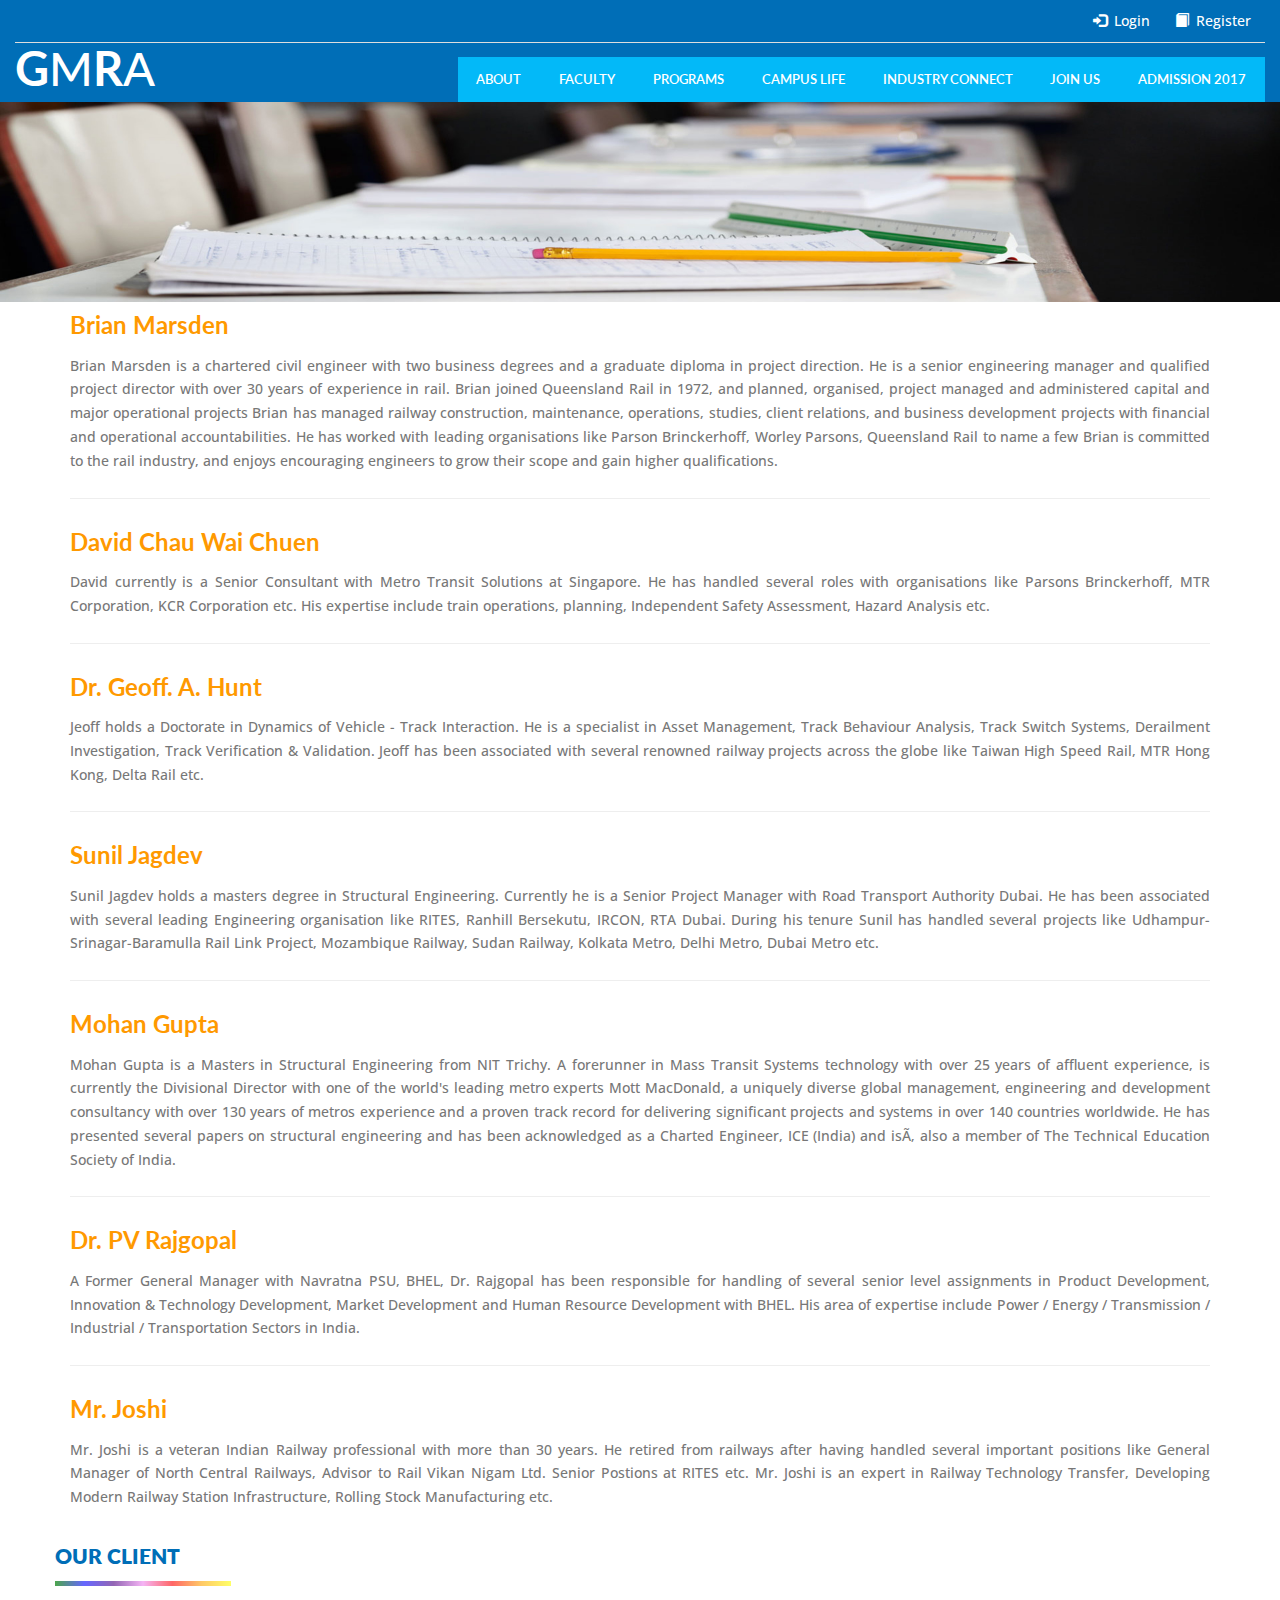
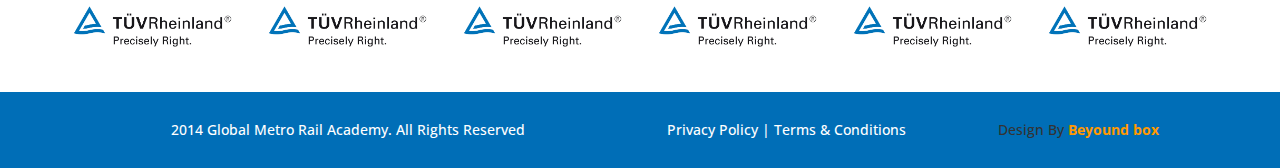
<file: visiting.html>
<!--
Author: W3layouts
Author URL: http://w3layouts.com
License: Creative Commons Attribution 3.0 Unported
License URL: http://creativecommons.org/licenses/by/3.0/
-->
<!DOCTYPE html>
<html lang="en">
<head>
	<title>GMRA</title>
	<!-- for-mobile-apps -->
	<meta name="viewport" content="width=device-width, initial-scale=1">
	<meta http-equiv="Content-Type" content="text/html; charset=utf-8" />
	<meta name="keywords" content="CityLine Responsive web template, Bootstrap Web Templates, Flat Web Templates, Android Compatible web template, 
Smartphone Compatible web template, free webdesigns for Nokia, Samsung, LG, SonyEricsson, Motorola web design" />
	<script type="application/x-javascript">
		addEventListener("load", function () {
			setTimeout(hideURLbar, 0);
		}, false);

		function hideURLbar() {
			window.scrollTo(0, 1);
		}
	</script>
	<!-- //for-mobile-apps -->
	<link href="css/bootstrap.css" rel="stylesheet" type="text/css" media="all" />
	<!-- services -->
	<!-- pop-up -->
	<link href="css/popuo-box.css" rel="stylesheet" type="text/css" media="all" />
	<!-- //pop-up -->
	<link href="css/easy-responsive-tabs.css" rel='stylesheet' type='text/css' />
	<!-- //services -->
	<link href="css/JiSlider.css" rel="stylesheet">
	<link href="css/font-awesome.css" rel="stylesheet" type="text/css" media="all" />
	<link href="css/style.css" rel="stylesheet" type="text/css" media="all" />
	<!-- js -->
	<script src="js/jquery-2.2.3.min.js"></script>
	<!--/js-->
	<link href='//fonts.googleapis.com/css?family=Open+Sans:400,300,300italic,400italic,600,600italic,700,700italic,800,800italic'
	    rel='stylesheet' type='text/css'>
	<link href='//fonts.googleapis.com/css?family=Lato:400,100,100italic,300,300italic,400italic,700,700italic,900,900italic'
		rel='stylesheet' type='text/css'>
			<!-- nav smooth scroll -->
<script>
$(document).ready(function(){
    $(".dropdown").hover(            
        function() {
            $('.dropdown-menu', this).stop( true, true ).slideDown("fast");
            $(this).toggleClass('open');        
        },
        function() {
            $('.dropdown-menu', this).stop( true, true ).slideUp("fast");
            $(this).toggleClass('open');       
        }
    );
});
</script>
<!-- //nav smooth scroll -->
</head>
<body>
	<!-- header -->
	
  
	<div class="header">
		<div class="container-fluid">
			<div class="header-grid">
				<div class="header-grid-left">
					<ul>
						
						<li><i class="glyphicon glyphicon-log-in" aria-hidden="true"></i><a href="#" class="login" data-toggle="modal" data-target="#myModal4">Login</a></li>
						<li><i class="glyphicon glyphicon-book" aria-hidden="true"></i><a href="#" class="login reg"  data-toggle="modal" data-target="#myModal5">Register</a></li>
					</ul>
				</div>
				<div class="clearfix"> </div>
			</div>
			<div class="logo-nav">
				<div class="logo-nav-left">
					<h1><a href="index.html"><b>G</b>M<b>R</b>A</a></a></h1>
				</div>
				<div class="logo-nav-left1">
					<nav class="navbar navbar-default">
						<!-- Brand and toggle get grouped for better mobile display -->
						<div class="navbar-header">
							<button type="button" class="navbar-toggle collapsed navbar-toggle1" data-toggle="collapse" data-target="#bs-megadropdown-tabs">Menu
							<span class="sr-only">Toggle navigation</span>
							<span class="icon-bar"></span>
							<span class="icon-bar"></span>
							<span class="icon-bar"></span>
						</button>
						</div>
						<div class="collapse navbar-collapse" id="bs-megadropdown-tabs">
							<ul class="nav navbar-nav">
<li class="agileits dropdown">
									<a href="#" data-toggle="dropdown" aria-expanded="true">about</a>
									<ul class="dropdown-menu agile_short_dropdown">
										<li><a href="whowe.html">Who we are</a></li>
                        <li><a href="whygmra.html">Why GMRA</a></li>
                        <li><a href="advisory.html">Advisory Council</a></li>
                        
									</ul>
								</li>
								<li class="agileits dropdown">
									<a href="#" data-toggle="dropdown" aria-expanded="true">Faculty</a>
									<ul class="dropdown-menu agile_short_dropdown">
										<li><a href="core.html">Core Faculty</a></li>
                        <li><a href="visiting.html">Visiting Faculty</a></li>
									</ul>
								</li>
								
								<li class="agileits dropdown">
									<a href="#" data-toggle="dropdown" aria-expanded="true">Programs</a>
									<ul class="dropdown-menu agile_short_dropdown">
																				<li><a href="full.html">Full Time</a></li>
                        <li><a href="short.html">Short Term</a></li>
                        <li><a href="reserch.html">Reserch</a></li>
									</ul>
								</li>
								<li class="agileits dropdown">
									<a href="#" data-toggle="dropdown" aria-expanded="true">Campus Life</a>
									<ul class="dropdown-menu agile_short_dropdown">
										<li><a href="life.html">Life In GMRA</a></li>
<li><a href="connect.html">GMRA Connect</a></li>
<li><a href="">Admission 2017</a></li>
									</ul>
								</li>
								<li><a href="#">Industry Connect</a></li>
								<li class="agileits dropdown">
									<a href="#" data-toggle="dropdown" aria-expanded="true">Join Us</a>
									<ul class="dropdown-menu agile_short_dropdown">
<li><a href="work.html">Work With Us</a></li>
                        <li><a href="submit.html">Submit Your Profile</a></li>
									</ul>
								</li>
								<li><a href="#">Admission 2017</a></li>
							</ul>
						</div>
					</nav>
				</div>
				<div class="clearfix"> </div>
			</div>
		</div>
	</div>
	<!-- //header -->
	
	<!-- banner -->
	<!-- banner -->
	<!-- <div class="w3layouts-breadcrumbs text-center">
        <div class="container">
            <span class="agile-breadcrumbs"><a href="index.html">Home</a> &gt; <a href="#">About Us </a> &gt;<a href="whygmar.html"> Why Gmra</a>&gt; <span>Advisory Councile</span></span>
        </div>
    </div> -->
	<div class="banner1">
	
	<img src="images/m3.jpg" class="img-responsive">
	
	</div>
	<div class="vis">
	<div class="container">
	<div class="row">
	<div class="col-md-12">
	<h3 style="font-weight:bold; color:#f90;padding:10px 0px;">Brian Marsden</h3>
	<p style="text-align:justify; padding:5px 0px;">Brian Marsden is a chartered civil engineer with two business degrees and a graduate diploma in project direction. He is a senior engineering manager and qualified project director with over 30 years of experience in rail. Brian joined Queensland Rail in 1972, and planned, organised, project managed and administered capital and major operational projects Brian has managed railway construction, maintenance, operations, studies, client relations, and business development projects with financial and operational accountabilities. He has worked with leading organisations like Parson Brinckerhoff, Worley Parsons, Queensland Rail to name a few Brian is committed to the rail industry, and enjoys encouraging engineers to grow their scope and gain higher qualifications.

</p><hr>
	</div>
	<div class="col-md-12">
	<h3 style="font-weight:bold; color:#f90;padding:10px 0px;">David Chau Wai Chuen</h3>
	<p style="text-align:justify; padding:5px 0px;">David currently is a Senior Consultant with Metro Transit Solutions at Singapore. He has handled several roles with organisations like Parsons Brinckerhoff, MTR Corporation, KCR Corporation etc. His expertise include train operations, planning, Independent Safety Assessment, Hazard Analysis etc.


</p><hr>
	</div>
	<div class="col-md-12">
	<h3 style="font-weight:bold; color:#f90;padding:10px 0px;">Dr. Geoff. A. Hunt</h3>
	<p style="text-align:justify; padding:5px 0px;">Jeoff holds a Doctorate in Dynamics of Vehicle - Track Interaction. He is a specialist in Asset Management, Track Behaviour Analysis, Track Switch Systems, Derailment Investigation, Track Verification & Validation. Jeoff has been associated with several renowned railway projects across the globe like Taiwan High Speed Rail, MTR Hong Kong, Delta Rail etc.



</p><hr>
	</div>
	<div class="col-md-12">
	<h3 style="font-weight:bold; color:#f90;padding:10px 0px;">Sunil Jagdev</h3>
	<p style="text-align:justify; padding:5px 0px;">Sunil Jagdev holds a masters degree in Structural Engineering. Currently he is a Senior Project Manager with Road Transport Authority Dubai. He has been associated with several leading Engineering organisation like RITES, Ranhill Bersekutu, IRCON, RTA Dubai. During his tenure Sunil has handled several projects like Udhampur-Srinagar-Baramulla Rail Link Project, Mozambique Railway, Sudan Railway, Kolkata Metro, Delhi Metro, Dubai Metro etc.




</p><hr>
	</div>
	
	<div class="col-md-12">
	<h3 style="font-weight:bold; color:#f90;padding:10px 0px;">Mohan Gupta</h3>
	<p style="text-align:justify; padding:5px 0px;">Mohan Gupta is a Masters in Structural Engineering from NIT Trichy. A forerunner in Mass Transit Systems technology with over 25 years of affluent experience, is currently the Divisional Director with one of the world's leading metro experts Mott MacDonald, a uniquely diverse global management, engineering and development consultancy with over 130 years of metros experience and a proven track record for delivering significant projects and systems in over 140 countries worldwide. He has presented several papers on structural engineering and has been acknowledged as a Charted Engineer, ICE (India) and isÃ‚ also a member of The Technical Education Society of India.





</p><hr>
	</div>
	<div class="col-md-12">
	<h3 style="font-weight:bold; color:#f90;padding:10px 0px;">Dr. PV Rajgopal</h3>
	<p style="text-align:justify; padding:5px 0px;">A Former General Manager with Navratna PSU, BHEL, Dr. Rajgopal has been responsible for handling of several senior level assignments in Product Development, Innovation & Technology Development, Market Development and Human Resource Development with BHEL. His area of expertise include Power / Energy / Transmission / Industrial / Transportation Sectors in India.






</p><hr>
	</div>
	<div class="col-md-12">
	<h3 style="font-weight:bold; color:#f90;padding:10px 0px;">Mr. Joshi</h3>
	<p style="text-align:justify; padding:5px 0px;">Mr. Joshi is a veteran Indian Railway professional with more than 30 years. He retired from railways after having handled several important positions like General Manager of North Central Railways, Advisor to Rail Vikan Nigam Ltd. Senior Postions at RITES etc. Mr. Joshi is an expert in Railway Technology Transfer, Developing Modern Railway Station Infrastructure, Rolling Stock Manufacturing etc.







</p>
	</div>
	</div>
	
	</div>
	</div>
	
	
	
 
 <div class="cl1">
 <div class="container">
 <div class="row">
 <h4 class="w3ls-inner-title" style="text-align:left;">OUR CLIENT</h4>
 <div class="col-md-2 service1">
 
 <img src="images/TUV.png"  class="img-responsive">
 
 </div>
 
 <div class="col-md-2 service1">
 
 <img src="images/TUV.png" class="img-responsive">
 
 </div>
 
 <div class="col-md-2 service1">
 
 <img src="images/TUV.png" class="img-responsive">
 
 </div>
 
 <div class="col-md-2 service1" >
 
 <img src="images/TUV.png"  class="img-responsive">
 
 </div>
 <div class="col-md-2 service1">
 
 <img src="images/TUV.png"  class="img-responsive">
 
 </div>
 <div class="col-md-2 service1">
 
 <img src="images/TUV.png"  class="img-responsive">
 
 </div>
 </div>
 
 </div>
 </div>
	
	
	
	<div class="footer">
		
		<div class="wthree_footer_copy">
			<div class="container">
 <div class="row">
 <div class="col-md-6">
 <div class="p1"style="color:#fff;">2014 Global Metro Rail Academy. All Rights Reserved</div>
 </div>
 
 <div class="col-md-3">
  <div class="p1"><a href="" style="color:#fff;">Privacy Policy | Terms & Conditions</a></div>
 
 </div>
 
 <div class="col-md-3">
 <div class="p1">Design By <a href="" style="color:#f90; font-weight:bold;">Beyound box</a></div>
 </div>
 
 </div>
 </div>
 </div>
		</div>
	</div>
	<!-- //footer -->
	  <!-- Modal1 -->
					<div class="modal fade" id="myModal4" tabindex="-1" role="dialog" >

							<div class="modal-dialog">
							<!-- Modal content-->
								<div class="modal-content">
									<div class="modal-header">
										<button type="button" class="close" data-dismiss="modal">&times;</button>
										<h4>Login</h4>
										<div class="login-form">
											<form action="#" method="post">
												<input type="email" name="email" placeholder="E-mail" required="">
												<input type="password" name="password" placeholder="Password" required="">
												<div class="tp">
													<input type="submit" value="LOGIN NOW">
												</div>
												<div class="forgot-grid">
												       <div class="log-check">
														<label class="checkbox"><input type="checkbox" name="checkbox">Remember me</label>
														</div>
														<div class="forgot">
															<a href="#" data-toggle="modal" data-target="#myModal2">Forgot Password?</a>
														</div>
														<div class="clearfix"></div>
													</div>
												
											</form>
										</div>
									</div>
								</div>
							</div>
						</div>
				<!-- //Modal1 -->
				  <!-- Modal1 -->
					<div class="modal fade" id="myModal5" tabindex="-1" role="dialog" >

							<div class="modal-dialog">
							<!-- Modal content-->
								<div class="modal-content">
									<div class="modal-header">
										<button type="button" class="close" data-dismiss="modal">&times;</button>
										<h4>Register</h4>
										<div class="login-form">
											<form action="#" method="post">
											    <input type="text" name="name" placeholder="Name" required="">
												<input type="email" name="email" placeholder="E-mail" required="">
												<input type="password" name="password" placeholder="Password" required="" id="password1">
												<input type="password" name="conform password" placeholder="Confirm Password" required="" id="password2">
												<div class="signin-rit">
													<span class="agree-checkbox">
														<label class="checkbox"><input type="checkbox" name="checkbox">I agree to your <a class="w3layouts-t" href="terms.html">Terms of Use</a> and <a class="w3layouts-t" href="privacy.html" target="_blank">Privacy Policy</a></label>
													</span>
												</div>
												<div class="tp">
													<input type="submit" value="REGISTER NOW">
												</div>
											</form>
										</div>
									</div>
								</div>
							</div>
						</div>
				<!-- //Modal1 -->
				<script type="text/javascript">
					window.onload = function () {
						document.getElementById("password1").onchange = validatePassword;
						document.getElementById("password2").onchange = validatePassword;
					}
					function validatePassword(){
						var pass2=document.getElementById("password2").value;
						var pass1=document.getElementById("password1").value;
						if(pass1!=pass2)
							document.getElementById("password2").setCustomValidity("Passwords Don't Match");
						else
							document.getElementById("password2").setCustomValidity('');	 
							//empty string means no validation error
					}

			</script>
				<script src="js/SmoothScroll.min.js"></script>
	<!-- //js -->
	<script src="js/JiSlider.js"></script>
	<script>
		$(window).load(function () {
			$('#JiSlider').JiSlider({
				color: '#fff',
				start:1,
				reverse: false
			}).addClass('ff')
		})
	</script>
	<script type="text/javascript">
		var _gaq = _gaq || [];
		_gaq.push(['_setAccount', 'UA-36251023-1']);
		_gaq.push(['_setDomainName', 'jqueryscript.net']);
		_gaq.push(['_trackPageview']);

		(function () {
			var ga = document.createElement('script');
			ga.type = 'text/javascript';
			ga.async = true;
			ga.src = ('https:' == document.location.protocol ? 'https://ssl' : 'http://www') + '.google-analytics.com/ga.js';
			var s = document.getElementsByTagName('script')[0];
			s.parentNode.insertBefore(ga, s);
		})();
	</script>
	<script src="js/SmoothScroll.min.js"></script>


	<!-- Bootstrap core JavaScript
    ================================================== -->
	<!-- Placed at the end of the document so the pages load faster -->
	<script src="js/bootstrap.js"></script>


</body>

</html>
</file>
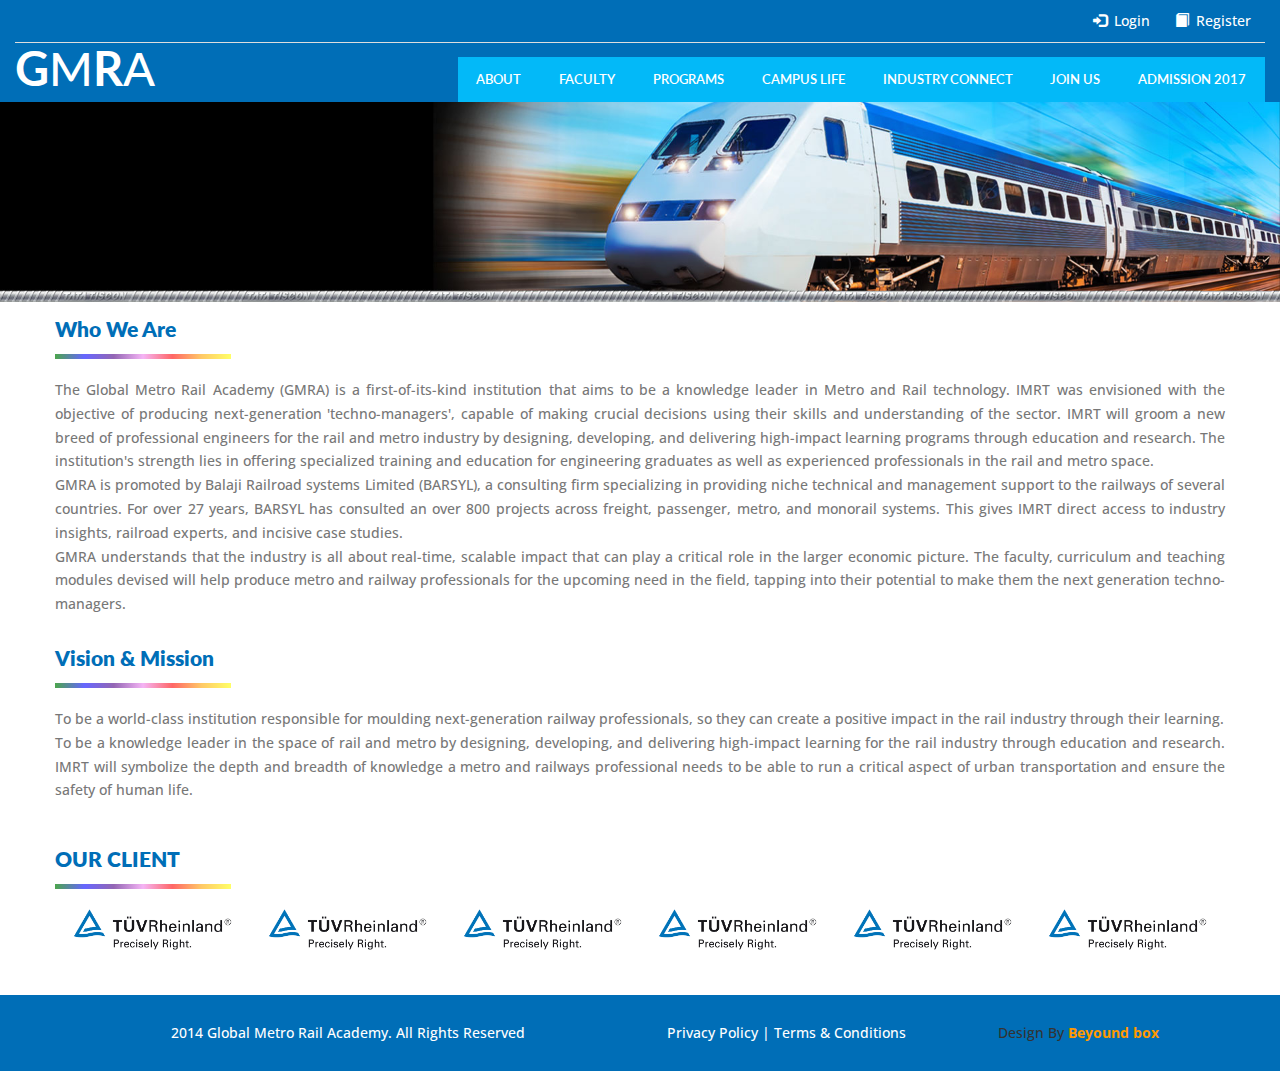
<file: whowe.html>
<!--
Author: W3layouts
Author URL: http://w3layouts.com
License: Creative Commons Attribution 3.0 Unported
License URL: http://creativecommons.org/licenses/by/3.0/
-->
<!DOCTYPE html>
<html lang="en">
<head>
	<title>GMRA</title>
	<!-- for-mobile-apps -->
	<meta name="viewport" content="width=device-width, initial-scale=1">
	<meta http-equiv="Content-Type" content="text/html; charset=utf-8" />
	<meta name="keywords" content="CityLine Responsive web template, Bootstrap Web Templates, Flat Web Templates, Android Compatible web template, 
Smartphone Compatible web template, free webdesigns for Nokia, Samsung, LG, SonyEricsson, Motorola web design" />
	<script type="application/x-javascript">
		addEventListener("load", function () {
			setTimeout(hideURLbar, 0);
		}, false);

		function hideURLbar() {
			window.scrollTo(0, 1);
		}
	</script>
	<!-- //for-mobile-apps -->
	<link href="css/bootstrap.css" rel="stylesheet" type="text/css" media="all" />
	<!-- services -->
	<!-- pop-up -->
	<link href="css/popuo-box.css" rel="stylesheet" type="text/css" media="all" />
	<!-- //pop-up -->
	<link href="css/easy-responsive-tabs.css" rel='stylesheet' type='text/css' />
	<!-- //services -->
	<link href="css/JiSlider.css" rel="stylesheet">
	<link href="css/font-awesome.css" rel="stylesheet" type="text/css" media="all" />
	<link href="css/style.css" rel="stylesheet" type="text/css" media="all" />
	<!-- js -->
	<script src="js/jquery-2.2.3.min.js"></script>
	<!--/js-->
	<link href='//fonts.googleapis.com/css?family=Open+Sans:400,300,300italic,400italic,600,600italic,700,700italic,800,800italic'
	    rel='stylesheet' type='text/css'>
	<link href='//fonts.googleapis.com/css?family=Lato:400,100,100italic,300,300italic,400italic,700,700italic,900,900italic'
		rel='stylesheet' type='text/css'>
			<!-- nav smooth scroll -->
<script>
$(document).ready(function(){
    $(".dropdown").hover(            
        function() {
            $('.dropdown-menu', this).stop( true, true ).slideDown("fast");
            $(this).toggleClass('open');        
        },
        function() {
            $('.dropdown-menu', this).stop( true, true ).slideUp("fast");
            $(this).toggleClass('open');       
        }
    );
});
</script>
<!-- //nav smooth scroll -->
</head>
<body>
	<!-- header -->
	
  
	<div class="header">
		<div class="container-fluid">
			<div class="header-grid">
				<div class="header-grid-left">
					<ul>
						
						<li><i class="glyphicon glyphicon-log-in" aria-hidden="true"></i><a href="#" class="login" data-toggle="modal" data-target="#myModal4">Login</a></li>
						<li><i class="glyphicon glyphicon-book" aria-hidden="true"></i><a href="#" class="login reg"  data-toggle="modal" data-target="#myModal5">Register</a></li>
					</ul>
				</div>
				<div class="clearfix"> </div>
			</div>
			<div class="logo-nav">
				<div class="logo-nav-left">
					<h1><a href="index.html"><b>G</b>M<b>R</b>A</a></a></h1>
				</div>
				<div class="logo-nav-left1">
					<nav class="navbar navbar-default">
						<!-- Brand and toggle get grouped for better mobile display -->
						<div class="navbar-header">
							<button type="button" class="navbar-toggle collapsed navbar-toggle1" data-toggle="collapse" data-target="#bs-megadropdown-tabs">Menu
							<span class="sr-only">Toggle navigation</span>
							<span class="icon-bar"></span>
							<span class="icon-bar"></span>
							<span class="icon-bar"></span>
						</button>
						</div>
						<div class="collapse navbar-collapse" id="bs-megadropdown-tabs">
							<ul class="nav navbar-nav">
<li class="agileits dropdown">
									<a href="#" data-toggle="dropdown" aria-expanded="true">about</a>
									<ul class="dropdown-menu agile_short_dropdown">
										<li><a href="whowe.html">Who we are</a></li>
                        <li><a href="whygmra.html">Why GMRA</a></li>
                        <li><a href="advisory.html">Advisory Council</a></li>
                        
									</ul>
								</li>
								<li class="agileits dropdown">
									<a href="#" data-toggle="dropdown" aria-expanded="true">Faculty</a>
									<ul class="dropdown-menu agile_short_dropdown">
										<li><a href="core.html">Core Faculty</a></li>
                        <li><a href="visiting.html">Visiting Faculty</a></li>
									</ul>
								</li>
								
								<li class="agileits dropdown">
									<a href="#" data-toggle="dropdown" aria-expanded="true">Programs</a>
									<ul class="dropdown-menu agile_short_dropdown">
						<li><a href="full.html">Full Time</a></li>
                        <li><a href="short.html">Short Term</a></li>
                        <li><a href="reserch.html">Reserch</a></li>
									</ul>
								</li>
								<li class="agileits dropdown">
									<a href="#" data-toggle="dropdown" aria-expanded="true">Campus Life</a>
									<ul class="dropdown-menu agile_short_dropdown">
										<li><a href="life.html">Life In GMRA</a></li>
<li><a href="connect.html">GMRA Connect</a></li>
									</ul>
								</li>
								<li><a href="#">Industry Connect</a></li>
								<li class="agileits dropdown">
									<a href="#" data-toggle="dropdown" aria-expanded="true">Join Us</a>
									<ul class="dropdown-menu agile_short_dropdown">
<li><a href="work.html">Work With Us</a></li>
                        <li><a href="submit.html">Submit Your Profile</a></li>
									</ul>
								</li>
								<li><a href="#">Admission 2017</a></li>
							</ul>
						</div>
					</nav>
				</div>
				<div class="clearfix"> </div>
			</div>
		</div>
	</div>
	<!-- //header -->
	
	<!-- banner -->
	<!-- banner -->
	
	<div class="banner1">
	
	<img src="images/who.jpg" class="img-responsive">
	
	</div>
	
	<div class="whowe" style="padding:15px 0px;">
	<div class="container">
	<div class="row">
	<h4 class="w3ls-inner-title" style="text-align:left;">Who We Are</h4>
	<p style="text-align:justify;">
	The Global Metro Rail Academy (GMRA) is a first-of-its-kind institution that aims to be a knowledge leader in Metro and Rail technology. IMRT was envisioned with the objective of producing next-generation 'techno-managers', capable of making crucial decisions using their skills and understanding of the sector. IMRT will groom a new breed of professional engineers for the rail and metro industry by designing, developing, and delivering high-impact learning programs through education and research. The institution's strength lies in offering specialized training and education for engineering graduates as well as experienced professionals in the rail and metro space.</p> 

<p style="text-align:justify;">GMRA is promoted by Balaji Railroad systems Limited (BARSYL), a consulting firm specializing in providing niche technical and management support to the railways of several countries. For over 27 years, BARSYL has consulted an over 800 projects across freight, passenger, metro, and monorail systems. This gives IMRT direct access to industry insights, railroad experts, and incisive case studies.</p>

<p style="text-align:justify;">GMRA understands that the industry is all about real-time, scalable impact that can play a critical role in the larger economic picture. The faculty, curriculum and teaching modules devised will help produce metro and railway professionals for the upcoming need in the field, tapping into their potential to make them the next generation techno-managers.</p>
	
	</p>
	</div>
	</div>
	</div>
	<div class="whowe" style="padding:15px 0px;">
	<div class="container">
	<div class="row">
	<h4 class="w3ls-inner-title" style="text-align:left;">Vision & Mission</h4>
	<p style="text-align:justify;">
	To be a world-class institution responsible for moulding next-generation railway professionals, so they can create a positive impact in the rail industry through their learning.</p> 



<p style="text-align:justify;">To be a knowledge leader in the space of rail and metro by designing, developing, and delivering high-impact learning for the rail industry through education and research. IMRT will symbolize the depth and breadth of knowledge a metro and railways professional needs to be able to run a critical aspect of urban transportation and ensure the safety of human life.</p>
	
	</p>
	</div>
	</div>
	</div>
 
 <div class="cl1">
 <div class="container">
 <div class="row">
 <h4 class="w3ls-inner-title" style="text-align:left;">OUR CLIENT</h4>
 <div class="col-md-2 service1">
 
 <img src="images/TUV.png"  class="img-responsive">
 
 </div>
 
 <div class="col-md-2 service1">
 
 <img src="images/TUV.png" class="img-responsive">
 
 </div>
 
 <div class="col-md-2 service1">
 
 <img src="images/TUV.png" class="img-responsive">
 
 </div>
 
 <div class="col-md-2 service1" >
 
 <img src="images/TUV.png"  class="img-responsive">
 
 </div>
 <div class="col-md-2 service1">
 
 <img src="images/TUV.png"  class="img-responsive">
 
 </div>
 <div class="col-md-2 service1">
 
 <img src="images/TUV.png"  class="img-responsive">
 
 </div>
 </div>
 
 </div>
 </div>
	
	
	
	<div class="footer">
		
		<div class="wthree_footer_copy">
			<div class="container">
 <div class="row">
 <div class="col-md-6">
 <div class="p1"style="color:#fff;">2014 Global Metro Rail Academy. All Rights Reserved</div>
 </div>
 
 <div class="col-md-3">
  <div class="p1"><a href="" style="color:#fff;">Privacy Policy | Terms & Conditions</a></div>
 
 </div>
 
 <div class="col-md-3">
 <div class="p1">Design By <a href="" style="color:#f90; font-weight:bold;">Beyound box</a></div>
 </div>
 
 </div>
 </div>
 </div>
		</div>
	</div>
	<!-- //footer -->
	  <!-- Modal1 -->
					<div class="modal fade" id="myModal4" tabindex="-1" role="dialog" >

							<div class="modal-dialog">
							<!-- Modal content-->
								<div class="modal-content">
									<div class="modal-header">
										<button type="button" class="close" data-dismiss="modal">&times;</button>
										<h4>Login</h4>
										<div class="login-form">
											<form action="#" method="post">
												<input type="email" name="email" placeholder="E-mail" required="">
												<input type="password" name="password" placeholder="Password" required="">
												<div class="tp">
													<input type="submit" value="LOGIN NOW">
												</div>
												<div class="forgot-grid">
												       <div class="log-check">
														<label class="checkbox"><input type="checkbox" name="checkbox">Remember me</label>
														</div>
														<div class="forgot">
															<a href="#" data-toggle="modal" data-target="#myModal2">Forgot Password?</a>
														</div>
														<div class="clearfix"></div>
													</div>
												
											</form>
										</div>
									</div>
								</div>
							</div>
						</div>
				<!-- //Modal1 -->
				  <!-- Modal1 -->
					<div class="modal fade" id="myModal5" tabindex="-1" role="dialog" >

							<div class="modal-dialog">
							<!-- Modal content-->
								<div class="modal-content">
									<div class="modal-header">
										<button type="button" class="close" data-dismiss="modal">&times;</button>
										<h4>Register</h4>
										<div class="login-form">
											<form action="#" method="post">
											    <input type="text" name="name" placeholder="Name" required="">
												<input type="email" name="email" placeholder="E-mail" required="">
												<input type="password" name="password" placeholder="Password" required="" id="password1">
												<input type="password" name="conform password" placeholder="Confirm Password" required="" id="password2">
												<div class="signin-rit">
													<span class="agree-checkbox">
														<label class="checkbox"><input type="checkbox" name="checkbox">I agree to your <a class="w3layouts-t" href="terms.html">Terms of Use</a> and <a class="w3layouts-t" href="privacy.html" target="_blank">Privacy Policy</a></label>
													</span>
												</div>
												<div class="tp">
													<input type="submit" value="REGISTER NOW">
												</div>
											</form>
										</div>
									</div>
								</div>
							</div>
						</div>
				<!-- //Modal1 -->
				<script type="text/javascript">
					window.onload = function () {
						document.getElementById("password1").onchange = validatePassword;
						document.getElementById("password2").onchange = validatePassword;
					}
					function validatePassword(){
						var pass2=document.getElementById("password2").value;
						var pass1=document.getElementById("password1").value;
						if(pass1!=pass2)
							document.getElementById("password2").setCustomValidity("Passwords Don't Match");
						else
							document.getElementById("password2").setCustomValidity('');	 
							//empty string means no validation error
					}

			</script>
				<script src="js/SmoothScroll.min.js"></script>
	<!-- //js -->
	<script src="js/JiSlider.js"></script>
	<script>
		$(window).load(function () {
			$('#JiSlider').JiSlider({
				color: '#fff',
				start:1,
				reverse: false
			}).addClass('ff')
		})
	</script>
	<script type="text/javascript">
		var _gaq = _gaq || [];
		_gaq.push(['_setAccount', 'UA-36251023-1']);
		_gaq.push(['_setDomainName', 'jqueryscript.net']);
		_gaq.push(['_trackPageview']);

		(function () {
			var ga = document.createElement('script');
			ga.type = 'text/javascript';
			ga.async = true;
			ga.src = ('https:' == document.location.protocol ? 'https://ssl' : 'http://www') + '.google-analytics.com/ga.js';
			var s = document.getElementsByTagName('script')[0];
			s.parentNode.insertBefore(ga, s);
		})();
	</script>
	<script src="js/SmoothScroll.min.js"></script>


	<!-- Bootstrap core JavaScript
    ================================================== -->
	<!-- Placed at the end of the document so the pages load faster -->
	<script src="js/bootstrap.js"></script>


</body>

</html>
</file>
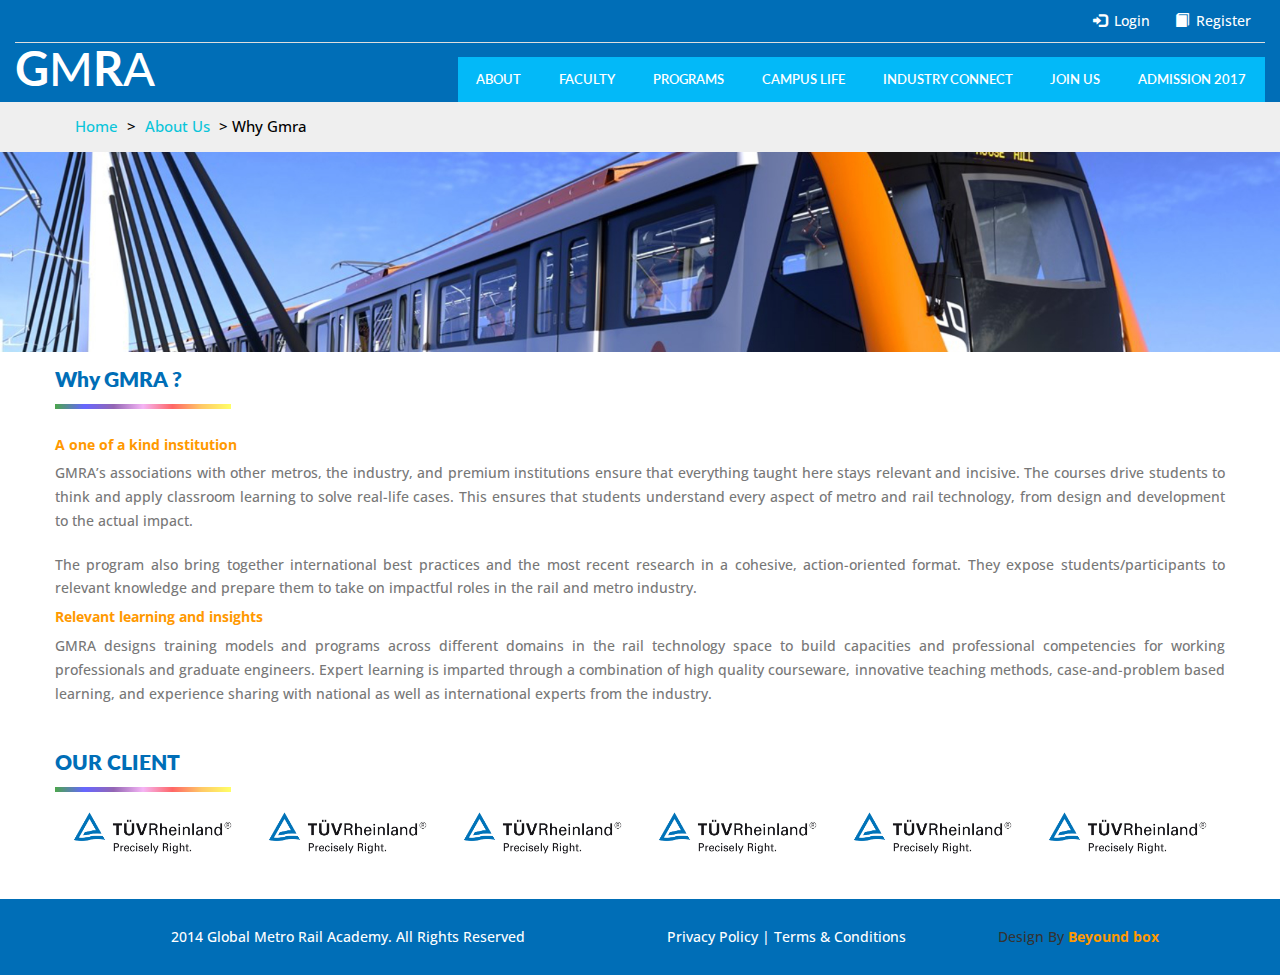
<file: whygmra.html>
<!--
Author: W3layouts
Author URL: http://w3layouts.com
License: Creative Commons Attribution 3.0 Unported
License URL: http://creativecommons.org/licenses/by/3.0/
-->
<!DOCTYPE html>
<html lang="en">
<head>
	<title>GMRA</title>
	<!-- for-mobile-apps -->
	<meta name="viewport" content="width=device-width, initial-scale=1">
	<meta http-equiv="Content-Type" content="text/html; charset=utf-8" />
	<meta name="keywords" content="CityLine Responsive web template, Bootstrap Web Templates, Flat Web Templates, Android Compatible web template, 
Smartphone Compatible web template, free webdesigns for Nokia, Samsung, LG, SonyEricsson, Motorola web design" />
	<script type="application/x-javascript">
		addEventListener("load", function () {
			setTimeout(hideURLbar, 0);
		}, false);

		function hideURLbar() {
			window.scrollTo(0, 1);
		}
	</script>
	<!-- //for-mobile-apps -->
	<link href="css/bootstrap.css" rel="stylesheet" type="text/css" media="all" />
	<!-- services -->
	<!-- pop-up -->
	<link href="css/popuo-box.css" rel="stylesheet" type="text/css" media="all" />
	<!-- //pop-up -->
	<link href="css/easy-responsive-tabs.css" rel='stylesheet' type='text/css' />
	<!-- //services -->
	<link href="css/JiSlider.css" rel="stylesheet">
	<link href="css/font-awesome.css" rel="stylesheet" type="text/css" media="all" />
	<link href="css/style.css" rel="stylesheet" type="text/css" media="all" />
	<!-- js -->
	<script src="js/jquery-2.2.3.min.js"></script>
	<!--/js-->
	<link href='//fonts.googleapis.com/css?family=Open+Sans:400,300,300italic,400italic,600,600italic,700,700italic,800,800italic'
	    rel='stylesheet' type='text/css'>
	<link href='//fonts.googleapis.com/css?family=Lato:400,100,100italic,300,300italic,400italic,700,700italic,900,900italic'
		rel='stylesheet' type='text/css'>
			<!-- nav smooth scroll -->
<script>
$(document).ready(function(){
    $(".dropdown").hover(            
        function() {
            $('.dropdown-menu', this).stop( true, true ).slideDown("fast");
            $(this).toggleClass('open');        
        },
        function() {
            $('.dropdown-menu', this).stop( true, true ).slideUp("fast");
            $(this).toggleClass('open');       
        }
    );
});
</script>
<!-- //nav smooth scroll -->
</head>
<body>
	<!-- header -->
	
  
	<div class="header">
		<div class="container-fluid">
			<div class="header-grid">
				<div class="header-grid-left">
					<ul>
						
						<li><i class="glyphicon glyphicon-log-in" aria-hidden="true"></i><a href="#" class="login" data-toggle="modal" data-target="#myModal4">Login</a></li>
						<li><i class="glyphicon glyphicon-book" aria-hidden="true"></i><a href="#" class="login reg"  data-toggle="modal" data-target="#myModal5">Register</a></li>
					</ul>
				</div>
				<div class="clearfix"> </div>
			</div>
			<div class="logo-nav">
				<div class="logo-nav-left">
					<h1><a href="index.html"><b>G</b>M<b>R</b>A</a></a></h1>
				</div>
				<div class="logo-nav-left1">
					<nav class="navbar navbar-default">
						<!-- Brand and toggle get grouped for better mobile display -->
						<div class="navbar-header">
							<button type="button" class="navbar-toggle collapsed navbar-toggle1" data-toggle="collapse" data-target="#bs-megadropdown-tabs">Menu
							<span class="sr-only">Toggle navigation</span>
							<span class="icon-bar"></span>
							<span class="icon-bar"></span>
							<span class="icon-bar"></span>
						</button>
						</div>
						<div class="collapse navbar-collapse" id="bs-megadropdown-tabs">
							<ul class="nav navbar-nav">
<li class="agileits dropdown">
									<a href="#" data-toggle="dropdown" aria-expanded="true">about</a>
									<ul class="dropdown-menu agile_short_dropdown">
										<li><a href="whowe.html">Who we are</a></li>
                        <li><a href="whygmra.html">Why GMRA</a></li>
                        <li><a href="advisory.html">Advisory Council</a></li>
                        
									</ul>
								</li>
								<li class="agileits dropdown">
									<a href="#" data-toggle="dropdown" aria-expanded="true">Faculty</a>
									<ul class="dropdown-menu agile_short_dropdown">
										<li><a href="core.html">Core Faculty</a></li>
                        <li><a href="visiting.html">Visiting Faculty</a></li>
									</ul>
								</li>
								
								<li class="agileits dropdown">
									<a href="#" data-toggle="dropdown" aria-expanded="true">Programs</a>
									<ul class="dropdown-menu agile_short_dropdown">
																<li><a href="full.html">Full Time</a></li>
                        <li><a href="short.html">Short Term</a></li>
                        <li><a href="reserch.html">Reserch</a></li>
									</ul>
								</li>
								<li class="agileits dropdown">
									<a href="#" data-toggle="dropdown" aria-expanded="true">Campus Life</a>
									<ul class="dropdown-menu agile_short_dropdown">
										<li><a href="life.html">Life In GMRA</a></li>
<li><a href="connect.html">GMRA Connect</a></li>
									</ul>
								</li>
								<li><a href="#">Industry Connect</a></li>
								<li class="agileits dropdown">
									<a href="#" data-toggle="dropdown" aria-expanded="true">Join Us</a>
									<ul class="dropdown-menu agile_short_dropdown">
<li><a href="work.html">Work With Us</a></li>
                        <li><a href="submit.html">Submit Your Profile</a></li>
									</ul>
								</li>
								<li><a href="#">Admission 2017</a></li>
							</ul>
						</div>
					</nav>
				</div>
				<div class="clearfix"> </div>
			</div>
		</div>
	</div>
	<!-- //header -->
	
	<!-- banner -->
	<!-- banner -->
	<div class="w3layouts-breadcrumbs text-center">
        <div class="container">
            <span class="agile-breadcrumbs"><a href="index.html">Home</a> &gt; <a href="#">About Us </a> &gt; <span>Why Gmra</span></span>
        </div>
    </div>
	<div class="banner1">
	
	<img src="images/m1.jpg" class="img-responsive">
	
	</div>
	
	<div class="whowe" style="padding:15px 0px;">
	<div class="container">
	<div class="row">
	<h4 class="w3ls-inner-title" style="text-align:left;">Why GMRA ?</h4>
	<p style="font-weight:bold; color:#f90; padding:5px 0px;">A one of a kind institution</p>
	<p style="text-align:justify;">
	GMRA’s associations with other metros, the industry, and premium institutions ensure that everything taught here stays relevant and incisive. The courses drive students to think and apply classroom learning to solve real-life cases. This ensures that students understand every aspect of metro and rail technology, from design and development to the actual impact.</p>
<br>
<p style="text-align:justify;">The program also bring together international best practices and the most recent research in a cohesive, action-oriented format. They expose students/participants to relevant knowledge and prepare them to take on impactful roles in the rail and metro industry.

	
	</p>
	<p style="font-weight:bold; color:#f90; padding:5px 0px;">Relevant learning and insights</p>
	<p style="text-align:justify;">
GMRA designs training models and programs across different domains in the rail technology space to build capacities and professional competencies for working professionals and graduate engineers. Expert learning is imparted through a combination of high quality courseware, innovative teaching methods, case-and-problem based learning, and experience sharing with national as well as international experts from the industry.</p>
	</div>
	</div>
	</div>
	
 
 <div class="cl1">
 <div class="container">
 <div class="row">
 <h4 class="w3ls-inner-title" style="text-align:left;">OUR CLIENT</h4>
 <div class="col-md-2 service1">
 
 <img src="images/TUV.png"  class="img-responsive">
 
 </div>
 
 <div class="col-md-2 service1">
 
 <img src="images/TUV.png" class="img-responsive">
 
 </div>
 
 <div class="col-md-2 service1">
 
 <img src="images/TUV.png" class="img-responsive">
 
 </div>
 
 <div class="col-md-2 service1" >
 
 <img src="images/TUV.png"  class="img-responsive">
 
 </div>
 <div class="col-md-2 service1">
 
 <img src="images/TUV.png"  class="img-responsive">
 
 </div>
 <div class="col-md-2 service1">
 
 <img src="images/TUV.png"  class="img-responsive">
 
 </div>
 </div>
 
 </div>
 </div>
	
	
	
	<div class="footer">
		
		<div class="wthree_footer_copy">
			<div class="container">
 <div class="row">
 <div class="col-md-6">
 <div class="p1"style="color:#fff;">2014 Global Metro Rail Academy. All Rights Reserved</div>
 </div>
 
 <div class="col-md-3">
  <div class="p1"><a href="" style="color:#fff;">Privacy Policy | Terms & Conditions</a></div>
 
 </div>
 
 <div class="col-md-3">
 <div class="p1">Design By <a href="" style="color:#f90; font-weight:bold;">Beyound box</a></div>
 </div>
 
 </div>
 </div>
 </div>
		</div>
	</div>
	<!-- //footer -->
	  <!-- Modal1 -->
					<div class="modal fade" id="myModal4" tabindex="-1" role="dialog" >

							<div class="modal-dialog">
							<!-- Modal content-->
								<div class="modal-content">
									<div class="modal-header">
										<button type="button" class="close" data-dismiss="modal">&times;</button>
										<h4>Login</h4>
										<div class="login-form">
											<form action="#" method="post">
												<input type="email" name="email" placeholder="E-mail" required="">
												<input type="password" name="password" placeholder="Password" required="">
												<div class="tp">
													<input type="submit" value="LOGIN NOW">
												</div>
												<div class="forgot-grid">
												       <div class="log-check">
														<label class="checkbox"><input type="checkbox" name="checkbox">Remember me</label>
														</div>
														<div class="forgot">
															<a href="#" data-toggle="modal" data-target="#myModal2">Forgot Password?</a>
														</div>
														<div class="clearfix"></div>
													</div>
												
											</form>
										</div>
									</div>
								</div>
							</div>
						</div>
				<!-- //Modal1 -->
				  <!-- Modal1 -->
					<div class="modal fade" id="myModal5" tabindex="-1" role="dialog" >

							<div class="modal-dialog">
							<!-- Modal content-->
								<div class="modal-content">
									<div class="modal-header">
										<button type="button" class="close" data-dismiss="modal">&times;</button>
										<h4>Register</h4>
										<div class="login-form">
											<form action="#" method="post">
											    <input type="text" name="name" placeholder="Name" required="">
												<input type="email" name="email" placeholder="E-mail" required="">
												<input type="password" name="password" placeholder="Password" required="" id="password1">
												<input type="password" name="conform password" placeholder="Confirm Password" required="" id="password2">
												<div class="signin-rit">
													<span class="agree-checkbox">
														<label class="checkbox"><input type="checkbox" name="checkbox">I agree to your <a class="w3layouts-t" href="terms.html">Terms of Use</a> and <a class="w3layouts-t" href="privacy.html" target="_blank">Privacy Policy</a></label>
													</span>
												</div>
												<div class="tp">
													<input type="submit" value="REGISTER NOW">
												</div>
											</form>
										</div>
									</div>
								</div>
							</div>
						</div>
				<!-- //Modal1 -->
				<script type="text/javascript">
					window.onload = function () {
						document.getElementById("password1").onchange = validatePassword;
						document.getElementById("password2").onchange = validatePassword;
					}
					function validatePassword(){
						var pass2=document.getElementById("password2").value;
						var pass1=document.getElementById("password1").value;
						if(pass1!=pass2)
							document.getElementById("password2").setCustomValidity("Passwords Don't Match");
						else
							document.getElementById("password2").setCustomValidity('');	 
							//empty string means no validation error
					}

			</script>
				<script src="js/SmoothScroll.min.js"></script>
	<!-- //js -->
	<script src="js/JiSlider.js"></script>
	<script>
		$(window).load(function () {
			$('#JiSlider').JiSlider({
				color: '#fff',
				start:1,
				reverse: false
			}).addClass('ff')
		})
	</script>
	<script type="text/javascript">
		var _gaq = _gaq || [];
		_gaq.push(['_setAccount', 'UA-36251023-1']);
		_gaq.push(['_setDomainName', 'jqueryscript.net']);
		_gaq.push(['_trackPageview']);

		(function () {
			var ga = document.createElement('script');
			ga.type = 'text/javascript';
			ga.async = true;
			ga.src = ('https:' == document.location.protocol ? 'https://ssl' : 'http://www') + '.google-analytics.com/ga.js';
			var s = document.getElementsByTagName('script')[0];
			s.parentNode.insertBefore(ga, s);
		})();
	</script>
	<script src="js/SmoothScroll.min.js"></script>


	<!-- Bootstrap core JavaScript
    ================================================== -->
	<!-- Placed at the end of the document so the pages load faster -->
	<script src="js/bootstrap.js"></script>


</body>

</html>
</file>
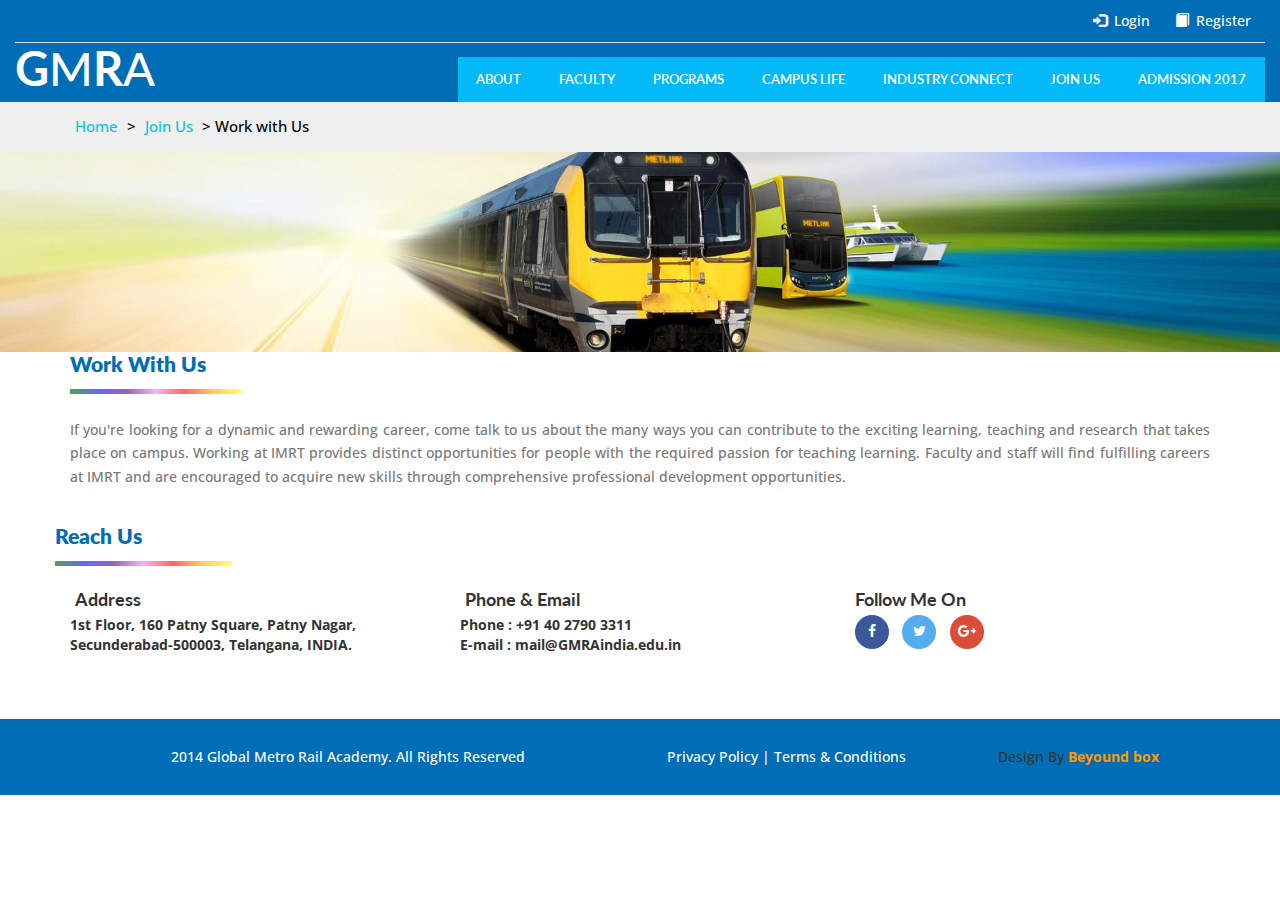
<file: work.html>
<!--
Author: W3layouts
Author URL: http://w3layouts.com
License: Creative Commons Attribution 3.0 Unported
License URL: http://creativecommons.org/licenses/by/3.0/
-->
<!DOCTYPE html>
<html lang="en">
<head>
	<title>GMRA</title>
	<!-- for-mobile-apps -->
	<meta name="viewport" content="width=device-width, initial-scale=1">
	<meta http-equiv="Content-Type" content="text/html; charset=utf-8" />
	<meta name="keywords" content="CityLine Responsive web template, Bootstrap Web Templates, Flat Web Templates, Android Compatible web template, 
Smartphone Compatible web template, free webdesigns for Nokia, Samsung, LG, SonyEricsson, Motorola web design" />
	<script type="application/x-javascript">
		addEventListener("load", function () {
			setTimeout(hideURLbar, 0);
		}, false);

		function hideURLbar() {
			window.scrollTo(0, 1);
		}
	</script>
	<!-- //for-mobile-apps -->
	<link href="css/bootstrap.css" rel="stylesheet" type="text/css" media="all" />
	<!-- services -->
	<!-- pop-up -->
	<link href="css/popuo-box.css" rel="stylesheet" type="text/css" media="all" />
	<!-- //pop-up -->
	<link href="css/easy-responsive-tabs.css" rel='stylesheet' type='text/css' />
	<!-- //services -->
	<link href="css/JiSlider.css" rel="stylesheet">
	<link href="css/font-awesome.css" rel="stylesheet" type="text/css" media="all" />
	<link href="css/style.css" rel="stylesheet" type="text/css" media="all" />
	<!-- js -->
	<script src="js/jquery-2.2.3.min.js"></script>
	<!--/js-->
	<link href='//fonts.googleapis.com/css?family=Open+Sans:400,300,300italic,400italic,600,600italic,700,700italic,800,800italic'
	    rel='stylesheet' type='text/css'>
	<link href='//fonts.googleapis.com/css?family=Lato:400,100,100italic,300,300italic,400italic,700,700italic,900,900italic'
		rel='stylesheet' type='text/css'>
			<!-- nav smooth scroll -->
<script>
$(document).ready(function(){
    $(".dropdown").hover(            
        function() {
            $('.dropdown-menu', this).stop( true, true ).slideDown("fast");
            $(this).toggleClass('open');        
        },
        function() {
            $('.dropdown-menu', this).stop( true, true ).slideUp("fast");
            $(this).toggleClass('open');       
        }
    );
});
</script>
<!-- //nav smooth scroll -->
</head>
<body>
	<!-- header -->
	
  
	<div class="header">
		<div class="container-fluid">
			<div class="header-grid">
				<div class="header-grid-left">
					<ul>
						
						<li><i class="glyphicon glyphicon-log-in" aria-hidden="true"></i><a href="#" class="login" data-toggle="modal" data-target="#myModal4">Login</a></li>
						<li><i class="glyphicon glyphicon-book" aria-hidden="true"></i><a href="#" class="login reg"  data-toggle="modal" data-target="#myModal5">Register</a></li>
					</ul>
				</div>
				<div class="clearfix"> </div>
			</div>
			<div class="logo-nav">
				<div class="logo-nav-left">
					<h1><a href="index.html"><b>G</b>M<b>R</b>A</a></a></h1>
				</div>
				<div class="logo-nav-left1">
					<nav class="navbar navbar-default">
						<!-- Brand and toggle get grouped for better mobile display -->
						<div class="navbar-header">
							<button type="button" class="navbar-toggle collapsed navbar-toggle1" data-toggle="collapse" data-target="#bs-megadropdown-tabs">Menu
							<span class="sr-only">Toggle navigation</span>
							<span class="icon-bar"></span>
							<span class="icon-bar"></span>
							<span class="icon-bar"></span>
						</button>
						</div>
						<div class="collapse navbar-collapse" id="bs-megadropdown-tabs">
							<ul class="nav navbar-nav">
<li class="agileits dropdown">
									<a href="#" data-toggle="dropdown" aria-expanded="true">about</a>
									<ul class="dropdown-menu agile_short_dropdown">
										<li><a href="whowe.html">Who we are</a></li>
                        <li><a href="whygmra.html">Why GMRA</a></li>
                        <li><a href="advisory.html">Advisory Council</a></li>
                        
									</ul>
								</li>
								<li class="agileits dropdown">
									<a href="#" data-toggle="dropdown" aria-expanded="true">Faculty</a>
									<ul class="dropdown-menu agile_short_dropdown">
										<li><a href="core.html">Core Faculty</a></li>
                        <li><a href="visiting.html">Visiting Faculty</a></li>
									</ul>
								</li>
								
								<li class="agileits dropdown">
									<a href="#" data-toggle="dropdown" aria-expanded="true">Programs</a>
									<ul class="dropdown-menu agile_short_dropdown">
																				<li><a href="full.html">Full Time</a></li>
                        <li><a href="short.html">Short Term</a></li>
                        <li><a href="reserch.html">Reserch</a></li>
									</ul>
								</li>
								<li class="agileits dropdown">
									<a href="#" data-toggle="dropdown" aria-expanded="true">Campus Life</a>
									<ul class="dropdown-menu agile_short_dropdown">
										<li><a href="life.html">Life In GMRA</a></li>
<li><a href="connect.html">GMRA Connect</a></li>

									</ul>
								</li>
								<li><a href="#">Industry Connect</a></li>
								<li class="agileits dropdown">
									<a href="#" data-toggle="dropdown" aria-expanded="true">Join Us</a>
									<ul class="dropdown-menu agile_short_dropdown">
										<li><a href="work.html">Work With Us</a></li>
                        <li><a href="submit.html">Submit Your Profile</a></li>
                        
									</ul>
								</li>
								<li><a href="#">Admission 2017</a></li>
							</ul>
						</div>
					</nav>
				</div>
				<div class="clearfix"> </div>
			</div>
		</div>
	</div>
	<!-- //header -->
	
	<!-- banner -->
	<!-- banner -->
	 <div class="w3layouts-breadcrumbs text-center">
        <div class="container">
            <span class="agile-breadcrumbs"><a href="index.html">Home</a> &gt; <a href="#">Join Us </a> &gt; <span>Work with Us</span></span>
        </div>
    </div>
	<div class="banner1">
	
	<img src="images/m5.jpg" class="img-responsive">
	
	</div>
	<div class="vis">
	<div class="container">
	<div class="row">
	<div class="col-md-12">
	<h4 class="w3ls-inner-title" style="text-align:left;"> Work With Us
</h4>
	
	
	<p style="text-align:justify; padding:5px 0px;">If you're looking for a dynamic and rewarding career, come talk to us about the many ways you can contribute to the exciting learning, teaching and research that takes place on campus. Working at IMRT provides distinct opportunities for people with the required passion for teaching learning. Faculty and staff will find fulfilling careers at IMRT and are encouraged to acquire new skills through comprehensive professional development opportunities.
</p>
	


	



	



	</div>
	
	</div>
	
	</div>
	</div>
	
	
	
 
 <div class="cl1">
 <div class="container">
 <div class="row">
 <h4 class="w3ls-inner-title" style="text-align:left;">Reach Us</h4>
 
 
 
 
 
 
 
 <div class="col-md-4 service1">
 <h4 style="font-weight:bold; padding:5px; color:E90;">Address</h4>
 <address style="font-weight:bold;">1st Floor, 160 Patny Square,
Patny Nagar, <br>Secunderabad-500003,
Telangana, INDIA.<address>
 
 
 </div>
 <div class="col-md-4 service1">
 <h4 style="font-weight:bold; padding:5px; color:E90;">Phone & Email</h4>
 <address style="font-weight:bold;">Phone : +91 40 2790 3311 <br>E-mail : mail@GMRAindia.edu.in<address>
 
 
 </div>
 <div class="col-md-4 service1">
 <h4 style="font-weight:bold; padding:5px; color:E90;">Follow Me On</h4>
 <ul class="agileits_social_icons">
						<li><a href="#" class="facebook"><i class="fa fa-facebook" aria-hidden="true"></i></a></li>
						<li><a href="#" class="twitter"><i class="fa fa-twitter" aria-hidden="true"></i></a></li>
						<li><a href="#" class="google"><i class="fa fa-google-plus" aria-hidden="true"></i></a></li>
					</ul>
 </div>
 </div>
 
 </div>
 </div>
	
	
	
	<div class="footer">
		
		<div class="wthree_footer_copy">
			<div class="container">
 <div class="row">
 <div class="col-md-6">
 <div class="p1"style="color:#fff;">2014 Global Metro Rail Academy. All Rights Reserved</div>
 </div>
 
 <div class="col-md-3">
  <div class="p1"><a href="" style="color:#fff;">Privacy Policy | Terms & Conditions</a></div>
 
 </div>
 
 <div class="col-md-3">
 <div class="p1">Design By <a href="" style="color:#f90; font-weight:bold;">Beyound box</a></div>
 </div>
 
 </div>
 </div>
 </div>
		</div>
	</div>
	<!-- //footer -->
	  <!-- Modal1 -->
					<div class="modal fade" id="myModal4" tabindex="-1" role="dialog" >

							<div class="modal-dialog">
							<!-- Modal content-->
								<div class="modal-content">
									<div class="modal-header">
										<button type="button" class="close" data-dismiss="modal">&times;</button>
										<h4>Login</h4>
										<div class="login-form">
											<form action="#" method="post">
												<input type="email" name="email" placeholder="E-mail" required="">
												<input type="password" name="password" placeholder="Password" required="">
												<div class="tp">
													<input type="submit" value="LOGIN NOW">
												</div>
												<div class="forgot-grid">
												       <div class="log-check">
														<label class="checkbox"><input type="checkbox" name="checkbox">Remember me</label>
														</div>
														<div class="forgot">
															<a href="#" data-toggle="modal" data-target="#myModal2">Forgot Password?</a>
														</div>
														<div class="clearfix"></div>
													</div>
												
											</form>
										</div>
									</div>
								</div>
							</div>
						</div>
				<!-- //Modal1 -->
				  <!-- Modal1 -->
					<div class="modal fade" id="myModal5" tabindex="-1" role="dialog" >

							<div class="modal-dialog">
							<!-- Modal content-->
								<div class="modal-content">
									<div class="modal-header">
										<button type="button" class="close" data-dismiss="modal">&times;</button>
										<h4>Register</h4>
										<div class="login-form">
											<form action="#" method="post">
											    <input type="text" name="name" placeholder="Name" required="">
												<input type="email" name="email" placeholder="E-mail" required="">
												<input type="password" name="password" placeholder="Password" required="" id="password1">
												<input type="password" name="conform password" placeholder="Confirm Password" required="" id="password2">
												<div class="signin-rit">
													<span class="agree-checkbox">
														<label class="checkbox"><input type="checkbox" name="checkbox">I agree to your <a class="w3layouts-t" href="terms.html">Terms of Use</a> and <a class="w3layouts-t" href="privacy.html" target="_blank">Privacy Policy</a></label>
													</span>
												</div>
												<div class="tp">
													<input type="submit" value="REGISTER NOW">
												</div>
											</form>
										</div>
									</div>
								</div>
							</div>
						</div>
				<!-- //Modal1 -->
				<script type="text/javascript">
					window.onload = function () {
						document.getElementById("password1").onchange = validatePassword;
						document.getElementById("password2").onchange = validatePassword;
					}
					function validatePassword(){
						var pass2=document.getElementById("password2").value;
						var pass1=document.getElementById("password1").value;
						if(pass1!=pass2)
							document.getElementById("password2").setCustomValidity("Passwords Don't Match");
						else
							document.getElementById("password2").setCustomValidity('');	 
							//empty string means no validation error
					}

			</script>
				<script src="js/SmoothScroll.min.js"></script>
	<!-- //js -->
	<script src="js/JiSlider.js"></script>
	<script>
		$(window).load(function () {
			$('#JiSlider').JiSlider({
				color: '#fff',
				start:1,
				reverse: false
			}).addClass('ff')
		})
	</script>
	<script type="text/javascript">
		var _gaq = _gaq || [];
		_gaq.push(['_setAccount', 'UA-36251023-1']);
		_gaq.push(['_setDomainName', 'jqueryscript.net']);
		_gaq.push(['_trackPageview']);

		(function () {
			var ga = document.createElement('script');
			ga.type = 'text/javascript';
			ga.async = true;
			ga.src = ('https:' == document.location.protocol ? 'https://ssl' : 'http://www') + '.google-analytics.com/ga.js';
			var s = document.getElementsByTagName('script')[0];
			s.parentNode.insertBefore(ga, s);
		})();
	</script>
	<script src="js/SmoothScroll.min.js"></script>


	<!-- Bootstrap core JavaScript
    ================================================== -->
	<!-- Placed at the end of the document so the pages load faster -->
	<script src="js/bootstrap.js"></script>


</body>

</html>
</file>
<file: css/popuo-box.css>
/* Styles for dialog window */
#small-dialog,#small-dialog1,#small-dialog2{
	background:transparent;
	padding: 0;
	text-align: left;
	max-width: 650px;
	margin: 40px auto;
	position: relative;
	text-align:center;
}
#small-dialog-it,#small-dialog-in,#small-dialog-fr,#small-dialog-sh,#small-dialog-sf,#small-dialog-su,#small-dialog-me,#small-dialog-ch,#small-dialog-pi,#small-dialog-am {
	background: white;
	padding:0px;
	text-align: left;
	max-width: 450px;
	margin: 40px auto;
	position: relative;
	text-align:center;
}
a.play-icon.popup-with-zoom-anim img:hover {
	opacity: 0.5;
	transition:0.5s all;
	-webkit-transition:0.5s all;
	-o-transition:0.5s all;
	-moz-transition:0.5s all;
	-ms-transition:0.5s all;
}
.portfolio-items{
	text-align:center;
	margin:0 auto;
}
.portfolio-items img{
	width:100%;
}
.portfolio-items h4{
	margin:1em 0;
	font-size:25px;
	color:#a63d56;
}
.portfolio-items p{
	text-align:justify;
}
/**

/**
 * Fade-zoom animation for first dialog
 */

/* start state */
.my-mfp-zoom-in #small-dialog {
opacity: 0;
-webkit-transition: all 0.2s ease-in-out;
-moz-transition: all 0.2s ease-in-out;
-o-transition: all 0.2s ease-in-out;
transition: all 0.2s ease-in-out;
-webkit-transform: scale(0.8);
-moz-transform: scale(0.8);
-ms-transform: scale(0.8);
-o-transform: scale(0.8);
transform: scale(0.8);
}
/* animate in */
.my-mfp-zoom-in.mfp-ready #small-dialog {
opacity: 1;
-webkit-transform: scale(1);
-moz-transform: scale(1);
-ms-transform: scale(1);
-o-transform: scale(1);
transform: scale(1);
}
/* animate out */
.my-mfp-zoom-in.mfp-removing #small-dialog {
-webkit-transform: scale(0.8);
-moz-transform: scale(0.8);
-ms-transform: scale(0.8);
-o-transform: scale(0.8);
transform: scale(0.8);
opacity: 0;
}
/* Dark overlay, start state */
.my-mfp-zoom-in.mfp-bg {
opacity: 0;
-webkit-transition: opacity 0.3s ease-out;
-moz-transition: opacity 0.3s ease-out;
-o-transition: opacity 0.3s ease-out;
transition: opacity 0.3s ease-out;
}
/* animate in */
.my-mfp-zoom-in.mfp-ready.mfp-bg {
opacity: 0.8;
}
/* animate out */
.my-mfp-zoom-in.mfp-removing.mfp-bg {
opacity: 0;
}
/**
/* Magnific Popup CSS */
.mfp-bg {
  top: 0;
  left: 0;
  width: 100%;
  height: 100%;
  z-index: 1042;
  overflow: hidden;
  position: fixed;
  background: #0b0b0b;
  opacity: 0.8;
  filter: alpha(opacity=80); }

.mfp-wrap {
  top: 0;
  left: 0;
  width: 100%;
  height: 100%;
  z-index: 1043;
  position: fixed;
  outline: none !important;
  -webkit-backface-visibility: hidden; }

.mfp-container {
  text-align: center;
  position: absolute;
  width: 100%;
  height: 100%;
  left: 0;
  top: 0;
  padding: 0 8px;
  -webkit-box-sizing: border-box;
  -moz-box-sizing: border-box;
  box-sizing: border-box; }

.mfp-container:before {
  content: '';
  display: inline-block;
  height: 100%;
  vertical-align: middle; }

.mfp-align-top .mfp-container:before {
  display: none; }

.mfp-content {
  position: relative;
  display: inline-block;
  vertical-align: middle;
  margin: 0 auto;
  text-align: left;
  z-index: 1045; }

.mfp-inline-holder .mfp-content,
.mfp-ajax-holder .mfp-content {
  width: 100%;
  cursor: auto; }

.mfp-ajax-cur {
  cursor: progress; }

.mfp-zoom-out-cur,
.mfp-zoom-out-cur .mfp-image-holder .mfp-close {
  cursor: -moz-zoom-out;
  cursor: -webkit-zoom-out;
  cursor: zoom-out; }
.mfp-zoom {
  cursor: pointer;
  cursor: -webkit-zoom-in;
  cursor: -moz-zoom-in;
  cursor: zoom-in; }

.mfp-auto-cursor .mfp-content {
  cursor: auto; }

.mfp-close,
.mfp-arrow,
.mfp-preloader,
.mfp-counter {
  -webkit-user-select: none;
  -moz-user-select: none;
  user-select: none; }

.mfp-loading.mfp-figure {
  display: none; }

.mfp-hide {
  display: none !important; }
.mfp-content iframe{
	width:100%;
	min-height:380px;
}
.mfp-preloader {
  color: #cccccc;
  position: absolute;
  top: 50%;
  width: auto;
  text-align: center;
  margin-top: -0.8em;
  left: 8px;
  right: 8px;
  z-index: 1044; }

.mfp-preloader a {
  color: #cccccc; }

.mfp-preloader a:hover {
  color: white; }

.mfp-s-ready .mfp-preloader {
  display: none; }

.mfp-s-error .mfp-content {
  display: none; }

button.mfp-close,
button.mfp-arrow {
  overflow: visible;
  cursor: pointer;
  border: 0;
   background:#FFF;
  -webkit-appearance: none;
  display: block;
  padding: 0;
  z-index: 1046; }
button::-moz-focus-inner {
  padding: 0;
  border: 0; }

.mfp-close {
	width: 23px;
    height: 30px;
    line-height: 25px;
    position: absolute;
    left: -30px;
    top: -30px;
    text-decoration: none;
    text-align: center;
    padding: 0 0 18px 10px;
    color: white !important;
    font-style: normal;
    font-size: 45px;
    outline: none;
    font-family: 'Open Sans', sans-serif;
 }
  .mfp-close:hover, .mfp-close:focus {
    opacity: 1; }

.mfp-close-btn-in .mfp-close {
  color: #333333; 
  background: none;
  }

.mfp-image-holder .mfp-close,
.mfp-iframe-holder .mfp-close {
  color: white;
  right: -6px;
  text-align: right;
  padding-right: 6px;
  width: 100%; 
}
.login h3,.signup h3{
	margin:1em 0;
	color: #a63d56;
}
.login input[type="text"],.login input[type="password"]{
	width:90%;
	padding:5px;
	margin:3px 0;x
	border: 1px solid #a63d56;
	outline: none !important;
}
.signup input[type="text"]{
	width: 44.5%;
	padding: 5px;
	margin: 10px 0;
	outline: none;
	background: #EBEBEB;
	border: solid 1px #222;
}
.signup input.email[type="text"],.signup input[type="password"]{
	width: 90%;
	padding: 5px;
	margin: 10px 0;
	outline: none;
	background: #EBEBEB;
	border: solid 1px #222;
}
.login input[type="submit"],.signup input[type="submit"]{
	background: #347083;
	border: 0px;
	padding: 5px 10px;
	margin: 10px 10px;
	outline: none;
	font-size: 18px;
	color: #fff;
	text-transform: uppercase;
	width: 17%;	
	-webkit-appearance: none;
}
.login input[type="submit"]:hover,.signup input[type="submit"]:hover{
	background:#163035;
	-webkit-transition: all 0.5s ease-in-out;
	-moz-transition: all 0.5s ease-in-out;
	-o-transition: all 0.5s ease-in-out;
	transition: all 0.5s ease-in-out;
}
@media all and (max-width:667px){
	.mfp-content iframe {
		min-height: 235px;
	}
}
@media all and (max-width:640px){
	.mfp-close {
		left: 0;
		top: -38px;
	}
}
@media all and (max-width:568px){
	.modal-dialog {
		width: 564px;
	}
}
@media all and (max-width:480px){
	.comments-area textarea{
		height:100px;
	}
	.login input[type="submit"], .signup input[type="submit"] {
		font-size: 14px;
		width: 20%;
	}
	.mfp-close {
		left: 0;
	}
}
@media all and (max-width:320px){
	.comments-area span.label,.comments-area span.text-field{
		float:none;
		width:100%;
	}
	.comments-area span{
		padding-bottom:3px;
	}
	#small-dialog{
		padding:15px;
	}
	.comments-area input[type="text"], .comments-area textarea{
		width:92%;
	}
	.comments-area div{
		padding:2px 0;
	}
	.mfp-content iframe{
		width:100%;
		min-height:150px;
	}
	.login input[type="submit"], .signup input[type="submit"] {
		font-size: 12px;
		width: 29%;
	}
	.signup input[type="text"] {
		width: 90%;
	}
	.mfp-close {
		right: 2px;
		top: -35px;
	}
}
</file>
<file: css/easy-responsive-tabs.css>
body {
  margin: 0px;
  padding: 0px;
  background: #f5f5f5;
  font-weight: 500;
}

ul.resp-tabs-list,
p {
  margin: 0px;
  padding: 0px;
}

.resp-tabs-list li {
    /* font-weight: 600; */
    /* text-transform: uppercase; */
    /* font-size: 13px; */
    display: inline-block;
    padding: 13px 15px;
    margin: 0;
    list-style: none;
    cursor: pointer;
    float: left;
    /* color: rgb(187, 76, 74); */
    /* width: 25%; */
    /* font-family: 'Poppins', sans-serif; */
}

.resp-tabs-container {
  padding: 0px;
  background-color: #fff;
  clear: left;
}

h2.resp-accordion {
  cursor: pointer;
  padding: 5px;
  display: none;
}

.resp-tab-content {
  display: none;
  padding: 30px;
}

.resp-tab-active {
    /* border: 1px solid #c1c1c1; */
    /* border-bottom: 4px solid #bc0023; */
    /* margin-bottom: -1px !important; */
    /* padding: 12px 14px 14px 14px !important; */
    /* position: relative; */
}
 /*
.resp-tab-active:before {
    content: '';
    position: absolute;
    width: 0;
    height: 0;
    border-top: 10px solid #bc0023;
    border-left: 10px solid rgba(69, 42, 21, 0);
    border-right: 10px solid rgba(199, 57, 57, 0);
    left: 45%;
    top: 103%;
    transition: 0.5s all;
    -webkit-transition: 0.5s all;
    -o-transition: 0.5s all;
    -moz-transition: 0.5s all;
    -ms-transition: 0.5s all;
}*/

.resp-tab-active {
    /* border-bottom: none; */
    /*  background-color: rgba(255, 206, 20, 0.3); */
}

.resp-content-active,
.resp-accordion-active { display: block; }

.resp-tab-content {
    min-height: auto;
}

h2.resp-accordion {
  font-size: 13px;
  border: 1px solid #c1c1c1;
  border-top: 0px solid #c1c1c1;
  margin: 0px;
  padding: 10px 15px;
  background:#03b9f8;
}

h2.resp-tab-active {
  border-bottom: 0px solid #fff !important;
  margin-bottom: 0px !important;
  padding: 10px 15px !important;
}

h2.resp-tab-title:last-child {
  border-bottom: 12px solid #c1c1c1 !important;
  background: blue;
}

/*-----------Vertical tabs-----------*/

.resp-vtabs ul.resp-tabs-list {
  float: left;
  width: 100%;
}

.resp-vtabs .resp-tabs-list li {
  display: block;
  padding: 15px 15px !important;
  margin: 0;
  cursor: pointer;
  float: none;
}

.resp-vtabs .resp-tabs-container {
  padding: 0px;
  background-color: #fff;
  border: 1px solid #c1c1c1;
  float: left;
  width: 68%;
  min-height: 250px;
  border-radius: 4px;
  clear: none;
}

.resp-vtabs .resp-tab-content { border: none; }

.resp-vtabs li.resp-tab-active {
  border: 1px solid #c1c1c1;
  border-right: none;
  background-color: #fff;
  position: relative;
  z-index: 1;
  margin-right: -1px !important;
  padding: 14px 15px 15px 14px !important;
}

.resp-arrow {
  width: 0;
  height: 0;
  float: right;
  margin-top: 3px;
  border-left: 6px solid transparent;
  border-right: 6px solid transparent;
  border-top: 12px solid #0f2453;
}

h2.resp-tab-active span.resp-arrow {
  border: none;
  border-left: 6px solid transparent;
  border-right: 6px solid transparent;
  border-bottom:12px solid #ffce14;
}

/*-----------Accordion styles-----------*/

h2.resp-tab-active { background: #1566aa !important; }

.resp-easy-accordion h2.resp-accordion { display: block; }

.resp-easy-accordion .resp-tab-content { border: 1px solid #c1c1c1; }

.resp-easy-accordion .resp-tab-content:last-child { border-bottom: 1px solid #c1c1c1 !important; }

.resp-jfit {
  width: 100%;
  margin: 0px;
}

.resp-tab-content-active { display: block; }

h2.resp-accordion:first-child { border-top: 1px solid #c1c1c1 !important; }
/*Here your can change the breakpoint to set the accordion, when screen resolution changed*/
@media only screen and (max-width: 768px) {

ul.resp-tabs-list { display: none; }

h2.resp-accordion { display: block; }

.resp-vtabs .resp-tab-content { border: 1px solid #C1C1C1; }

.resp-vtabs .resp-tabs-container {
  border: none;
  float: none;
  width: 100%;
  min-height: initial;
  clear: none;
}

.resp-accordion-closed { display: none !important; }

.resp-vtabs .resp-tab-content:last-child { border-bottom: 1px solid #c1c1c1 !important; }
}
@media only screen and (max-width: 568px) {
	.resp-arrow {
		margin-top: 8px;
		border-top: 9px solid #1c2020;
	}
	h2.resp-tab-active span.resp-arrow {
		border-bottom: 9px solid #ffce14;
	}
}
@media only screen and (max-width: 384px) {
	.resp-arrow {
		margin-top: 7px;
		border-top: 8px solid #1c2020;
		border-left: 5px solid transparent;
		border-right: 5px solid transparent;
	}
	h2.resp-tab-active span.resp-arrow {
		border-bottom: 8px solid #ffce14;
		border-left: 5px solid transparent;
		border-right: 5px solid transparent;
	}
}
</file>
<file: css/JiSlider.css>
/****** JiSlider css ******/
	#JiSlider {
				width: 100%;
				height: 100%;
			}
.jislider ul {
	height: 100%;
	margin: 0;
	padding: 0;
	position: relative;
	list-style-type: none;
}

.jislider ul li {
	position: relative;
	height: 100%;
	float: left;
	overflow: hidden;
}

.jislider__img {
	position: absolute;
	top: 0;
	left: 0;
	background-size: cover;
	background-position: center;
	width: 100%;
	height: 100%;
	z-index: -1;
}

.jislider__left-arrow {
	position: absolute;
	left: 30px;
	top: 0;
	bottom: 0;
	margin: auto;
	width: 30px;
	height: 60px;
	cursor: pointer;
	display:none;
}

.jislider__left-arrow__top {
	content: '';
	position: absolute;
	top: 0;
	left: 0;
	width: 2px;
	height: 30px;
	background-color: inherit;
	-webkit-transform: rotate(30deg) translateX(10px) translateY(-3px);
	-ms-transform: rotate(30deg) translateX(10px) translateY(-3px);
	transform: rotate(30deg) translateX(10px) translateY(-3px);
	display:none;
}

.jislider__left-arrow__bottom {
	content: '';
	position: absolute;
	bottom: 0;
	left: 0;
	width: 2px;
	height: 30px;
	background-color: inherit;
	-webkit-transform: rotate(-30deg) translateX(10px) translateY(3px);
	-ms-transform: rotate(-30deg) translateX(10px) translateY(3px);
	transform: rotate(-30deg) translateX(10px) translateY(3px);
	display:none;
}


.jislider__right-arrow {
	position: absolute;
	right: 30px;
	top: 0;
	bottom: 0;
	margin: auto;
	width: 30px;
	height: 60px;
	cursor: pointer;
	display:none;
}

.jislider__right-arrow__top {
	content: '';
	position: absolute;
	top: 0;
	right: 0;
	width: 2px;
	height: 30px;
	background-color: inherit;
	-webkit-transform: rotate(-30deg) translateX(-10px) translateY(-3px);
	-ms-transform: rotate(-30deg) translateX(-10px) translateY(-3px);
	transform: rotate(-30deg) translateX(-10px) translateY(-3px);
	display:none;
}

.jislider__right-arrow__bottom {
	content: '';
	position: absolute;
	bottom: 0;
	right: 0;
	width: 2px;
	height: 30px;
	background-color: inherit;
	-webkit-transform: rotate(30deg) translateX(-10px) translateY(3px);
	-ms-transform: rotate(30deg) translateX(-10px) translateY(3px);
	transform: rotate(30deg) translateX(-10px) translateY(3px);
	display:none;
}

.jislider__controller {
    position: absolute;
    max-width: 80%;
    padding: 0 30px;
    left:0%;
    right: 0;
    bottom: 20%;
    margin: auto;
    text-align: center;
}

.jislider__button {
    display: inline-block;
    width: 10px;
    height: 10px;
    margin: 5px 10px;
    border-radius: 50%;
    -webkit-border-radius: 50%;
    -o-border-radius: 50%;
    -moz-border-radius: 50%;
    -ms-border-radius: 50%;
    cursor: pointer;
    border: 2px solid #fff!important;
}
.jislider__button.jislider__on{
	background:#2962ff!important;
	border:2px solid #2962ff!important;
}
.jislider__controller {
    width: 200px!important;
}
/*--start-responsive-design--*/

@media (max-width:600px){
	.jislider__left-arrow {
		position: absolute;
		left: 10px;
		top: 0;
		bottom: 0;
		margin: auto;
		width: 30px;
		height: 60px;
		cursor: pointer;
	}
	.jislider__right-arrow {
		position: absolute;
		right: 10px;
		top: 0;
		bottom: 0;
		margin: auto;
		width: 30px;
		height: 60px;
		cursor: pointer;
	}
}
@media (max-width:480px){

	
}
@media (max-width:414px){

}
@media (max-width:384px){

}
@media (max-width:375px){
	.jislider__controller {
		bottom: 16%;
	}
}
@media (max-width:320px){
.jislider__controller {
		bottom: 13%;
	}
}
</file>
<file: css/style.css>
/*--
Author: W3layouts
Author URL: http://w3layouts.com
License: Creative Commons Attribution 3.0 Unported
License URL: http://creativecommons.org/licenses/by/3.0/
--*/

html,
body {
    background: #fff;
    font-family: 'Open Sans', sans-serif;
}

p {
    margin: 0;
    color: #777;
    font-size: 1em;
    line-height: 1.7;
}

h1,
h2,
h3,
h4,
h5,
h6 {
    font-family: 'Lato', sans-serif;
    margin: 0;
}

ul,
label {
    margin: 0;
    list-style-type: none;
    padding: 0;
}

body a{
	transition: 0.5s all;
	-webkit-transition: 0.5s all;
	-moz-transition: 0.5s all;
	-o-transition: 0.5s all;
	-ms-transition: 0.5s all;
	text-decoration:none;
	outline:none;
}
body a:hover {
    text-decoration: none;
}
/*-- header --*/
.header-grid-left ul li a,
.new-collections-grid1-image-pos a,
.new-collections-grid1 h4 a,
.login a,
.register-home a,
.checkout-right-basket a,
.bootstrap-tab-text-grid-right ul li a,
.occasion-cart a,
input[type="submit"],
.mail-grid-right1 ul li a,
.categories ul li a,
.new-products-grid-right-add-cart p a,
.new-products-grid-right h4 a,
.products-right-grid1-add-cart p a,
.timer-grid-left h3 a,
.new-collections-grid1-left p a,
.copy-right p a,
.footer-grid-sub-grid-right h4 a,
input[type="submit"],
.footer-grid ul li a {
    transition: .5s ease-in-out;
    -webkit-transition: .5s ease-in-out;
    -moz-transition: .5s ease-in-out;
    -o-transition: .5s ease-in-out;
}
.header {
    background: #006eb7;
   
}
.header-grid {
    padding: 11px 0;
    border-bottom: 1px solid #DEDEDE;
}
.logo-nav {
   
}
.header-grid-left {
    float: right;
}
.header-grid-left ul li {
    display: inline-block;
    font-size: 14px;
    color: #fff;
    margin: 0 1em;
}
.header-grid-left ul li i {
    left: -.5em;
}

.header-grid-left ul li a {
    text-decoration: none;
    color: #fff;
}

.header-grid-left ul li a:hover {
    color: #1da1f2;
}

.header-grid-right {
    float: right;
}

.logo-nav-left {
    float: left;
}

.logo-nav-left h1 a {
    font-size: 1.3em;
    color: #fff;
    text-decoration: none;
}

.logo-nav-left h1 a span {
    display: block;
    font-size: .2em;
    line-height: 0;
    text-transform: uppercase;
    letter-spacing: 1px;
    color: #1da1f2;
    padding-left: 8em;
}

.logo-nav-left1 {
    float: right;
}

.logo-nav-left1 ul li a {
    font-size: .9em;
    color: #fff;
    text-decoration: none;
    font-family: 'Lato', sans-serif;
    text-transform: uppercase;
    font-weight: 600;
    padding:1em 1.5em;
}
.navbar-default .navbar-nav > li > a {
    color: #fff;
}
.logo-nav-left1 ul li.active a.act {
    color: #1da1f2;
}

.multi-column-dropdown li a {
    color: #fff !important;
}

.navbar-default .navbar-nav>.active>a,
.navbar-default .navbar-nav>.active>a:hover,
.navbar-default .navbar-nav>.active>a:focus {
    background-color: transparent;
}

.navbar-default .navbar-collapse,
.navbar-default .navbar-form {
    border: none;
}

.nav .open>a,
.nav .open>a:hover,
.nav .open>a:focus {
    color: #d8703f;
}

.navbar-default {
    background: none;
    border: none;
    margin: 1em 0 0;
    min-height: auto;
}

.navbar-collapse {
    padding: 0;
}

.dropdown-menu li a {
    color: #fff;
}
.dropdown-menu > li > a:hover, .dropdown-menu > li > a:focus {
    background-color: #fff;
    color: #03b9f8;
}

.nav .open>a,
.nav .open>a:hover,
.nav .open>a:focus {
    background: none;
    border: none;
}

.navbar-default .navbar-nav>.open>a,
.navbar-default .navbar-nav>.open>a:hover,
.navbar-default .navbar-nav>.open>a:focus {
    background-color:#fff;
}
li.active{
	background:#fff;
	
}
li.active a{
	color: #006eb7 !important;
}
.nav>li>a:hover,
.nav>li>a:hover, .nav>li>a:focus {
    background: #fff !important;
    color: #006eb7 !important;
}
ul.nav.navbar-nav {
    background: #03b9f8;
}

li.agileits.dropdown-menu{
    border:none;
}
.dropdown-menu {
    position: absolute;
    top: 100%;
    left: 0;
    z-index: 1000;
    display: none;
    float: left;
    min-width: 160px;
    padding:0;
    margin: 2px 0 0;
    font-size: 14px;
    text-align: left;
    list-style: none;
    background-color: #03b9f8;
    -webkit-background-clip: padding-box;
    background-clip: padding-box;
    border: 1px solid #ccc;
    border: 1px solid rgba(0, 0, 0, .15);
    border-radius: 4px;
    -webkit-box-shadow: 0 6px 12px rgba(0, 0, 0, .175);
    box-shadow: 0 6px 12px rgba(0, 0, 0, .175);
}


/*-- //banner --*/

/*-- //fixed social icons --*/
.wthree-wthree-social {
  position: fixed;
  bottom: 0%;
  width: 4%;
  z-index: 9999;
}
.wthree-social ul {
  padding: 0px;
  -webkit-transform: translate(-270px, 0);
  -moz-transform: translate(-270px, 0);
  -ms-transform: translate(-270px, 0);
  -o-transform: translate(-270px, 0);
  transform: translate(-270px, 0);
}
.wthree-social ul li {
  display: block;
  margin: 5px;
  width: 310px;
  text-align: left;
  padding: 10px;
  -webkit-transition: all 1s;
  -moz-transition: all 1s;
  -ms-transition: all 1s;
  -o-transition: all 1s;
  transition: all 1s;
}
.w3_twitter{
	background:#1da1f2;
}
.w3_facebook{
	background:#3b5998;
}
.w3_dribbble{
	background:#ea4c89;
}
.w3_g_plus{
	background:#dd4b39;
}
.w3_twitter:hover{
	background:#54BAF2;
}
.w3_facebook:hover{
	background:#6187D5;
}
.w3_dribbble:hover{
	background:#EC6D9E;
}
.w3_g_plus:hover{
	background:#EA6A5B;
}
.wthree-social ul li a{
	color:#212121;
}
.wthree-social ul li i {
	margin-right: 10px;
    color: #212121;
    padding: 10px;
    -webkit-border-radius: 50%;
    -moz-border-radius: 50%;
    border-radius: 50%;
    width: 35px;
    height: 35px;
    font-size: 15px;
  	text-align: center;
	background: #fff;
}
.wthree-social {
  position: fixed;
  bottom: 0%;
  width: 4%;
  z-index: 9999;
  right:-5px;
  top:50%;
}
.wthree-social ul {
  padding: 0px;
  -webkit-transform: translate(0px, 0);
  -moz-transform: translate(0px, 0);
  -ms-transform: translate(0px, 0);
  -o-transform: translate(0px, 0);
  transform: translate(0px, 0);
}
.wthree-social ul li:hover {
    -webkit-transform: translate(110px, 0);
    -moz-transform: translate(110px, 0);
    -ms-transform: translate(110px, 0);
    -o-transform: translate(110px, 0);
    transform: translate(-78px,0px);
}
.wthree-social ul li a{
	color:#212121;
}
.wthree-social ul li:hover a {
  color: #fff;
  text-decoration: none;
}
/*-- //fixed wthree-social icons --*/

h2.wthree-title {
    font-size: 3.5em;
    color: #fff;
    text-transform: capitalize;
    margin: 2.2em 0 0.2em;
    font-weight:600;
}
h3.wthree-subtitle {
    color: #fff;
    display: inline-block;
    border-top: 1px solid #fff;
    padding: 1em 0 0;
    font-size: 0.9em;
    letter-spacing: 9px;
    text-transform: uppercase;
}
/*products*/
/*-- Latest-tv-series --*/
.agile_tv_series_grid_left {
    padding: 0;
}
a.w3_play_icon span,a.w3_play_icon1 span,a.w3_play_icon2 span {
    position: absolute;
    color: #fff;
    font-size:4.5em;
    left: 42%;
    top: 36%;
}
.agile_tv_series_grid_right {
    background: #03b9f8;
    min-height: 312px;
    text-align: right;
    padding: 3em 2em 0;
}
p.fexi_header{
	text-transform: uppercase;
    font-size: 1.3em;
    color: #212121;
    font-weight: bold;
    padding-bottom: 1em;
}
p.fexi_header_para{
	margin-top:.8em;
	color:#fff;
	line-height:1.5em;
	position:relative;
}
p.fexi_header_para label{
	position: absolute;
    top: 0%;
    left: 21%;
    font-style: normal;
}
p.fexi_header_para span{
	color: #212121;
    font-size: 14px;
    font-weight: bold;
    float: left;
    width:25%;
}
p.fexi_header_para a{
	color:#fff;
}
.conjuring_w3{
	height:65px;
}
p.fexi_header_para1 a i {
    color: #fff !important;
}
.agileinfo_flexislider_grids{
	padding:1em 0 0;
}
.w3_home_popular{
	margin-bottom:0.5em !important;
}
.w3l-movie-gride-agile {
    cursor: pointer;
    background: #006eb7;
    padding: 2em 1em;
}
.w3l-movie-text a {
    color: #fff;
    text-align: center;
    display: block;
    font-size: 1em;
}
.agile_tv_series_grid_right h5 {
    font-size: 3em;
    color: #fff;
}
/* //products */

/*-- banner --*/

.banner {
    background: url(../images/banner.jpg)no-repeat center center;
    -webkit-background-size: cover;
    -moz-background-size: cover;
    background-size: cover;
    position: relative;
    min-height: 570px;
}

.banner-text {
    text-align: center;
    padding: 11em 0 0;
}

.banner-text h6 {
    font-size: 1.3em;
    color: #fff;
    margin-bottom: 1em;
    font-weight: 600;
    letter-spacing: 2px;
    display: inline-block;
}

.banner-text h3 {
    font-size: 4.8em;
    color: #fff;
    margin-bottom: 0.5em;
    text-transform: capitalize;
    display: inline-block;
    vertical-align: -16px;
}

.banner-text h3 span {
    display: block;
    font-size: 2em;
}

.banner-text .agileinfo p {
    width: 43%;
    color: #afb2b3;
    font-size: 1.2em;
}

.w3l-bb-grid1 h5 {
    color: rgba(243, 243, 243, 0.46);
    font-size: 1.4em;
}

.more a {
    font-size: 1em;
    color: #49c7ed;
    padding: 0.7em 0em;
    position: relative;
    -webkit-backface-visibility: hidden;
    -moz-osx-font-smoothing: grayscale;
    text-decoration: none;
    display: block;
    -webkit-transition: .5s all;
    -moz-transition: .5s all;
    -o-transition: .5s all;
    -ms-transition: .5s all;
    transition: .5s all;
}

.more a:hover {
    background: transparent;
    -webkit-border-radius: 30px;
    -moz-border-radius: 30px;
    border-radius: 30px;
}


/*-- banner-bottom --*/

.w3ls-banner {
    background: url(../images/banner4.jpg) no-repeat center;
    min-height: 300px;
    background-size: cover;
}



.frame .sep {
    width: 55px;
    height: 6px;
    overflow: hidden;
    display: inline-block;
    vertical-align: middle;
    border: solid #d8d8d8;
    border-width: 2px 0;
    font-size: 0;
    line-height: 0;
}

.sub-title .sep {
    width: 42px;
    height: 2px;
    overflow: hidden;
    display: inline-block;
    vertical-align: middle;
    border: solid #d8d8d8;
    border-width: 1px 0;
    font-size: 0;
    line-height: 0;
}


/*-- breadcrumbs --*/

.w3layouts-breadcrumbs {
    background: #efefef;
    padding: 14px 0;
    text-align: left;
}

span.agile-breadcrumbs {
    color: #000;
    font-size: 15px;
}

span.agile-breadcrumbs a {
    color: #0ac5da;
    margin: 0 5px;
}

span.agile-breadcrumbs a:hover {
    text-decoration: underline;
}
span.agile-breadcrumbs a i {
    color: #d0eaf7;
    font-size: 16px;
    transition: 0.5s all;
    -webkit-transition: 0.5s all;
    -o-transition: 0.5s all;
    -ms-transition: 0.5s all;
    -moz-transition: 0.5s all;
}
span.agile-breadcrumbs a i:hover {
    color: #fff;
    transition: 0.5s all;
    -webkit-transition: 0.5s all;
    -o-transition: 0.5s all;
    -ms-transition: 0.5s all;
    -moz-transition: 0.5s all;
}


/*-- //breadcrumbs --*/


/*-- footer --*/
.wrapper {
    width: 75%;
    margin: 2em auto;
}

.w3ls-section {
    padding: 3em 0;
}


/*-- //about --*/


/*-- offers --*/

.wthree-offers1 {
    padding: 0;
}

.w3ls-offers-main,
.wthree-offers-right {
    padding: 0;
}
.wthree-offers1-right {
    background: #2259cc;
}
.wthree-offers-left {
    background: #dd4b39;
}
.wthree-offers1-right {
    padding: 2.3em 2em;
}
.wthree-offers-left {
    padding: 2.5em 2em 1.5em;
}

.offers-heading h3 {
    color: #FFFFFF;
}

.offers-left-heading h4,
.wthree-offers1-right h4 {
    font-size: 1.2em;
    margin: 0 0 1em 0;
    font-weight: 600;
    color: #ffffff;
    line-height: 1.5em;
    text-transform: capitalize;
}

.offers-number {
    float: left;
    width: 50px;
    height: 50px;
    text-align: center;
    background: #ececec;
    border-radius: 50%;
    -webkit-border-radius: 50%;
    -moz-border-radius: 50%;
    -ms-border-radius: 50%;
    -o-border-radius: 50%;
}

.wthree-offers-right ul li a i {
    font-size: 1.5em;
    margin-right: 1em;
    color: #fff;
}

.offers-number p {
    font-size: 1.5em;
    color: #006eb7;
    margin: 0;
    line-height: 2.3em;
}

.offers-text {
    float: right;
    width: 85%;
}

.offers-text p {
    color: #FFFFFF;
    line-height: 1.8em;
    margin: 0;
}

.offers-left-middle {
    margin: 2em 0;
}

.wthree-offers-left h5 {
    color: #FFFFFF;
    font-size: 1em;
    margin-bottom: 1.25em;
}

.wthree-offers-right h5 {
    color: #FFFFFF;
    font-size: 1em;
    margin: 0 0 1em 0;
    line-height: 1.5em;
}

.wthree-offers-right p {
    color: #FFFFFF;
    font-size: 1em;
    line-height: 1.5em;
    margin: 0;
}

.wthree-offers-right ul {
    margin: 1em 0 0 0;
    padding: 0;
}

.wthree-offers-right ul li {
    display: block;
    margin-bottom: 1em;
}

.wthree-offers-right ul li a {
    font-size: .9em;
    margin: 0;
    color: #FFFFFF;
    text-decoration: none;
}


/*-- //offers --*/


/* services */

.tab1 img {
    width: 100%;
    border-radius: 50%;
}
.agileinfo-about-main {
    margin: 2em 0 0;
}
.resp-vtabs .resp-tabs-container {
    padding: 0px;
    background-color: #fff;
    float: left;
    width: 100%;
    clear: none;
    border-radius: 0px;
}

.demo li {
    list-style-type: none;
    display: inline;
}

.tabs-right1 h3 {
    font-size: 18px;
    text-transform: uppercase;
    margin-bottom: 10px;
    color: #000;
}

.tabs-right1 h4 {
    color: #000;
    letter-spacing: 2px;
    font-size: 16px;
    margin-bottom: 20px;
    text-transform: capitalize;
    color: #adadad;
}

p.agile-tab-txt {
    margin: 1em 0;
}

.resp-vtabs .resp-tabs-list li:hover {
    background: #1566aa;
}

.tab-bottom p {
    font-style: italic;
    margin: 5px 0;
    font-size: 15px;
}

.tab-bottom i.fa {
    font-size: 20px;
    margin-right: 15px;
    color: #FFC107;
}

.tabs-right1 h6 {
    color: #03b9f8;
    font-size: 1.5em;
    font-weight: 400;
    margin-bottom: 1em;
    text-transform: capitalize;
}

.tabs-right1 p {
    color: #4a4a4a;
}

.tab-bottom a {
    color: green;
    letter-spacing: 3px;
}

.resp-vtabs .resp-tabs-list li {
    display: inline;
    padding: 13px 13px !important;
    margin: 0;
    background: #03b9f8;
    cursor: pointer;
    border: 1px solid rgba(255, 255, 255, 0.29);
    float: left;
    transition: 0.5s all;
    -webkit-transition: 0.5s all;
    -moz-transition: 0.5s all;
    -o-transition: 0.5s all;
    -ms-transition: 0.5s all;
}

.resp-vtabs li.resp-tab-active {
    border-right: none;
    background-color: #1566aa;
    position: relative;
    color: #FFF;
    z-index: 1;
}

.resp-vtabs li.resp-tab-active .tab1 h3 {
    color: #fff;
}

.tab1 h3 {
    font-size: 1em;
    text-transform: capitalize;
    font-weight: 600;
    letter-spacing: 0.5px;
    padding: 0 0.5em;
    color: #fff;
}

.tab1 h4 {
    letter-spacing: 2px;
    margin-top: 8px;
    color: #000;
    font-size: 15px;
    text-transform: capitalize;
}


/* services */


/* services-bottom */

.w3ls-section.wthree-service-bottom a {
    color: #fff;
    font-size: 1.2em;
    text-transform: uppercase;
    background: #03b9f8;
    padding: 0.5em 01em;
    text-decoration: none;
}

.w3ls-section.wthree-service-bottom h3 {
    color: #fff;
    padding: 1em 0;
    font-size: 2em;
}

.w3ls-section.wthree-service-bottom a:hover {
    background: rgba(255, 255, 255, 0.54);
    color: #000;
}


/* //services-bottom */

.button {
    margin: 1.7em 0;
}

.button a {
    font-size: 1em;
    color: #fff;
    background: #006eb7;
    border: 1px solid #006eb7;
    padding: 0.5em 1.2em;
    display: inline-block;
    text-decoration: none;
    transition: 0.5s all;
    -webkit-transition: 0.5s all;
    -o-transition: 0.5s all;
    -moz-transition: 0.5s all;
    -ms-transition: 0.5s all;
}

.button a:hover {
    color: #fff !important;
    background: #5ec8ef !important;
    border: 1px solid #5ec8ef !important;
    transition: 0.5s all;
    -webkit-transition: 0.5s all;
    -o-transition: 0.5s all;
    -moz-transition: 0.5s all;
    -ms-transition: 0.5s all;
}

.button span {
    font-size: 14px;
    margin-left: 9px;
}


/*-- markets --*/

div#markets {
    border: 1px solid #006eb7;
    padding: 2em 1em;
    background: #006eb7;
    border-radius: 35px 35px 0px 0;
}
h2.agileits-title {
    color: #006eb7;
    font-size: 1.8em;
    text-transform: capitalize;
}

h4.wthree {
    margin: 1em 0;
    color: #000;
    font-size: 1.1em;
    font-weight: 400;
    text-transform: capitalize;
}

.wthree-heading {
    text-align: center;
}
.agileits-icon-grid {
    padding: 2em;
    margin: 2em 0 0;
    background: #fff;
}
.icon-left {
    width: 70px;
    height: 70px;
    text-align: center;
    padding: 1em;
    margin: 0 auto;
    margin-bottom: 1em;
    border-radius: 50%;
    background: #03b9f8;
}

.icon-left i.fa {
    color: #FFFFFF;
    font-size: 2em;
    line-height: 1.5;
}

.icon-right {
    margin: 0 auto;
}

.icon-right h5 {
    color: #006eb7;
    font-size: 1em;
    margin: 0;
     font-family: 'Lato', sans-serif;
    font-weight: 700;
    text-transform: uppercase;
    letter-spacing: 1px;
}

.icon-right p {
    color: #999999;
    margin: 1em 0 0 0;
    line-height: 1.8em;
}
/*-- //markets --*/
.w3layouts-main-footer {
    background: #efefef;
    padding: 2em;
}
.w3_footer_grid h3 {
    font-size: 1.1em;
    color: #fff;
    text-transform: capitalize;
    margin-bottom: 1em;
    padding: 1em;
    background: #1da1f2;
}
.w3_footer_grid ul.w3_footer_grid_list li {
    list-style-type: none;
    margin-bottom: 1em;
}

.w3_footer_grid ul.w3_footer_grid_list li a {
    color: #000;
    text-decoration: none;
    text-transform: capitalize;
    font-size: 0.9em;
    font-weight: 600;
}
.w3_footer_grid ul.w3_footer_grid_list li a:hover {
    color: #1da1f2;
}
.agile_footer_grids {
    margin: 1em 0 0;
    padding: 1em;
}
.w3_footer_grid_bottom h4,
.w3_footer_grid_bottom h5 {
    text-transform: capitalize;
    font-size: 1em;
    margin-bottom: 1em;
}
.w3_footer_grid_bottom h4 {
    color: #84C639;
}

.w3_footer_grid_bottom h5 {
    color: #fff;
}

.agileits_social_icons li {
    display: inline-block;
    margin: 0 2px;
}
.w3_footer_grid_bottom.contact p {
    display: inline;
    font-size: 0.9em;
    color: #000;
}

.agileits_social_icons li a {
    border: 2px solid #fff;
    border-radius: 20px;
    -webkit-border-radius: 20px;
    -moz-border-radius: 20px;
    -o-border-radius: 20px;
    -ms-border-radius: 20px;
    width: 34px;
    height: 34px;
    display: block;
    text-align: center;
    color: #fff;
    margin: 0 0.2em;
}

.agileits_social_icons li a i {
    padding: 0.55em 0 0;
    color: #fff;
}

.agileits_social_icons li a.facebook {
    background: #3b5998;
    border-color: #3b5998;
}

.agileits_social_icons li a.twitter {
    background: #55acee;
    border-color: #55acee;
}

.agileits_social_icons li a.google {
    background: #dd4b39;
    border-color: #dd4b39;
}

.agileits_social_icons li a.instagram {
    background: #833ab4;
    border-color: #833ab4;
}

.agileits_social_icons li a.dribbble {
    background: #ea4c89;
    border-color: #ea4c89;
}

.w3_footer_grid ul.w3_footer_grid_list1 li i {
    color: #84C639;
}

.w3_footer_grid ul.w3_footer_grid_list1 li span {
    margin-left: 2em;
    display: block;
}

.w3_footer_grid ul.w3_footer_grid_list1 li a {
    color: #fff;
    text-decoration: none;
}

.w3_footer_grid ul.w3_footer_grid_list1 li label {
    color: #FA1818;
    padding-right: 1em;
}

.w3_footer_grid ul.w3_footer_grid_list1 li {
    list-style-type: none;
    margin-bottom: 1.5em;
    color: #999;
    line-height: 1.8em;
}

.w3_footer_grid ul.w3_footer_grid_list1 li a:hover {
    color: #999;
}

.wthree_footer_copy {
    margin: 1em 0 0;
    padding: 2em 0;
    text-align: center;
    background: #006eb7;
}

.wthree_footer_copy p {
    font-size: 14px;
    color: #fff;
    line-height: 1.8em;
}

.wthree_footer_copy p a {
    color: #fff;
    text-decoration: none;
}

.wthree_footer_copy p a:hover {
    color: #1da1f2;
}

.w3_footer_grid_bottom ul {
    list-style-type: none;
    margin-bottom: 1em;
    color: #999;
    font-size: 14px;
}

.w3_footer_grid_bottom ul li {
    margin: 1em 0;
    color: #000;
}
.w3_footer_grid_bottom.contact li {
    font-weight: 600;
}
.w3_footer_grid_bottom ul li a {
    color: #000;
	font-size:0.9em;
}
.w3_footer_grid_bottom ul li a:hover {
    color: #1da1f2;
}
.w3_footer_grid_bottom.contact ul li span {
    font-size: 1em;
    margin: 0px 15px 0 0;
}


/*-- //footer --*/

.w3l_banner_info {
    width: 60%;
    margin: 9em auto 0;
}

.w3l_banner_info h3 {
    font-size: 5em;
    color: #fff;
    letter-spacing: 2px;
    text-transform: capitalize;
    position: relative;
    padding-left: 24px;
    font-weight: 600;
}

.w3l_banner_info h3 span {
    font-size: 14px;
    text-transform: uppercase;
    display: inline-block;
    transform: rotate(-90deg);
    -webkit-transform: rotate(-90deg);
    -moz-transform: rotate(-90deg);
    -o-transform: rotate(-90deg);
    -ms-transform: rotate(-90deg);
    position: absolute;
    left: -16px;
    top: 38px;
    font-weight: 600;
}

.w3l_banner_info p {
    color: #f5b120;
    font-size: 17px;
    letter-spacing: 2px;
    text-transform: capitalize;
    padding-left: 1.7em;
    font-weight: 600;
}


/*-- banner-top --*/

.agileits-banner-info {
    text-align: center;
    padding: 13em 0 0em;
}

.w3layouts-banner-top {
    background: url(../images/metro1.jpg) no-repeat center;
    background-size: cover;
    -webkit-background-size: cover;
    -moz-background-size: cover;
    -o-background-size: cover;
    -moz-background-size: cover;
}


.service{
padding:0px 0px;
text-align:center;
}

.cl1{
	padding:30px 0px;
	
}

.cl1 h3{
	font-weight:bold;
	color:#f27024;
	text-align:left;
	text-transform:capitalize;
}

.cl1 h3{
	
  
border-bottom:2px #f90 solid;
overflow:hidden;


 
}

.service h4{
padding:10px 0px;
color:#000;
font-weight:bold;
text-transform:uppercase;
}
.service-left:hover h4{
color:#fff;
}

.service-left{
padding:10px 0px 0px 0px;
border:1px #ccc solid;
transition: 0.5s all;
-webkit-transition: 0.5s all;
}
.service-left:hover{
background:#041366;
transition: 0.5s all;
-webkit-transition: 0.5s all;

}
span.glyphicon glyphicon-log-inspan.glyphicon.glyphicon-folder-open, span.glyphicon.glyphicon-log-in, span.glyphicon.glyphicon-cog, span.glyphicon.glyphicon-user, span.glyphicon.glyphicon-comment, span.glyphicon.glyphicon-globe{
font-size:30px !important;
color:#f90 !important;
}
.w3layouts-banner-top1 {
    background: url(../images/metro.jpg) no-repeat center;
    background-size: cover;
    -webkit-background-size: cover;
    -moz-background-size: cover;
    -o-background-size: cover;
    -moz-background-size: cover;
}

.w3layouts-banner-top2 {
    background: url(../images/metro3.jpg) no-repeat center;
    background-size: cover;
    -webkit-background-size: cover;
    -moz-background-size: cover;
    -o-background-size: cover;
    -moz-background-size: cover;
}

.w3layouts-banner-top3 {
    background: url(../images/metro.jpg) no-repeat center;
    background-size: cover;
    -webkit-background-size: cover;
    -moz-background-size: cover;
    -o-background-size: cover;
    -moz-background-size: cover;
}
.w3layouts-banner-top,.w3layouts-banner-top1,.w3layouts-banner-top2,.w3layouts-banner-to3{
	min-height:500px;
}
.agileits-banner-info h3 {
    color: #fff;
    font-size: 4em;
    margin: 0.3em 0 0.2em 0;
    letter-spacing: 2px;
    font-weight: 800;
    text-shadow: 1px 1px 2px rgb(12, 12, 12);
    -webkit-text-shadow: 1px 1px 2px rgb(12, 12, 12);
    -o-text-shadow: 1px 1px 2px rgb(12, 12, 12);
    -moz-text-shadow: 1px 1px 2px rgb(12, 12, 12);
}

.agileits-banner-info p {
    color: #e2dfdf;
    font-size: 1.1em;
    line-height: 1.9em;
    letter-spacing: 2px;
    font-weight: 600;
    text-align: center;
}

.demo {
    padding: 0;
}


/*-- services --*/

.service-bottom {
    margin: 2em 0;
}

.w3ls-section.services h2 {
    color: #fff;
}

.services-grid i.fa {
    font-size: 3em;
    color: #00bcd4;
}

.services-grid .agileits-w3layouts h5 {
    font-size: 1.6em;
    margin: 0.8em 0 .4em;
    color: #000;
    font-weight: 700;
    letter-spacing: 1px;
}

.services-grid.agileits-w3layouts h5 {
    color: #000;
    text-transform: capitalize;
    font-weight: 600;
    margin: 1em 0;
    font-size: 1.2em;
}

/*-- //services --*/


/*-- contact --*/
.w3l-main-contact {
    padding: 4em 0;
}
.w3ls-banner.contact-agileinfo {
    background: url(../images/contact.jpg) no-repeat 7px -223px;
    background-size: cover;
}
ul.w3-inner-contact {
    list-style-type: none;
}
ul.w3-inner-contact li a {
    font-size: 1em;
    font-weight: 600;
    color: #fff;
    padding: 0.5em 1em;
    margin: 5px;
    display: block;
    background: #03b9f8;
    text-transform: uppercase;
    text-decoration: none;
}
ul.w3-inner-contact li.active a {
    background: #006fb8;
    color: #fff !important;
}
ul.w3-inner-contact li a:hover{
    color: #1566aa;
}
h2.w3ls-title {
    color: #fff;
    font-size: 4em;
    font-weight: 600;
    margin-top: 1.8em;
    letter-spacing: 2px;
}
h3.w3-subtitle {
    color: #fff;
    font-weight: 800;
    font-size: 2.5em;
    letter-spacing: 2.5px;
}
h4.w3ls-inner-title {
    color: #006eb7;
    font-size: 1.5em;
    font-weight: 800;
    text-transform: capitalize;
    margin-bottom: 1.8em;
    position: relative;
}
h4.w3ls-inner-title:before {
    content: '';
    position: absolute;
    top: 37px;
    left: 0;
    width: 15%;
    height: 5px;
    display: block;
	background: linear-gradient(to right, rgba(0, 128, 0, 0.7),rgba(0, 0, 255, 0.6),rgba(75, 0, 130, 0.6),rgba(238, 130, 238, 0.6),rgba(255, 0, 0, 0.6),rgba(255, 165, 0, 0.6),rgba(255, 255, 0, 0.6));
    background: -moz-linear-gradient(to right, rgba(0, 128, 0, 0.7),rgba(0, 0, 255, 0.6),rgba(75, 0, 130, 0.6),rgba(238, 130, 238, 0.6),rgba(255, 0, 0, 0.6),rgba(255, 165, 0, 0.6),rgba(255, 255, 0, 0.6));
    background: -webkit-gradient(to right, rgba(0, 128, 0, 0.7),rgba(0, 0, 255, 0.6),rgba(75, 0, 130, 0.6),rgba(238, 130, 238, 0.6),rgba(255, 0, 0, 0.6),rgba(255, 165, 0, 0.6),rgba(255, 255, 0, 0.6));
    background: -webkit-linear-gradient(to right, rgba(0, 128, 0, 0.7),rgba(0, 0, 255, 0.6),rgba(75, 0, 130, 0.6),rgba(238, 130, 238, 0.6),rgba(255, 0, 0, 0.6),rgba(255, 165, 0, 0.6),rgba(255, 255, 0, 0.6));
    background: -o-linear-gradient(to right, rgba(0, 128, 0, 0.7),rgba(0, 0, 255, 0.6),rgba(75, 0, 130, 0.6),rgba(238, 130, 238, 0.6),rgba(255, 0, 0, 0.6),rgba(255, 165, 0, 0.6),rgba(255, 255, 0, 0.6));
    background: -ms-linear-gradient(to right, rgba(0, 128, 0, 0.7),rgba(0, 0, 255, 0.6),rgba(75, 0, 130, 0.6),rgba(238, 130, 238, 0.6),rgba(255, 0, 0, 0.6),rgba(255, 165, 0, 0.6),rgba(255, 255, 0, 0.6));
}
.section_class_agileits select {
    border: none;
    outline: none;
    font-size: 0.9em;
    background: url(../images/arrow1.png) no-repeat 95% center #f5f5f5;
    width: 100%;
    padding: 0.9em 1.5em;
    color: #000;
    -webkit-appearance: none;
    border:1px solid #c5c0c0
}
.agileits-main-right h5 {
    color: #000;
    font-size: 1.5em;
    margin: 1em 0 0.5em;
}
.sec-left {
    float: left;
    width: 49%;
}
.sec-right{
    width:49%;
    float:right;
}
label.contact-form-w3ls {
    font-size: 1em;
    margin: 1em 0 0.5em;
    color: #03b9f8;
    font-weight: 400;
}
.agileinfo-contact-main-address span {
    color: #ff0000;
}
.list_agileits_w3layouts {
    margin: 1em 0 0;
}
.w3layouts_main.wrap label{
	margin: 0.5em 0 1em;
	font-size: 1em;
	text-align: center;
    letter-spacing: 0.5px;
    text-transform: capitalize;
	display: inline-block;
	font-weight:600;
	 color: #1853a1;
}
.icon2 {
    margin-bottom: 1em;
}
label.header span {
    color: #fd1707;
}
.agile_form input[type=text] {
    padding: 0.75em 1em;
    color: #000;
    width: 100%;
    font-size: 1em;
    outline: none;
    border: 1px solid #c5c0c0;
   font-family: 'Open Sans', sans-serif;
	background: #f5f5f5;	
	float:left;
}
.agile_form input[type="email"] {
    width: 100%;
    padding: 0.75em 1em;
    color: #000;
    font-size: 1em;
    outline: none;
	border: 1px solid #c5c0c0;
	background: #f5f5f5;
	 font-family: 'Open Sans', sans-serif;
}
.agile_form textarea {
	font-size: 1em;
    color: #000;
    padding: 0.75em 1em;
    margin-bottom: 1em;
    width: 100%;
    outline: none;
    resize: none;
    height: 10em;
	border: 1px solid #c5c0c0;
	background: #f5f5f5;
	 font-family: 'Open Sans', sans-serif;
}
.agile_form input[type="submit"] {
    width: 17%;
    text-transform: capitalize;
    outline: none;
    border: none;
    cursor: pointer;
    color: #ffffff;
    font-size: 1em;
    font-weight: 600;
    padding: 0.5em 0;
    letter-spacing: 1px;
    border-radius: 5px;
    border: 1px solid #696867;
    background: #1853a1;
}
.agile_form input[type="submit"]:hover {
    color: #1853a1;
    background: rgb(255, 255, 255);
}
.agileits-main-right p {
    font-size:1em;
    margin: 1em 0 0;
}
/*-- panel --*/
.pa_italic i {
    left: -1.5em;
	font-size: 11px;
}
.pa_italic span {
    display: none;
}
.collapsed span {
    display: inline-block;
    left: -1.5em;
    font-size: 11px;
    color: #006eb7;
}
.collapsed i {
    display: none;
}
.panel-heading {
    padding:0;
}
.panel-title {
    font-size: 1.2em;
    color: #333;
    text-transform: capitalize;
    text-decoration: none;
     font-family: 'Lato', sans-serif;
    font-weight: 400;
    letter-spacing: 1px;
} 
.panel-title a.pa_italic.collapsed {
    background: #fff;
    color: #333;
    font-size:0.8em;
	-webkit-box-shadow:0px 1px 1px 1px #ccc;
	-moz-box-shadow:0px 1px 1px 1px #ccc;
	-o-box-shadow:0px 1px 1px 1px #ccc;
	-ms-box-shadow:0px 1px 1px 1px #ccc;
    box-shadow:0px 1px 1px 1px #ccc;
}
.panel-title a {
    background:#49c7ed;
	color:#fff;
	text-decoration: none;
    display: block;
    padding: 12px 35px;
    font-size:0.8em;
}
.panel-default {
    border-color: #FFF;
	background: #f5f5f5;
}
.panel-default > .panel-heading {
    color: #212121;
    background-color: #fff; 
}
.panel-body {
    padding:0;
    font-size: 14px;
    line-height: 2em;
    color: #999;
	border-top-color: transparent;
	-webkit-box-shadow: 0px 0px 1px #aaa;
	-moz-box-shadow: 0px 0px 1px #aaa; 
    box-shadow: 0px 0px 1px #aaa;
    background: url(../images/c1.jpg) no-repeat center;
    background-size: cover;
}
a.pa_italic label {
    cursor: pointer;
	font-weight:500;
}
a.pa_italic:focus {
    outline: none;
    text-decoration: none;
} 
.panel-default > .panel-heading + .panel-collapse > .panel-body {
    border-top-color: #fff;
}
.panel-body.panel_text img {
    float: right;
    margin-top: 10.1em;
}
/*-- //panel --*/

.contact-agileinfo.resp-tabs-container {
    border: none;
    background: #e8e8e8;
    width: 100%;
}
/*-- broadband --*/
.w3ls-banner.products-agileinfo {
    background: url(../images/h2.jpg) no-repeat center #dd4b39;
    background-size: cover;
}
.w3three-contact-left {
    padding: 2em;
    width: 50%;
    float: left;
    background: rgba(0, 0, 0, 0.24);
}
.w3three-contact-left h5 {
    font-size: 1.3em;
    color: #ffffff;
    text-transform: capitalize;
}
.contact-right p {
    margin: 0.5em 0 2em;
}

.address.address-mdl {
    margin: 2em 0;
}
.address p {
    color: #fff;
    margin-top: 1em;
}
.address p i.glyphicon,.bb-address i{
    font-size: 1em;
    color: #49c7ed;
    margin-right: 0.5em;
}
.address p a {
    color: #fff;
}
.address p a:hover {
    color: #00b6f3;
}
.bb-address h5 {
    color: #fff;
    font-size: 1.3em;
    text-transform: capitalize;
    padding: 0.5em 0.6em;
    display: block;
    background: #03b9f8;
    background: -webkit-linear-gradient(-90deg,#03b9f8,#006eb7);
    background: -o-linear-gradient(-90deg,#03b9f8,#006eb7);
    background: -moz-linear-gradient(-90deg,#03b9f8,#006eb7);
   background: linear-gradient(-90deg,#03b9f8,#006eb7);
}
.bb-address {
    margin: 1em 0;
}
.bb-address h6,.agileinfo-contact-main-address h6,h6.w3ls-pack-title{
    font-size: 1.2em;
    text-transform: capitalize;
    color: #006eb7;
    font-weight: 600;
}
.agileinfo-contact-main-address h6 {
    margin: 1em 0;
}
.w3ls-a1 {
    background: #efefef;
    padding: 1em 1.5em;
}
.w3ls-a1 p {
    margin: 0.5em 0;
}
.agileinfo-contact-main-address {
    padding:0 1em;
}
.panel-group {
    margin: 20px 0;
}
.panel-body-bb .w3three-contact-left {
    background: rgba(0, 0, 0, 0.58);
    float:none;    
    width:auto;
}
.panel-body.panel_text.panel-body-bb {
    background: url(../images/contact2.jpg) no-repeat center;
    background-size: cover;
}
/* mediacontact */
.agielits-media1 i {
    color: #fff;
    width: 55px;
    height: 42px;
    line-height: 2.7;
    font-size: 1.1em;
    text-align: center;
}
ul.agielits-media1 a {
    margin-left: 1em;
    color: #006eb7;
    font-size: 1em;
}
.agielits-media1 i.fa-facebook{
    background: #3b5998;
}
.agielits-media1 i.fa-twitter{
    background: #1da1f2;
}
.agielits-media1 i.fa-envelope{
    background: #DD4B39;
}
.agielits-media1 i.fa-laptop{
    background: #ea4c89;
}
ul.agielits-media1 li {
    margin: 1em 0;
}
ul.app-w3ls li {
    float: left;
}
/* //mediacontact */
/*faq */
.panel-body.panel_text.faq-w3 {
    padding: 1em 2em 2em;
    background: transparent;
}
.faq-w3ls{
    margin:2em 0 0;
}
/*//faq */
/*-- //contact --*/
/*-- broadband --*/
thead.w3ls-table tr td {
    font-weight: 600;
    font-size: 1em;
    color: #000;
}
td.w3ls-plan span {
    margin-left: 1em;
}
td.wthree-table-enq a {
    color: #006eb7;
    text-transform: capitalize;
    font-weight: 600;
    background: #e1e1e1;
    padding: 3px 10px;
    text-decoration:none;
    font-size:0.9em;
}
p.tab-bot span {
    color: #ff0000;
}
p.tab-bot {
    font-size: 0.9em;
}
.w3three-bb-main h5 {
    color: #006eb7;
    font-size: 1.1em;
    text-transform: capitalize;
    margin: 2em 0 1em;
}
/*-- //broadband --*/
.w3ls-bannerabout-agileinfo {
    background: url(../images/banner3.jpg) no-repeat 7px -223px;
    background-size: cover;
}
/*-- //about-bg --*/
/*-- team --*/
.list-inline> li:nth-child(1) {
    margin: 0;
} 
.list-inline> li {
    margin: 1.7em 0 0;
    display: block;
    padding: 0;
}
.list-inline> li a{ 
    display: block; 
}
.team-w3text h4 {
    color: #4362ca;
    font-size: 1.5em; 
    text-transform: capitalize; 
} 
.team-w3text p {
    margin-top: 1em;
    letter-spacing: 6px;
}
.team-left img {
    width: 100%;
}
.list-inline> li a img {
    width: 37%;
} 
.desoSlide-wrapper {
    position: relative;
    text-align: center;
    overflow: hidden;
}
.desoSlide-overlay {
    z-index: 10;
    color: #fff;
    font-size: 1em;
    text-align: left;
    font-weight: 300;
    line-height: 2em;
    padding: 2.5em;
    opacity: 0;
    filter: alpha(opacity=100);
    background: #000;
    width: 50% !important;
    position: absolute;
    top: 18% !important;
    left: -100% !important;
    -webkit-transition: .5s all;
    -moz-transition: .5s all;
    transition: .5s all;
}
.team-w3text {
    float: right;
    width: 55%;
}
.desoSlide-overlay h3 {
    color: #ff9800;
    font-size: 2em;
    margin-bottom: .5em;
    font-weight: 400;
    text-transform: capitalize;
}
.desoSlide-wrapper:hover .desoSlide-overlay {
	left: 0% !important;
}
.desoSlide-overlay  ul li{ 
	display:block;	
} 
.desoSlide-overlay  ul li a {
    display: block;
	padding: 1em;
	-moz-opacity: 0.7; 
	opacity: 0.7;
}
.desoSlide-overlay  ul li a:hover {
	-moz-opacity: 1;
    opacity: 1;
}
.desoSlide-overlay  ul li a span.glyphicon {
    font-size: 1.3em;
    color: #fff;
}
.desoSlide-overlay  ul li a h6 {
    font-size: 0.9em;
    color: #fff;
    margin-top: .5em;
} 
/*-- //team --*/
/*--/model--*/
.forgot a:hover {
    color: #02a388;
}
a.w3layouts-t:hover {
    text-decoration:underline;
}
.signin-rit {
    margin-top: 0.7em;
}
.forgot-grid {
    margin-top:1.5em;
}
.agileinfo_signin label.checkbox {
    float: left;
    margin: 0;
}
.log-check {
    float: left;
}
.agileinfo_signin label.checkbox {
    float: left;
    margin: 0;
}
.checkbox {
    position: relative;
    padding-left: 22px !important;
    cursor: pointer;
    line-height: initial;
    font-size: 1em;
    color: #353F49;
    font-weight: 500;
    margin: 0 0 1.5em;
}
.checkbox {
    position: relative;
    padding-left: 22px !important;
    cursor: pointer;
    line-height: initial;
    font-size: 1em;
    color: #353F49;
    font-weight: 500;
    margin: 0 0 1.5em;
}
.checkbox input + i:after {
    content: '';
    background: url("../images/tick.png") no-repeat 4px 3px;
    top: -1px;
    left: -1px;
    width: 17px;
    height: 17px;
    font: normal 12px/16px FontAwesome;
    text-align: center;
}
.forgot {
    float: right;
}
.forgot a {
    font-size: 1em;
    color: #353F49;
    display: block;
    font-weight: 500;
    text-decoration: none;
}
.agileinfo_signin h6 {
    font-size: 15px;
    text-align: center;
    margin-top: 30px;
    color: #000;
    letter-spacing: 2px;
}
.agileinfo_signin h6 a {
    font-size: 15px;
    color: #ff4c4c;
    text-decoration: none;
    font-weight: 600;
    letter-spacing: 1px;
}
a.w3layouts-t {
    color: #ff4c4c;
    margin: 0 5px;
}
.forgot a:hover {
    color: #02a388;
}
a.w3layouts-t:hover {
    text-decoration:underline;
}
.signin-rit {
    margin-top: 0.7em;
}
.forgot-grid {
    margin-top:1.5em;
}
.agileinfo_signin label.checkbox {
    float: left;
    margin: 0;
}
.log-check {
    float: left;
}
.modal-content {
    position: relative;
    background-color: #fff;
    -webkit-background-clip: padding-box;
    background-clip: padding-box;
    border: 1px solid #999;
    border: 1px solid rgba(0, 0, 0, .2);
    border-radius: 0;
}
.modal-header {
    min-height: 16.42857143px;
    padding: 2em;
    border-bottom: 0px solid #e5e5e5;
}
.login-form input[type="email"], .login-form input[type="text"], .login-form input[type="password"] {
    width: 100%;
    padding: 1em 1em 1em 1em;
    font-size: 0.8em;
    margin: 1em 0;
    outline: none;
    color: #212121;
    border: 1px solid #999;
    letter-spacing: 1px;
    text-align: center;
}
.login-form input[type="submit"] {
    outline: none;
    padding: 0.9em 0;
    width: 100%;
    text-align: center;
    font-size: 1em;
    margin-top: 1em;
    border: none;
    color: #FFFFFF;
    cursor: pointer;
    background: #006eb7;
    box-shadow: 0px 2px 1px rgba(28, 28, 29, 0.42);
    border-radius:50px;
}
.login-form input[type="submit"]:hover{
	 background:#0c0d0d;

}
.modal-header h4 {
    font-size: 2em;
    text-align: center;
    text-transform: uppercase;
    letter-spacing: 1px;
	color:#0c0d0d;
}
.modal-dialog {
    width: 600px;
    margin: 96px auto;
}

/*--//model--*/
.agileinfo-about {
    background: #03b9f8;
    padding: 3em 5em;
    border-radius: 16em 0 0;
    margin: 9em 0 3em;
}
.agileinfo-about.abt-rad {
    border-radius: 0 16em 0 0;
}
h4.info {
    color: #ffffff;
    font-size: 2.1em;
    font-weight: 600;
    letter-spacing: 2px;
    line-height: 1.5;
    text-align: center;
}
.agileinfo-about-img {
    padding: 0;
}
.agileinfo-about-txt {
    padding: 0;
    background: #006eb7;
    min-height: 445px;

}
.agileinfo-about-txt h4 {
    margin:3.7em 0 0;
    text-transform: capitalize;
    font-weight: 800;
    font-size: 3em;
	padding:0 10px;
	line-height:1.2;
}
.agileinfo-about-txt.pro-txt-w3l {
    background: #f0f8fe;
}
.pro-txt-w3l h4{
    color:#9b2830;
}
/*about*/
/*--blog--*/
.blog-left{}
.widget ul {
    display: block;
    list-style: none;
    margin: 0;
    padding: 0;
}
.widget-side ul li:first-child {
    border-top-left-radius:4px;
    border-top-right-radius:4px;
	-webkit-border-top-left-radius:4px;
    -webkit-border-top-right-radius:4px;
	-o-border-top-left-radius:4px;
    -o-border-top-right-radius:4px;
	-moz-border-top-left-radius:4px;
    -moz-border-top-left-radius:4px;
}
.widget-side ul li:last-child {
		border-bottom-left-radius:4px;
		border-bottom-right-radius:4px;
		-webkit-border-bottom-left-radius:4px;
		-webkit-border-bottom-right-radius:4px;
		-o-border-bottom-left-radius:4px;
		-o-border-bottom-right-radius:4px;
		-moz-border-bottom-left-radius:4px;
		-moz-border-bottom-right-radius:4px;
}
.widget-side ul li {
    display: block;
    padding: 10px 15px;
    background-color: #fff;
    border: 1px solid #DBDCDC;
    margin-bottom: -1px;
}
.widget-side ul li a {
    display: block;
	    color: #444;
		font-size:1.1em;
		line-height:1.5em;
}
.widget-side ul li .post-date {
        color: #888;
    font-size: 13px;
    line-height: 32px;
}
h6.blg {
       color: #444;
    float: left;
    padding: 0;
    font-size: 1em;
}
.icons {
    float: right;
}
.icons a {
    color: #444;
    text-align: right;
    float: left;
    font-size: 0.9em;
    margin: 0.2em 0.1em;
}
.post-media img {
    border-radius:4px 4px 0 0;
    -o-border-radius:4px 4px 0 0;
    -webkit-border-radius:4px 4px 0 0;
    -moz-border-radius:4px 4px 0 0;
}
.blog-text {
    background: #f4f4f4;
    padding: 2em 1.5em;
    border: 1px solid #ddd;
    border-top: none;
	    border-radius:0px 0px 4px 4px;
    -o-border-radius:0px 0px 4px 4px;
    -webkit-border-radius:0px 0px 4px 4px;
    -moz-border-radius:0px 0px 4px 4px;
}
.widget-side ul {
    padding: 0;
}
h6.blg i,.icons i {
    font-size: 1.3em;
    margin: 0 0.3em;
    color: #1da1f2;
}
.entry-meta p {
    font-size: 0.95em;
    line-height: 1.9em;
    color: #444;
	margin: 10px 0;
}
h6.blg i.fa.fa-clock-o {
    margin: 0 0.3em 0 0em;
}
.blog-text a:hover,.blog-text a h3.h-t:hover,.widget-side ul li a:hover{
 color:#000;
 text-decoration:none;
}
h3.h-t,h4.h-t {
    color: #111;
    font-size:1.8em;
	margin:10px 0;
	}
	h5.h-t {
    font-size: 1.5em;
    color: #3b5998;
	margin:1em 0;
}
	.post-media.second {
    margin: 2em 0;
}
h4.widget-title {
    font-size: 1.8em;
    font-weight: 700;
    color: #006eb7;
	padding: 0 0 10px 0;
}
.song-img{
 float:left;
 width:20%;
}
.song-text{
	 float:right;
	 width:75%;
}
.song-img img {
    width: 100%;
	border-radius:4px;
	-webkit-border-radius:4px;
	-webkit-border-radius:4px;
	-o-border-radius:4px;
	-moz-border-radius:4px;
	
}
.widget-side.second {
    margin-top: 2em;
}
.blog-pagenat {
    text-align:left;
    margin-top:2em;
}
.blog-pagenat ul {
    padding: 0;
}
.blog-text img{
  width:100%;
}
.blog-pagenat ul li a {
    display: block;
    background: #fff;
    padding: 8px 1.1em;
    font-size: 0.9em;
    text-transform: uppercase;
    color: #222;
    font-weight: 400;
    display: inline-block;
    margin-top: 1em; 
    text-decoration: none;
    border: 1px solid #D6D4D4;
	border-radius: 4px;
    -o-border-radius:4px;
	-moz-border-radius:4px;
	-webkit-border-radius:4px;
}
.blog-pagenat ul li {
    display: inline-block;
    list-style: none;
}
.blog-pagenat ul li a:hover {
    background:#EA57A3;
    color:#fff;
    border: 1px solid #EA57A3;
}
/* //blog */
/* team */
/*-- team --*/  
.team.agileits-w3layouts {
    background: #fff;
}
.team-grid.w3_agileits img {
    margin: 1em 0 0;
}
.team-grid.w3_agileits ul {
    margin: 1em 0 0;
}
.team-grid.w3_agileits {
    padding: 2em;
    border: 0.1px solid #f3f3f3;
}
.team .img-w3l {
	display: inline-block;
	-webkit-border-radius: 50%;
	border-radius: 50%;
	-moz-border-radius: 50%;
	text-decoration: none;
	z-index: 1;
	-webkit-transition: .5s all;
	-moz-transition: .5s all;
	transition: .5s all;
}
.team h5 {
	font-size: 1.6em;
	margin: 0.8em 0 .4em;
	color: #00bcd4;
	font-weight: 600;
}
.team-grid .social-icons {
    margin-top: 1em;
}
/* //blog *//*--client--*/
.quotes img {
    width: 100%;
    border-radius: 50%;
	-webkit-border-radius: 50%;
	-mox-border-radius: 50%;
	-o-border-radius: 50%;
	-ms-border-radius: 50%;
}
p.w3l {
    font-size: 14px;
    color: #fff;
    margin: 0 auto;
	line-height: 28px;
}
.de_testi_by,.de_testi_by a{
	color: #000;
    font-size:1em;
}
.de_testi {
    margin: 0;
    padding: 3em 2em;
    background: #1da1f2;
    font-style: normal;
    line-height: 1.6em;
    font-weight: 400;
    text-align: left;
    color: #fff;
    font-size: 0.96em;
    border: 4px solid #ea4c89;
}
.quotes {
    float: left;
    width:15%;	
}
.de_testi_by p {
    color: #fff;
    font-size:1em;
    font-weight: 400;
    line-height: 2em;
	margin:0 0 1em;
}
.de_testi_by {
    float: right;
    width: 78%;
    border-left: 4px double #fff;
    padding: 0 0 0 3em;
}
/* //client / 
/* Features */

.w3ls-features h3.heading {
    text-align: center;
    font-size: 35px;
    text-transform: uppercase;
    color: #000;
	margin-bottom:60px;
}
.feature-img {
    border: 10px solid #ffc107;
    padding: 2em;
    margin-top: 3em;
    border-radius: 11px;
}
.feature-main{
	margin-top:3em;
}
.feature-txt i.fa {
    font-size: 1em;
    color: #fff;
    margin: 0 0.5em 0 ;
}
.feature-txt {
    text-align: right;
}
.feature-txt {
    margin: 4em 0 0 11em;
    text-align: right;
    float: left;
}
.feature-main.fm-right .feature-txt {
    text-align: left;
	margin: 3em 0 0 5em;
} 
.feature-txt h4 {
    text-transform: capitalize;
    font-size: 1.3em;
    color: #ffffff;
    padding: 0.5em 2em;
    background: #03b9f8;
    position: relative;
    display: inline-block;
    border-radius: 25px;
}
.feature-txt h4:before, .fm-right .feature-txt h4:before {
    content: '';
    position: absolute;
    top: 19px;
    left: -74%;
    display: block;
    background: #03b9f8;
    width: 74%;
    height: 2px;
}
.fm-right .feature-txt h4:after {
     left: 5px;
}
.fm-right .feature-txt h4:before {
    left: -85px;
}
.feature-txt p {
    color: #6d6d6d;
    font-size: 14px;
    line-height: 26px;
    letter-spacing: 1px;
    margin: 1em 0;
}
/* features */
/*-- terms-section-starts --*/

.terms h6 {
    font-size: 20px;
    color: #002a28;
    font-weight: 600;
    margin: 35px 0 18px 0;
    letter-spacing: 1px;
}
.terms p {
    color: #777;
    font-size: 15px;
    font-weight: 300;
    line-height: 30px;
    margin-top: 15px;
    padding-left: 20px;
}
.terms ol li {
    color: #777;
    font-size: 15px;
    font-weight: 300;
    line-height: 26px;
    margin-top: 15px;
}
.terms {
}
.terms span {
    color: #000;
    font-weight: 600;
    font-size: 1.3em;
}
.terms-bottom {
    margin-top: 3em;
}
/*-- //terms-section-ends --*/
/*--privacy--*/
.privacy h3 {
  	font-size: 3em;
  	color:#000;
	font-family: 'Montserrat-Regular';
  	padding: 0 0 0.3em;
  	text-align: center;
}
.privacy h3:after, .privacy h3:before {
  	width: 200px;
  	height: 1px;
  	display: inline-block;
  	vertical-align: middle;
  	content: "";
  	background: #000;
  	margin: 0 1%;
}
.privacy p{
	font-size: 1em;
	color:#a3a3a3;
	line-height: 2em;
	padding: 1em 0;
}
ul.privacy-start li{
	list-style: none;
}
ul.privacy-start li a{
	display:block;
	text-decoration: none;
	color:#a3a3a3;
	margin: 0.5em 0;
	font-size:0.9em;
	line-height: 2em;
}
ul.privacy-start li a:hover {
  color: #ea4c89;
}
ul.privacy-start li a i{
	display: inline-block;
  	border-radius: 100px;
  	width: 6px;
  	height: 6px;
  	background: #000;
  	vertical-align: middle;
  	margin: 0 1% 0 0;
}
.use-privay{
	padding: 0.2em 0;
}
p.privacy-para {
  padding: 1em 0 0.3em;
}
/*--//privacy--*/
  
/* -- Responsive code -- */
@media screen and (max-width: 1440px){
	.wthree-social {
        right: 2px;
	}
}
@media screen and (max-width: 1366px){}
@media screen and (max-width: 1280px){
	
}
@media screen and (max-width: 1080px){
	h2.wthree-title {
		font-size: 3.3em;
	}
	.logo-nav-left1 ul li a {
       padding: 1em 1.2em;
	}
	.wthree-social {
		right: 13px;
	}
	h5.h-t {
		font-size: 1.3em;
		line-height: 1.5;
	}
	.agileinfo-about-txt {
		min-height: 369px;
	}
	h4.info {
        font-size: 1.8em;
	}
	.agileinfo-about-txt h4 {
		margin: 3.2em 0 0;
		line-height: 1.2;
		font-size: 2.8em;
	}
	.de_testi_by {
		padding: 0 0 0 2em;
	}
	.quotes {
		width: 18%;
	}
}
@media screen and (max-width: 1050px){
	.logo-nav-left1 ul li a {
		padding: 1em 1.1em;
	}		
	.agileits-banner-info h3 {
		color: #fff;
		font-size: 3.8em;
	}
}
@media screen and (max-width: 1024px){
	h2.wthree-title {
		font-size: 3.2em;
	}
	.logo-nav-left1 ul li a {
		font-size: .85em;
	}
	.agileits-icon-grid {
    padding: 1em;
	}
	.wthree-social {
		right: 17px;
	}
	.w3layouts-banner-top, .w3layouts-banner-top1, .w3layouts-banner-top2, .w3layouts-banner-top3 {
		min-height: 450px;
	}
	.agileits-banner-info {
		padding: 10em 0 0em;
	}
	.w3_footer_grid h3 {
		font-size: 1em;
		padding: 0.8em;
	}
	.agileinfo-about {
       margin: 5em 0 5em;
	}
}
@media screen and (max-width: 991px){
	.logo-nav-left1 ul li a {
		padding: 1em 1.78em;
		font-size:0.9em;
	}
	.logo-nav-left {
		float: none;
		text-align: center;
	}
	.logo-nav-left1 {
		float: none;
	}
	.w3_footer_grid_bottom.contact ul li span {
		margin: 0px 7px 0 0;
	}
	/* blog */
	.blog-pagenat {
		text-align: left;
		margin: 2em 0;
	}
	/* //blog */
	ul.w3-inner-contact li a {
       text-align: center;
	}
	.w3l-main-contact {
		padding: 3em 0;
	}
	.agileinfo-contact-main-address {
		padding: 1em;
	}
	.agileinfo-about-txt {
		min-height: 281px;
	}
	.agileinfo-about {
		padding: 1em 2em 1em;
		margin: 4em 0 4em;
	}
	h4.info {
		font-size: 1.8em;
		letter-spacing: 0;
	}
	.agileinfo-about-txt h4 {
		padding: 1.2em 0.3em 0;
		font-size: 2.2em;
		margin:2em 0 0;
	}
	.customer-grid {
		margin: 1em 0;
	}
	h2.wthree-title {
		font-size: 3em;
	}
	.w3ls-banner {
       min-height: 270px;
	}
}
@media screen and (max-width: 900px){
	.logo-nav-left1 ul li a {
		padding: 1em 1.33em;
	}
	.wthree-social {
		right: 20px;
	}
	h2.w3ls-title {
        margin-top: 1.5em;
	}
	.w3ls-banner.contact-agileinfo {
		background-position: center;
	}
}
@media screen and (max-width: 800px){
	.logo-nav-left1 ul li a {
		padding: 1em 0.83em;
	}
	.wthree-social {
		right: 27px;
	}
	.feature-txt h4 {
		font-size: 1.1em;
	}
	.feature-txt {
		margin: 4em 0 0 8em;
	}
}
@media screen and (max-width: 768px){
	.logo-nav-left1 ul li a {
		padding: 1em 0.67em;
	}
	.agileits-banner-info h3 {
		color: #fff;
		font-size: 3.6em;
	}
	h2.wthree-title {
       margin: 2.4em 0 0.2em;
	}
	h3.w3-subtitle {
        font-size: 2.4em;
	}
	.icon-left {
		width: 60px;
		height: 60px;
	}
	.icon-left i.fa {
        font-size: 1.7em;
	}
	.agileinfo-about-txt {
		min-height: 281px;
	}
}
@media screen and (max-width: 767px){
	.logo-nav-left1 {
			float: none;
	}
	.navbar-default .navbar-toggle:hover, .navbar-default .navbar-toggle:hover, .navbar-default .navbar-toggle:focus ,.navbar-default .navbar-toggle{
		background-color: #fff;
		height: 30px;
		padding:0.2em 1em;
		border:transparent;
	}
	.navbar-default .navbar-toggle .icon-bar {
		background-color: transparent;
	}
	.navbar-nav {
		margin: 1em 0 0;
		background: #DFDFDF;
		text-align: center;
		padding-bottom: 1em;
	}
	.navbar-nav {
		margin: 1em 0 0;
		background: #DFDFDF;
		text-align: center;
		padding-bottom: 1em;
		width:100%;
	}
	li.agileits.dropdown.open{
		background:#03b9f8;
	}
	li.agileits.dropdown.open a {
		text-align: center;
	}
	.navbar-toggle {
		margin-top:13px;
	}
	button.navbar-toggle.navbar-toggle1.collapsed {
		height: 30px;
		padding: 0.2em 1em;
		color: #fff;
		font-size: 1em;
		background: #1da1f2;
	}
	ul.dropdown-menu.agile_short_dropdown:hover {
    background: #03b9f8;
}
	.logo-nav {
		padding: 0.5em 0;
	}
	.navbar-toggle {
		position: relative;
		float: none;
		width: 100%;
	}
	.logo-nav-left1 ul li a {
		  font-size: 1em;
	}
	ul.dropdown-menu.agile_short_dropdown li {
		padding: 0.5em 0;
		font-size:0.9em;
	}
	.navbar-default .navbar-nav .open .dropdown-menu > li > a,.navbar-default .navbar-nav .open .dropdown-menu > li > a:hover, .navbar-default .navbar-nav .open .dropdown-menu > li > a:focus {
		color: #fff;
		
	}
	.navbar-default .navbar-nav .open .dropdown-menu > ul{
	background-color: #1da1f2;
	}
}
@media screen and (max-width: 736px){
	.agileits-banner-info {
		padding: 9em 0 0em;
	}
	.w3layouts-banner-top, .w3layouts-banner-top1, .w3layouts-banner-top2, .w3layouts-banner-top3{
		min-height:400px;
	}
	.agileits-banner-info p {
		font-size: 1em;
		letter-spacing:1px;
	}
	.agileits-banner-info h3 {
		font-size: 3.2em;
	}
	.agileinfo-about-txt {
		min-height: 269px;
	}
	.agileinfo-about-txt h4 {
		margin: 2.5em 0 0;
		font-size: 2em;
	}
}
@media screen and (max-width: 667px){
	.icon-left {
		width: 55px;
		height: 55px;
	}
	.icon-left i.fa {
		font-size: 1.5em;
	}
	.wthree-social {
		right: 32px;
	}
	.offers-number {
       width: 37px;
       height: 37px;
	}
	.offers-number p {
		font-size: 1.2em;
		line-height: 2.1em;
	}
	h3.h-t, h4.h-t {
		font-size: 1.6em;
	}
	.w3layouts-banner-top, .w3layouts-banner-top1, .w3layouts-banner-top2, .w3layouts-banner-top3{
		min-height:350px;
	}
	.agileinfo-about-txt {
		min-height: 242px;
	}
	.agileinfo-about-txt h4 {
		margin: 1.8em 0 0;
	}
	.agileinfo-about h4.info {
		font-size: 1.4em;
	}
}
@media screen and (max-width: 640px){
	h2.w3ls-title {
		margin-top: 2.2em;
	    font-size: 3.4em;
	}
	h4.w3ls-inner-title {
      margin: 1em 0 1.8em;
	}
	.feature-txt {
		margin: 4em 0 0 4em;
	}
	.team h5 {
		font-size: 1.3em;
	}
	.agileinfo-about-txt {
		min-height: 231px;
	}
	h2.wthree-title {
		font-size: 2.8em;
	}
	h3.wthree-subtitle {
       letter-spacing: 7px;
	}
	.w3ls-section {
		padding: 2.5em 0;
	}
}
@media screen and (max-width: 600px){
	.offers-number p {
		font-size: 1.2em;
		color: #006eb7;
		margin: 0;
		line-height: 2.1em;
	}
	.agileits-banner-info h3 {
		font-size: 3em;
	}
	.w3ls-banner {
		min-height: 250px;
	}
	h2.w3ls-title {
		margin-top: 1.8em;
		font-size: 3.2em;
	}
	.de_testi {
      padding: 2em;
	}
	.table > thead > tr > th, .table > tbody > tr > th, .table > tfoot > tr > th, .table > thead > tr > td, .table > tbody > tr > td, .table > tfoot > tr > td {
       font-size: 0.95em;
	}
	h4.info{
		font-size: 1.6em;
	}
	.agileinfo-about-txt {
		min-height: 215px;
	}
	.agileinfo-about {
		margin: 2em 0;
	}
}
@media screen and (max-width: 568px){
	.w3layouts-banner-top, .w3layouts-banner-top1, .w3layouts-banner-top2, .w3layouts-banner-top3 {
		min-height: 300px;
	}
	.agileits-banner-info {
		padding: 6em 0 0em;
	}
	.agileits-banner-info h3 {
		font-size: 2.8em;
	}
	.wthree-social ul li i {
        width: 29px;
        height: 29px;
		padding: 7px;
	}
	.offers-number {
		width: 30px;
		height: 30px;
	}
	.offers-number p {
       line-height: 1.9em;
     }
	 .services-grid i.fa {
		font-size: 2.5em;
	}
	.modal-dialog {
		width: 564px;
	}
	h2.w3ls-title {
		margin-top: 2em;
		font-size: 3em;
	}
	h2.wthree-title {
		margin: 2.2em 0 0.2em;
	}
	.bb-address {
		width: 100%;
		float: none;
	}
	.team-w3ls-txt p {
		font-size: 0.9em;
	}
	.panel-body.panel_text img {
		float: right;
		width:26%;
	}
	.w3three-contact-left {
        width: 74%;
		padding:1em;
	}
	.agileinfo-about-txt h4 {
		font-size: 2.5em;
	}
	.agileinfo-about-img,.agileinfo-about-txt,.agileinfo-about{
		width: 100%;
		float: none;
		min-height:0;
	}
	.agileinfo-about-txt h4 {
		font-size: 2em;
		margin: 0;
		padding: 1em;
	}
	.abt-w3ls-btmimg img {
		width: 50%;
		margin: 1em auto;
	}
	.agileits-icon-grid.text-center {
		width: 100%;
		float: none;
	}
	.icon-right p {
        width: 50%;
		margin: 1em auto 0
	}
}
@media screen and (max-width: 480px){
	.logo-nav-left h1 a {
		font-size: 1.2em;
	}
	.navbar-toggle{
		margin:0.5em 0;
	}
	h2.wthree-title {
		font-size: 2.5em;
	}
	.header-grid-left ul li {
		margin: 0 0.9em;
	}
	.agileits-banner-info h3{
		font-size:2.35em;
	}
	.w3ls-markets-grid,.wthree-offers1-right,.wthree-offers-left,.wthree-offers1,.w3_footer_grid.agile_footer_grids_w3_footer{
		width: 100%;
		float: none;
	}
	h3.wthree-subtitle {
        letter-spacing: 6px;
	}
	.de_testi_by p {
       margin: 1em 0;
	}
	.w3ls-banner {
		min-height: 200px;
	}
	h2.wthree-title {
		margin: 1.8em 0 0.2em;
	}
	.modal-dialog {
		width: 478px;
	}
	h3.w3-subtitle {
		font-size: 1.9em;
	}
	h2.w3ls-title {
		margin-top: 1.6em;
	}
	.w3l-main-contact {
		padding: 2em 0;
	}
	h4.w3ls-inner-title {
		margin: 1em 0 1.3em;
	}
	.de_testi_by {
		float: none;
		width: 100%;
	}
	.quotes {
		float: none;
		width: 30%;
	}
	.de_testi {
		padding: 1em 2em 2em;
	}
	.feature-txt h4:before, .fm-right .feature-txt h4:before {
        width: 54%;
		left:-52%;
	}
	.feature-txt {
		margin: 4em 0 0 1em;
	}
	.feature-txt h4 {
		font-size: 1em;
	}
	.table > thead > tr > th, .table > tbody > tr > th, .table > tfoot > tr > th, .table > thead > tr > td, .table > tbody > tr > td, .table > tfoot > tr > td {
		font-size: 0.85em;
		padding:4px 1px;
	}
	.team-grid.w3_agileits {
       float: none;
       width: 100%;
	}
	.agileinfo-about-txt h4{
		font-size: 1.8em;
	}
	h3.h-t, h4.h-t {
		font-size: 1.4em;
	}
}
@media screen and (max-width: 414px){
	.header-grid-left ul li {
		margin: 0.5em 1em;
		width: 41%;
	}
	.logo-nav-left h1 a {
		font-size: 1em;
	}
	.header-grid {
		padding: 0.5em 0;
	}
	.navbar-default {
    margin: 0.5em 0 0;
}
	.wthree-social {
		right: 35px;
	}
	h3.wthree-subtitle {
		letter-spacing: 6px;
	}
	.modal-dialog {
		width: 414px;
	}
	.sec-left,.sec-right {
		float: none;
		width: 100%;
	}
	.agile_form input[type="submit"] {
		width: 23%;
	}
	ul.agielits-media1 a {
		margin-left: 0.7em;
	}
	.agielits-media1 i {
		width: 45px;
	}
	.feature-txt h4 {
       padding: 0.5em 0.9em;
	}
	td.wthree-table-enq a {
		padding: 3px 3px;
		font-size: 0.85em;
	}
	.table > thead > tr > th, .table > tbody > tr > th, .table > tfoot > tr > th, .table > thead > tr > td, .table > tbody > tr > td, .table > tfoot > tr > td {
		font-size: 0.8em;
    }
	.icon-right p{
		width:60%;
	}
	h3.h-t, h4.h-t {
		font-size: 1.3em;
	}
	.icons {
		float: none;
		margin: 1em 0 0;
	}
	h6.blg{
	float:none;
	}
	.feature-txt {
		margin: 1em 0 0 1em;
	}
	.w3_footer_grid h3 {
		padding: 0.7em;
	}
}
@media screen and (max-width: 384px){
	.agileits-banner-info h3 {
		font-size: 2.1em;
	}
	.w3layouts-banner-top, .w3layouts-banner-top1, .w3layouts-banner-top2, .w3layouts-banner-top3 {
		min-height: 260px;
	}
	h2.wthree-title {
		font-size: 2.2em;
	}
	h3.wthree-subtitle {
		letter-spacing: 4px;
	}
	h2.wthree-title {
		margin: 2.2em 0 0.2em;
	}
	.modal-dialog {
		width: 383px;
	}
	.bb-address {
		margin: 1em 0 0;
	}
	.agileinfo-contact-main-address h6 {
		font-size: 1.19em;
	}
	.feature-txt h4:before, .fm-right .feature-txt h4:before {
		width: 49%;
		left: -48%;
	}
	.feature-txt h4 {
		padding: 0.5em 2em;
		line-height: 1.4;
	}
	.agileinfo-about-txt h4 {
		font-size: 1.6em;
	}
	.product-last {
		padding: 0;
	}
	.icon-right p{
		width:68%;
	}
	h3.h-t, h4.h-t {
		font-size: 1.2em;
	}
	.quotes {
		width: 30%;
		margin: 0 0 1.5em;
	}
	.de_testi {
		padding: 2em;
	}
	.w3ls-section {
		padding: 2em 0;
	}
	.de_testi_by {
        border-top: 4px double #fff;
		border-left:none;
		padding:0;
	}
}
@media screen and (max-width: 375px){
	.w3layouts-banner-top, .w3layouts-banner-top1, .w3layouts-banner-top2, .w3layouts-banner-top3 {
		min-height: 225px;
	}
	.agileits-banner-info {
		padding: 5em 0 0em;
	}
	h2.agileits-title {
		color: #006eb7;
		font-size: 1.5em;
	}
	.w3ls-banner {
		min-height: 200px;
	}
	.header-grid-left ul li {
		width: 40%;
	}
	.w3_footer_grid {
		width: 100%;
		float: none;
	}
	.logo-nav-left h1 a {
		font-size: 1em;
	}
	.agileits-banner-info h3 {
		font-size: 2.2em;
	}
	h3.wthree-subtitle {
		letter-spacing: 5px;
		font-size: 0.8em;
	}
	h2.w3ls-title {
		margin-top: 1.8em;
		font-size: 2.8em;
	}
	.agileinfo-about h4.info {
		font-size: 1.2em;
	}
	.w3layouts-main-footer {
		padding: 2em 1em;
	}
	h4.wthree {
      font-size: 1em;
	}
}
@media screen and (max-width: 320px){
	.w3layouts-banner-top, .w3layouts-banner-top1, .w3layouts-banner-top2, .w3layouts-banner-top3 {
		min-height: 210px;
	}	
	h4.wthree {
		font-size: 0.9em;
	}
	.w3ls-banner {
		min-height: 170px;
	}
	.agileits-banner-info {
		padding: 3em 0 0em;
	}
	.header-grid-left ul li {
		width: 43%;
		margin: 0.5em 0.5em 0;
	}
	.offers-text {
		width: 79%;
	}
	.agileits-banner-info h3 {
		font-size: 1.8em;
		margin: 1em 0 0.2em;
	}
	h2.wthree-title {
		font-size: 2em;
		margin: 2em 0 0.2em;
	}
	h3.wthree-subtitle {
		letter-spacing: 4px;
	}
	.modal-dialog {
		width: 320px;
	}
	h3.w3-subtitle {
		font-size: 1.8em;
	}
	h2.w3ls-title {
		margin-top: 2.1em;
		font-size: 2.5em;
	}
	.agileinfo-about {
		padding: 1em;
	}
	.agile_form input[type="submit"] {
		width: 31%;
	}
	.feature-main {
		padding: 0;
	}
	.feature-txt h4 {
		padding: 0.5em 1em;
	}
	.icon-right p{
		width:100%;
	}
	h3.h-t, h4.h-t {
		font-size: 1.1em;
	}
	.wthree-social ul li i {
        width: 24px;
		height: 24px;
		font-size: 12px;
	}
}
/* -- //Responsive code -- */
</file>
